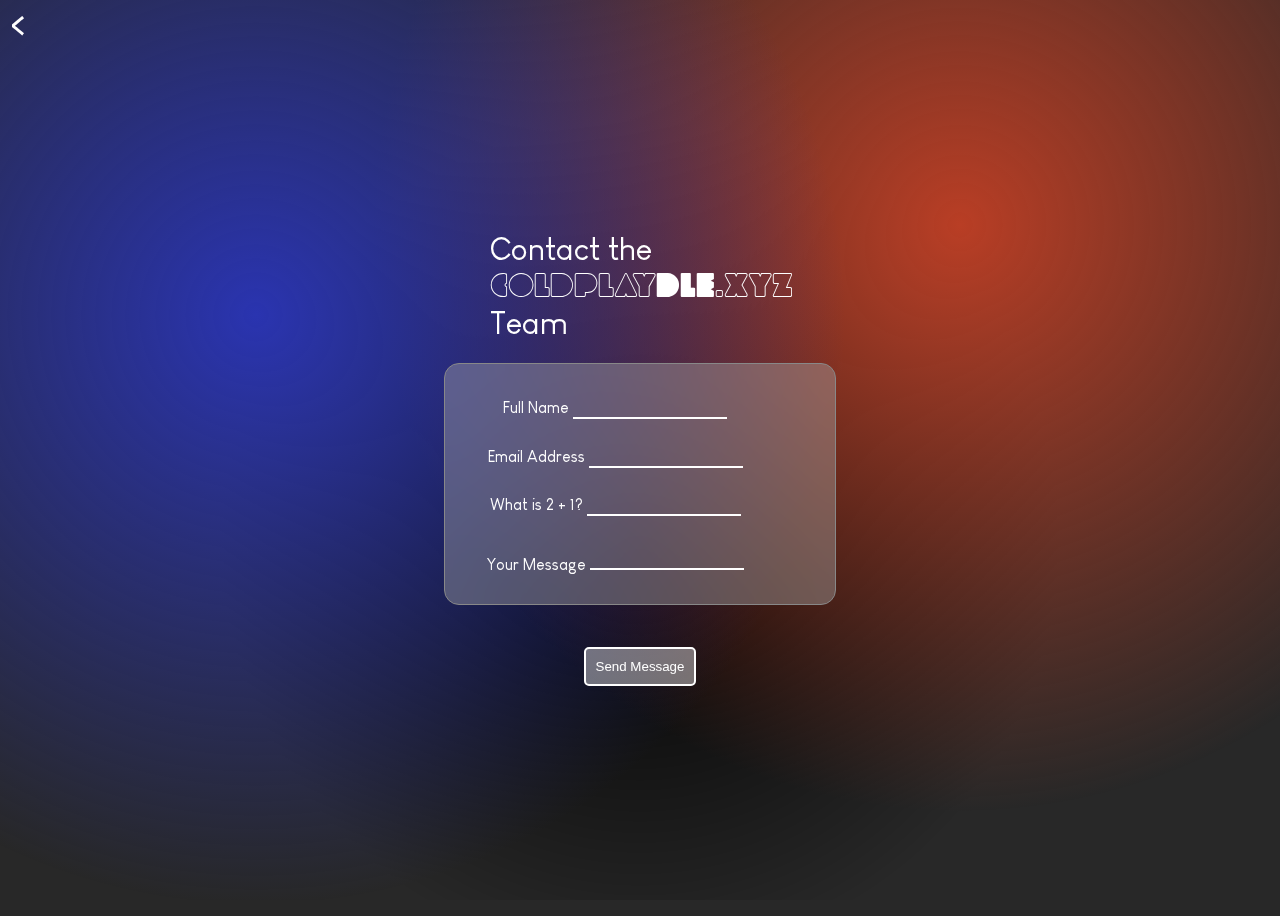
<file: contact-us/index.html>
<!DOCTYPE html>
<html lang="en">
<head>
    <meta charset="UTF-8">
    <meta name="viewport" content="width=device-width, initial-scale=1.0">
    <link rel="icon" type="image/x-icon" href="../favicon.ico">
    <link rel="stylesheet" href="contact.css">
    <title>Contact the Coldplaydle.xyz Team</title>
</head>
<body>
    <a href="/" class="backButton">&lt;</a>
    <div class="background"></div>
    <div class="form-container">
        <div class="titles">
            <h1>Contact the <span class="title">COLDPLAYdle.XYZ</span> Team</h1>
        </div>
        <form action="https://api.web3forms.com/submit" method="POST" id="contact-form">
            <input type="hidden" name="access_key" value="a5a3e78a-61f8-4588-b84f-d578f4610549" />
            <input type="hidden" name="subject" value="New Website Enquiry" />
            <input type="checkbox" name="botcheck" style="display: none;" />
            <div class="card">
              <div class="form-group">
                  <label for="name" class="form-label">Full Name</label>
                  <input type="text" name="name" id="name" required class="form-input" />
              </div>
              <div class="form-group">
                  <label for="email" class="form-label">Email Address</label>
                  <input type="email" name="email" id="email" required class="form-input" />
              </div>
              <div class="form-group">
                  <label for="math-answer" class="form-label"><span id="math-question-text"></span></label>
                  <input type="text" name="math-answer" id="math-answer" required class="form-input" />
              </div>            
              <div class="form-group message-form">
                  <label for="message" class="form-label">Your Message</label>
                  <textarea rows="1" name="message" id="message" class="form-input" required></textarea>
              </div>
            </div>
            <p id="submission-result"></p>
            
            <div class="form-group">
                <button type="submit" class="submit-button">Send Message</button>
            </div>
        </form>
    </div>
    <script src="contact.js"></script>
</body>
</html>
</file>
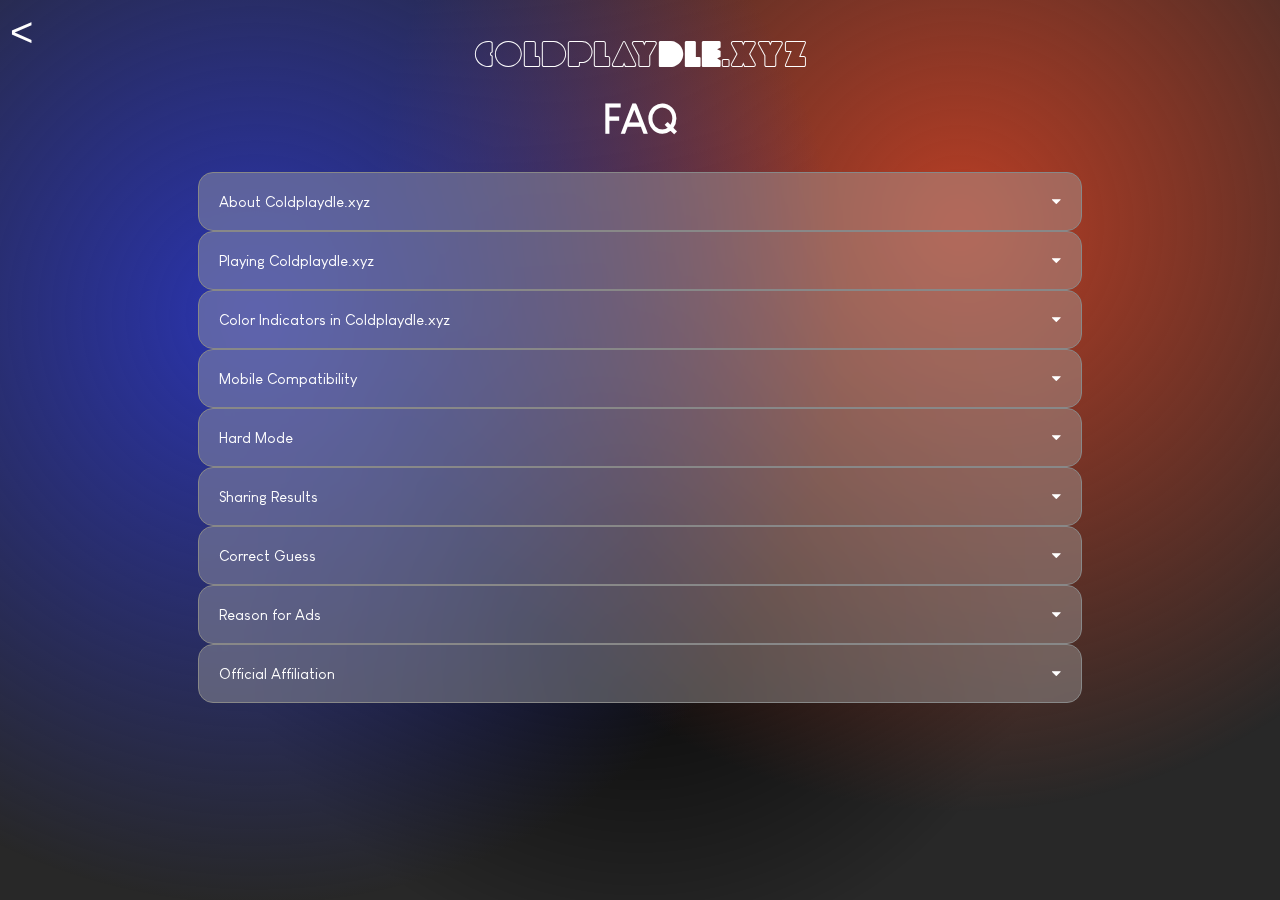
<file: faq/index.html>
<!DOCTYPE html>
<html lang="en">
    <head>
        <meta charset="UTF-8">
        <meta name="viewport" content="width=device-width, initial-scale=1.0">
        <link rel="icon" type="image/x-icon" href="../favicon.ico">
        <title>How to play Coldplaydle.xyz</title>
        <link rel="stylesheet" href="faq.css">
        <link rel="stylesheet" href="https://cdnjs.cloudflare.com/ajax/libs/font-awesome/4.7.0/css/font-awesome.min.css">
    </head>
    <body>
        <div class="background"></div>
        <a href="/" class="backButton">&lt;</a>
        <h1>COLDPLAYdle.XYZ</h1>
        <h2>FAQ</h2>

        <button class="accordion">About Coldplaydle.xyz<i class="fa fa-caret-down"></i></button>
        <div class="panel">
            <p>Coldplaydle.xyz is a game for Coldplay fans, inspired by Wordle. It lets players guess Coldplay songs with a set number of tries, providing hints after each guess.</p>
        </div>

        <button class="accordion">Playing Coldplaydle.xyz<i class="fa fa-caret-down"></i></button>
        <div class="panel">
            <p>Type a Coldplay song title into the input field and submit it. You'll receive feedback to help pinpoint the correct song.</p>
        </div>

        <button class="accordion">Color Indicators in Coldplaydle.xyz<i class="fa fa-caret-down"></i></button>
        <div class="panel">
            <p>Green shows a correct match. Yellow indicates proximity in terms of album, track number, length, or featured artists.</p>
        </div>

        <button class="accordion">Mobile Compatibility<i class="fa fa-caret-down"></i></button>
        <div class="panel">
            <p>You can play Coldplaydle.xyz on any mobile device, as it's designed to work smoothly across all web browsers.</p>
        </div>

        <button class="accordion">Hard Mode<i class="fa fa-caret-down"></i></button>
        <div class="panel">
            <p>In Hard Mode, all Deluxe tracks are included, offering an extra challenge for those familiar with Coldplay's extended discography.</p>
        </div>

        <button class="accordion">Sharing Results<i class="fa fa-caret-down"></i></button>
        <div class="panel">
            <p>Click "Share your Results" after finishing a game to create a summary that you can post on social media or send to friends.</p>
        </div>

        <button class="accordion">Correct Guess<i class="fa fa-caret-down"></i></button>
        <div class="panel">
            <p>Correct guesses trigger a win modal that displays your game stats, including your current streak and total victories.</p>
        </div>

        <button class="accordion">Reason for Ads<i class="fa fa-caret-down"></i></button>
        <div class="panel">
            <p>Advertisements fund the maintenance and development of Coldplaydle.xyz, helping to keep the game free for everyone.</p>
        </div>

        <button class="accordion">Official Affiliation<i class="fa fa-caret-down"></i></button>
        <div class="panel">
            <p>Coldplaydle.xyz is an independently created game and does not have official ties to Coldplay or their music labels.</p>
        </div>


        <script>
            var acc = document.getElementsByClassName("accordion");
            var i;

            for (i = 0; i < acc.length; i++) {
            acc[i].addEventListener("click", function() {
                this.classList.toggle("active");
                var panel = this.nextElementSibling;
                if (panel.style.display === "block") {
                    panel.style.maxHeight = '0px';
                    setTimeout(function(){
                        panel.style.display = "none";
                    }, 200);
                } else {
                    panel.style.display = "block";
                    panel.style.maxHeight = panel.scrollHeight + "px";
                } 
                // Rotate arrow icon logic (ensure you have the icons available or adjust accordingly)
                var icon = this.querySelector(".fa");
                if (icon) {
                    icon.style.transform = icon.style.transform === "rotate(180deg)" ? "rotate(0deg)" : "rotate(180deg)";
                }
            });
            }
        </script>
    </body>
</html>
</file>
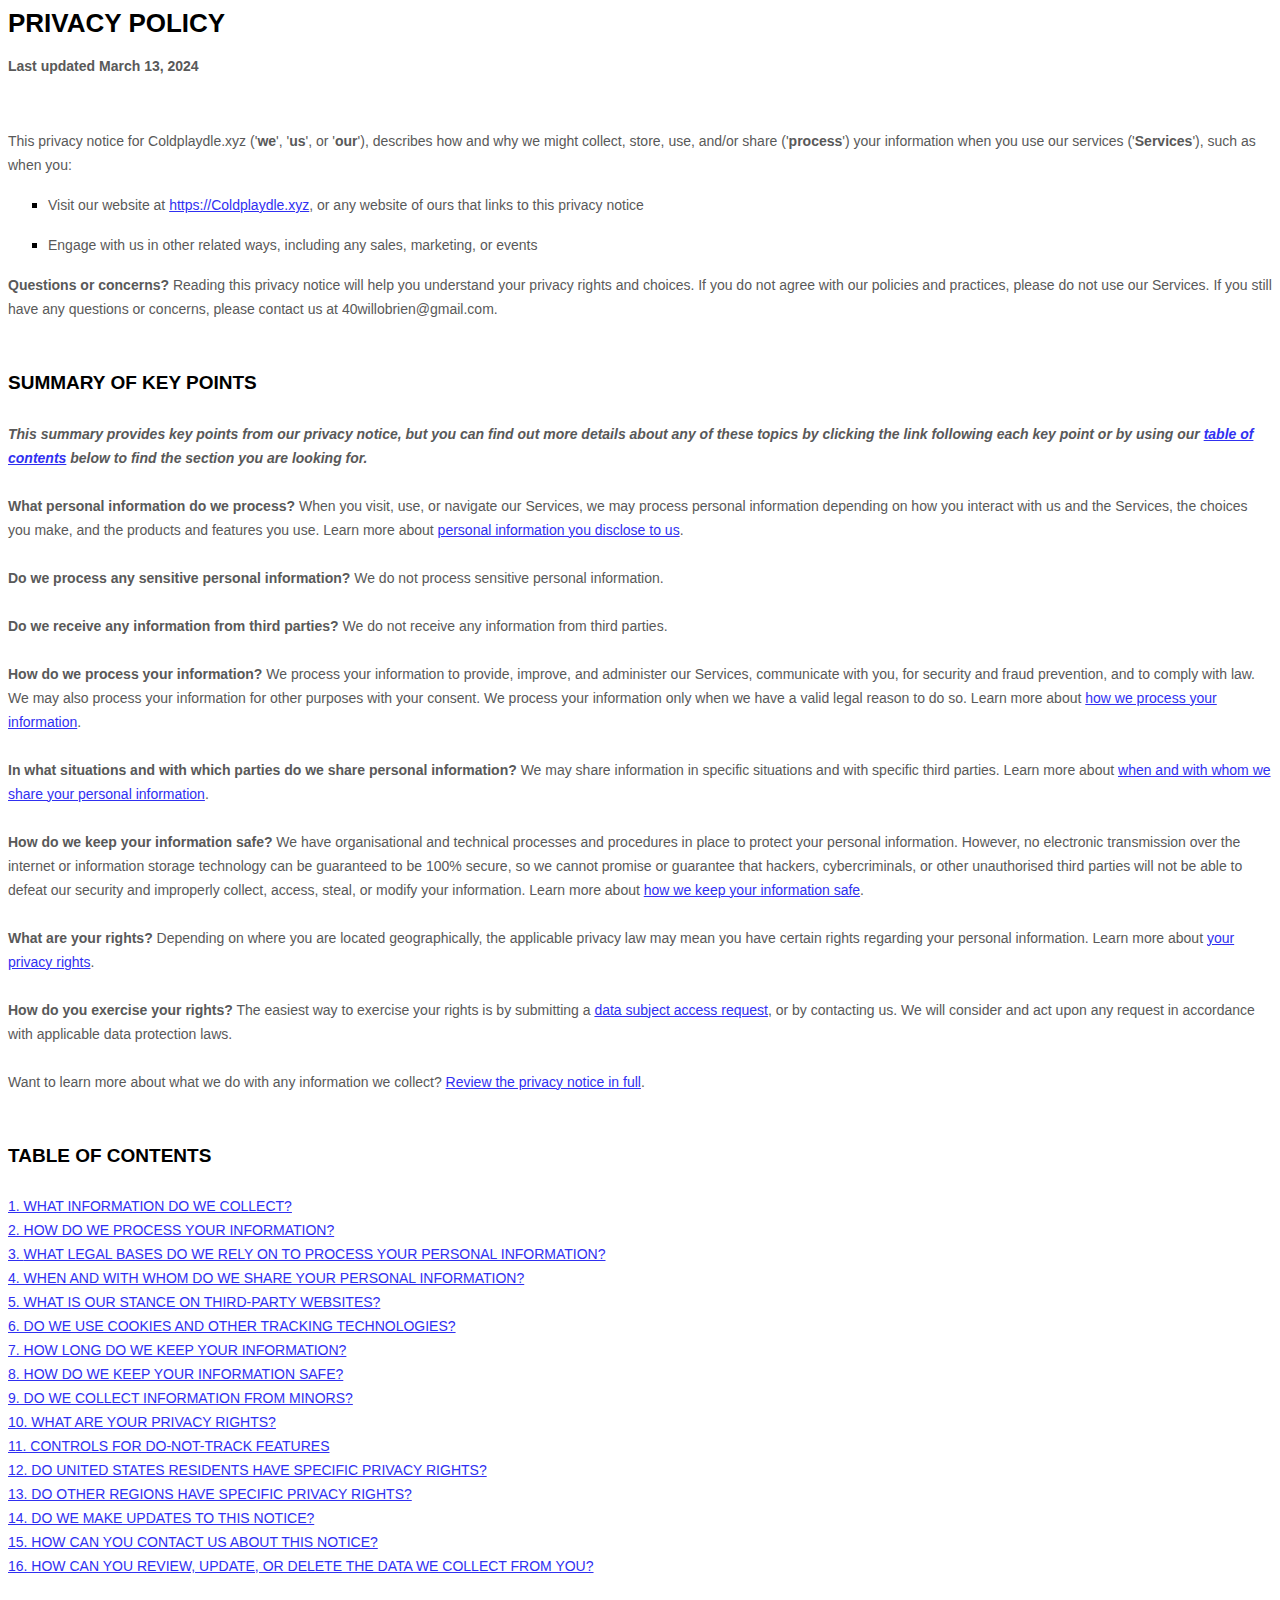
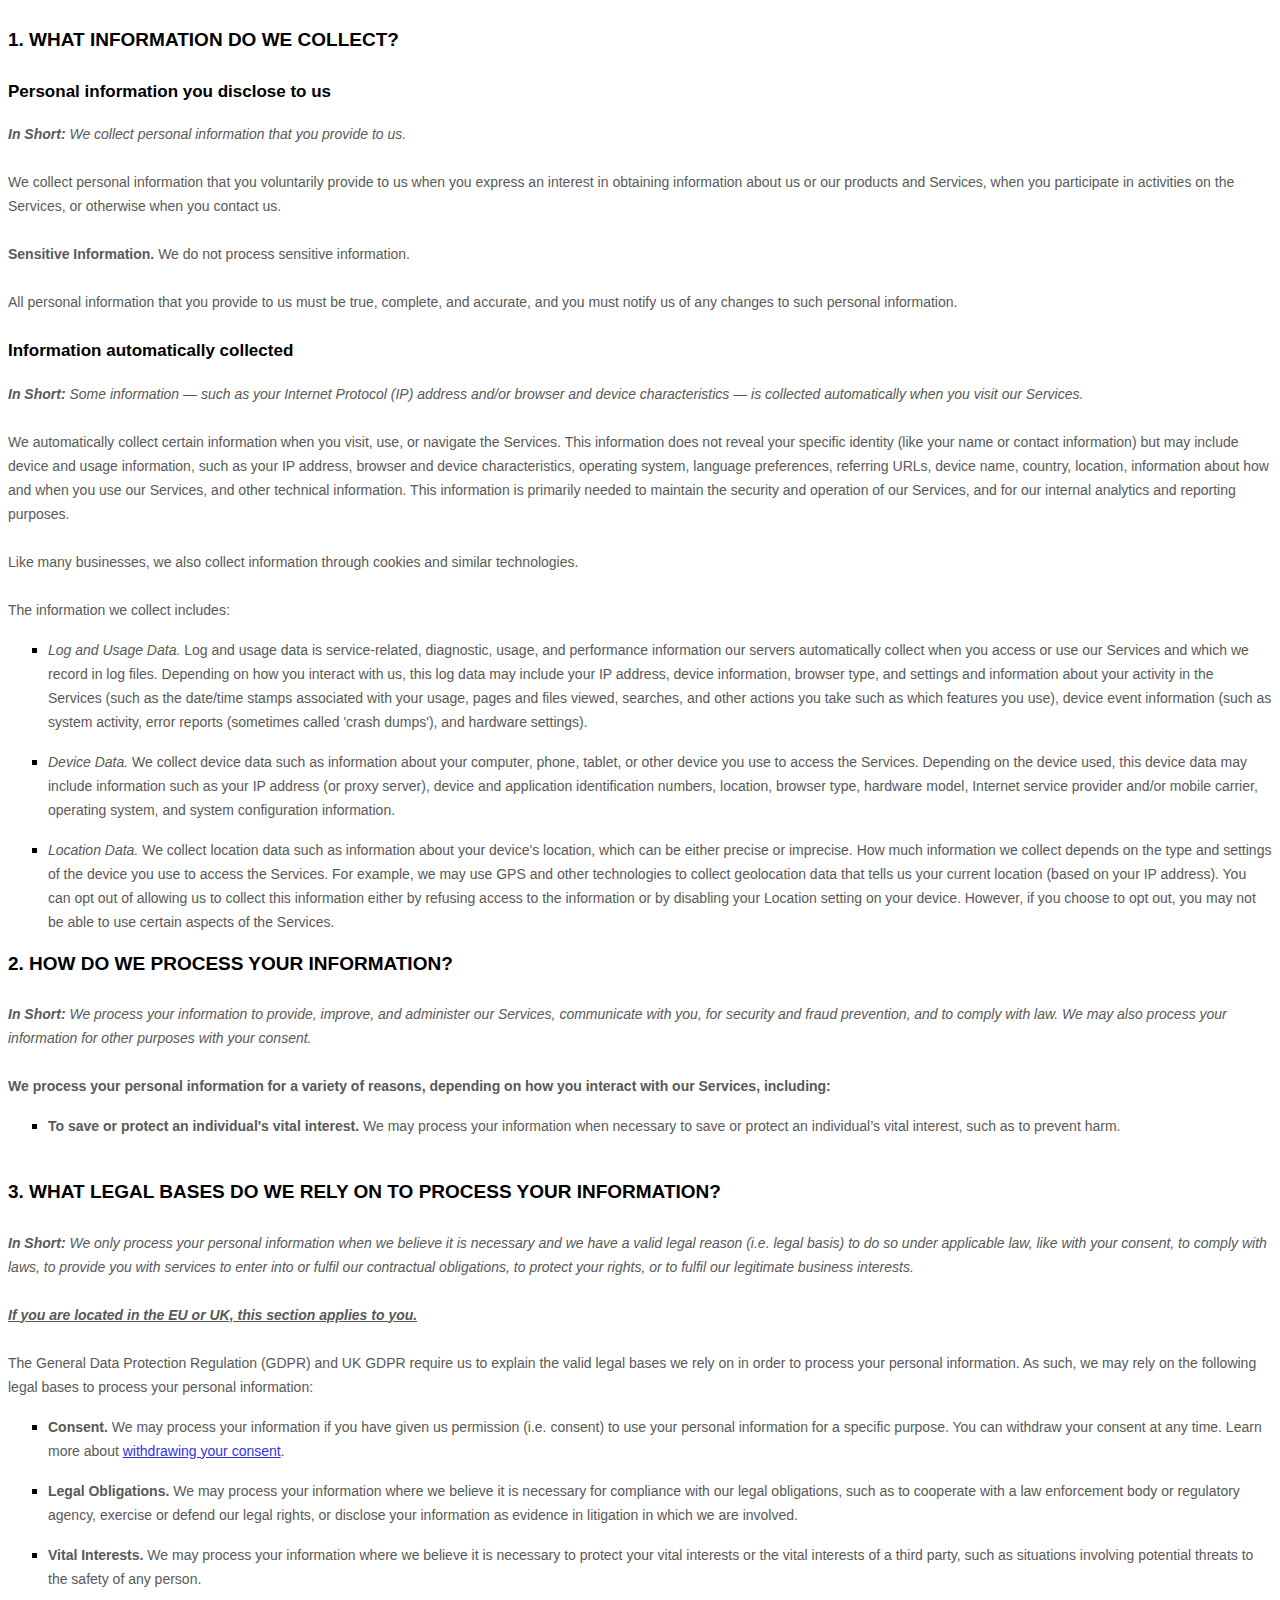
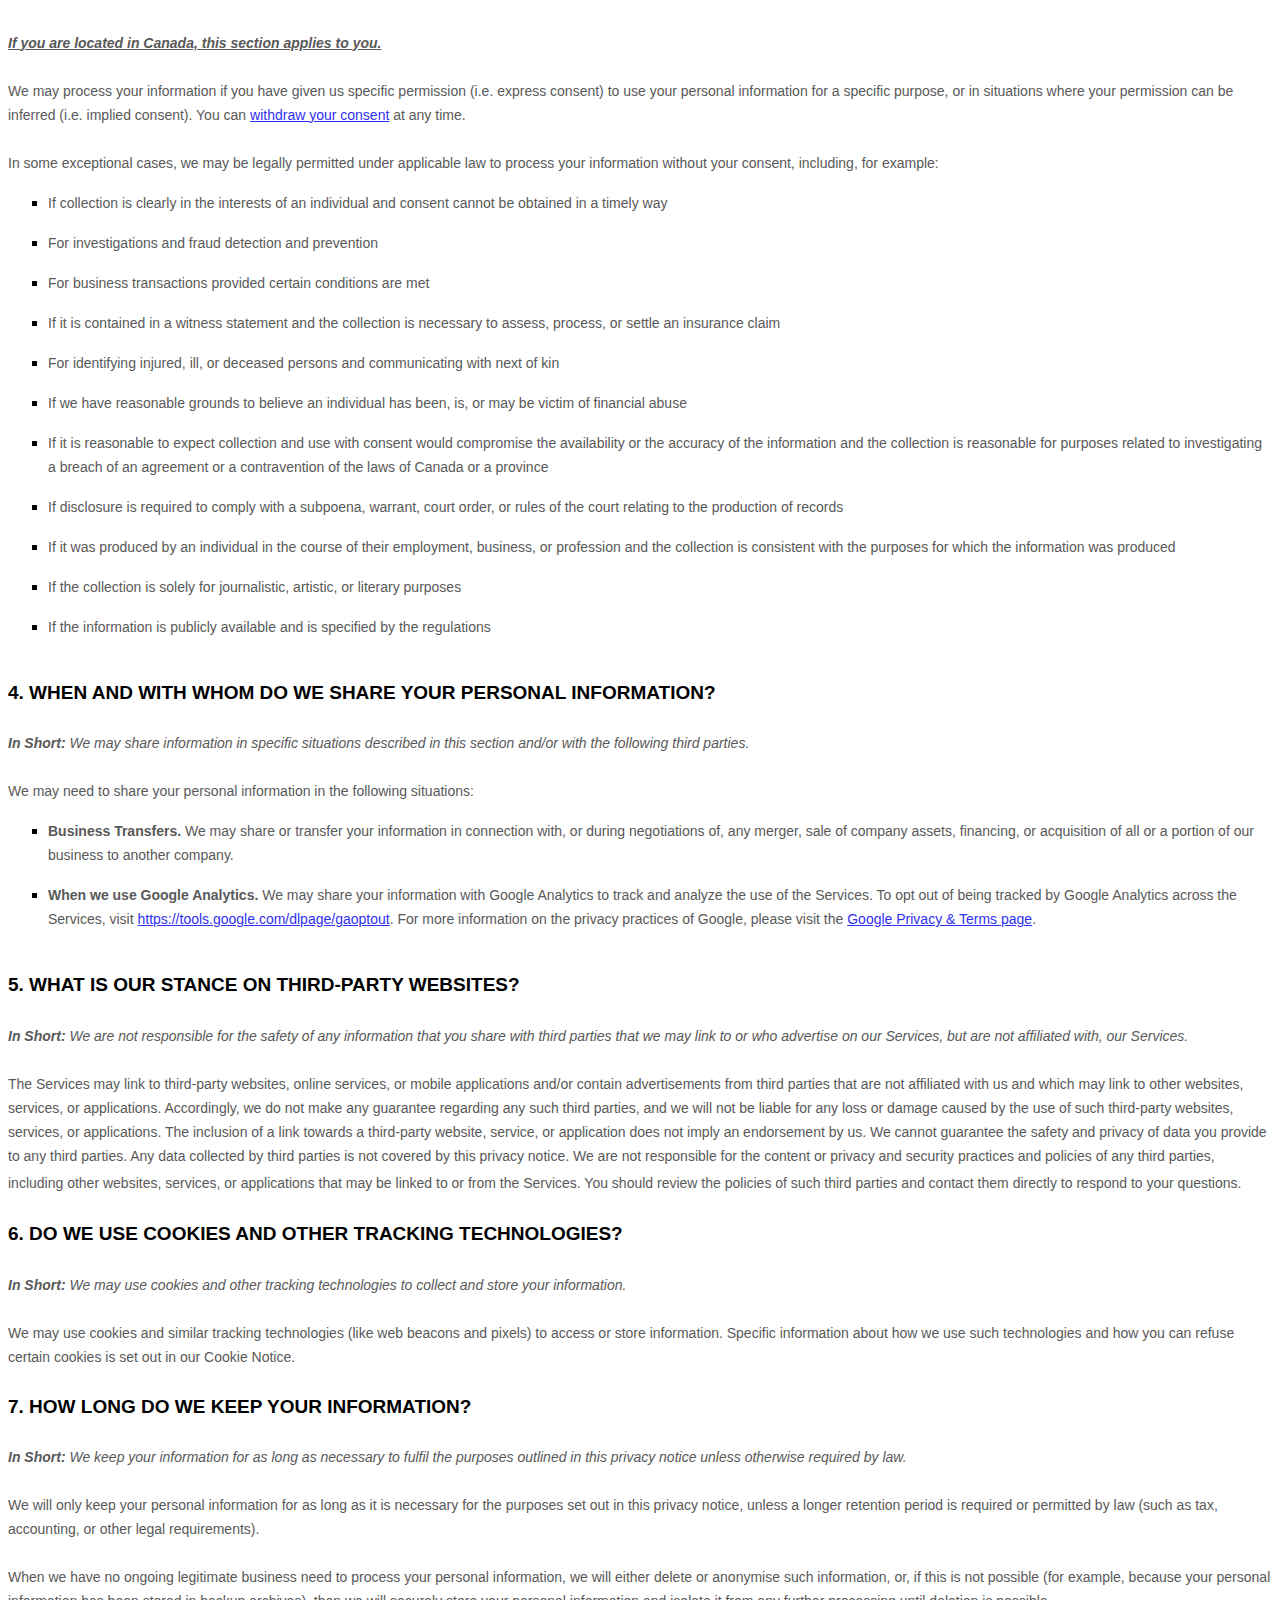
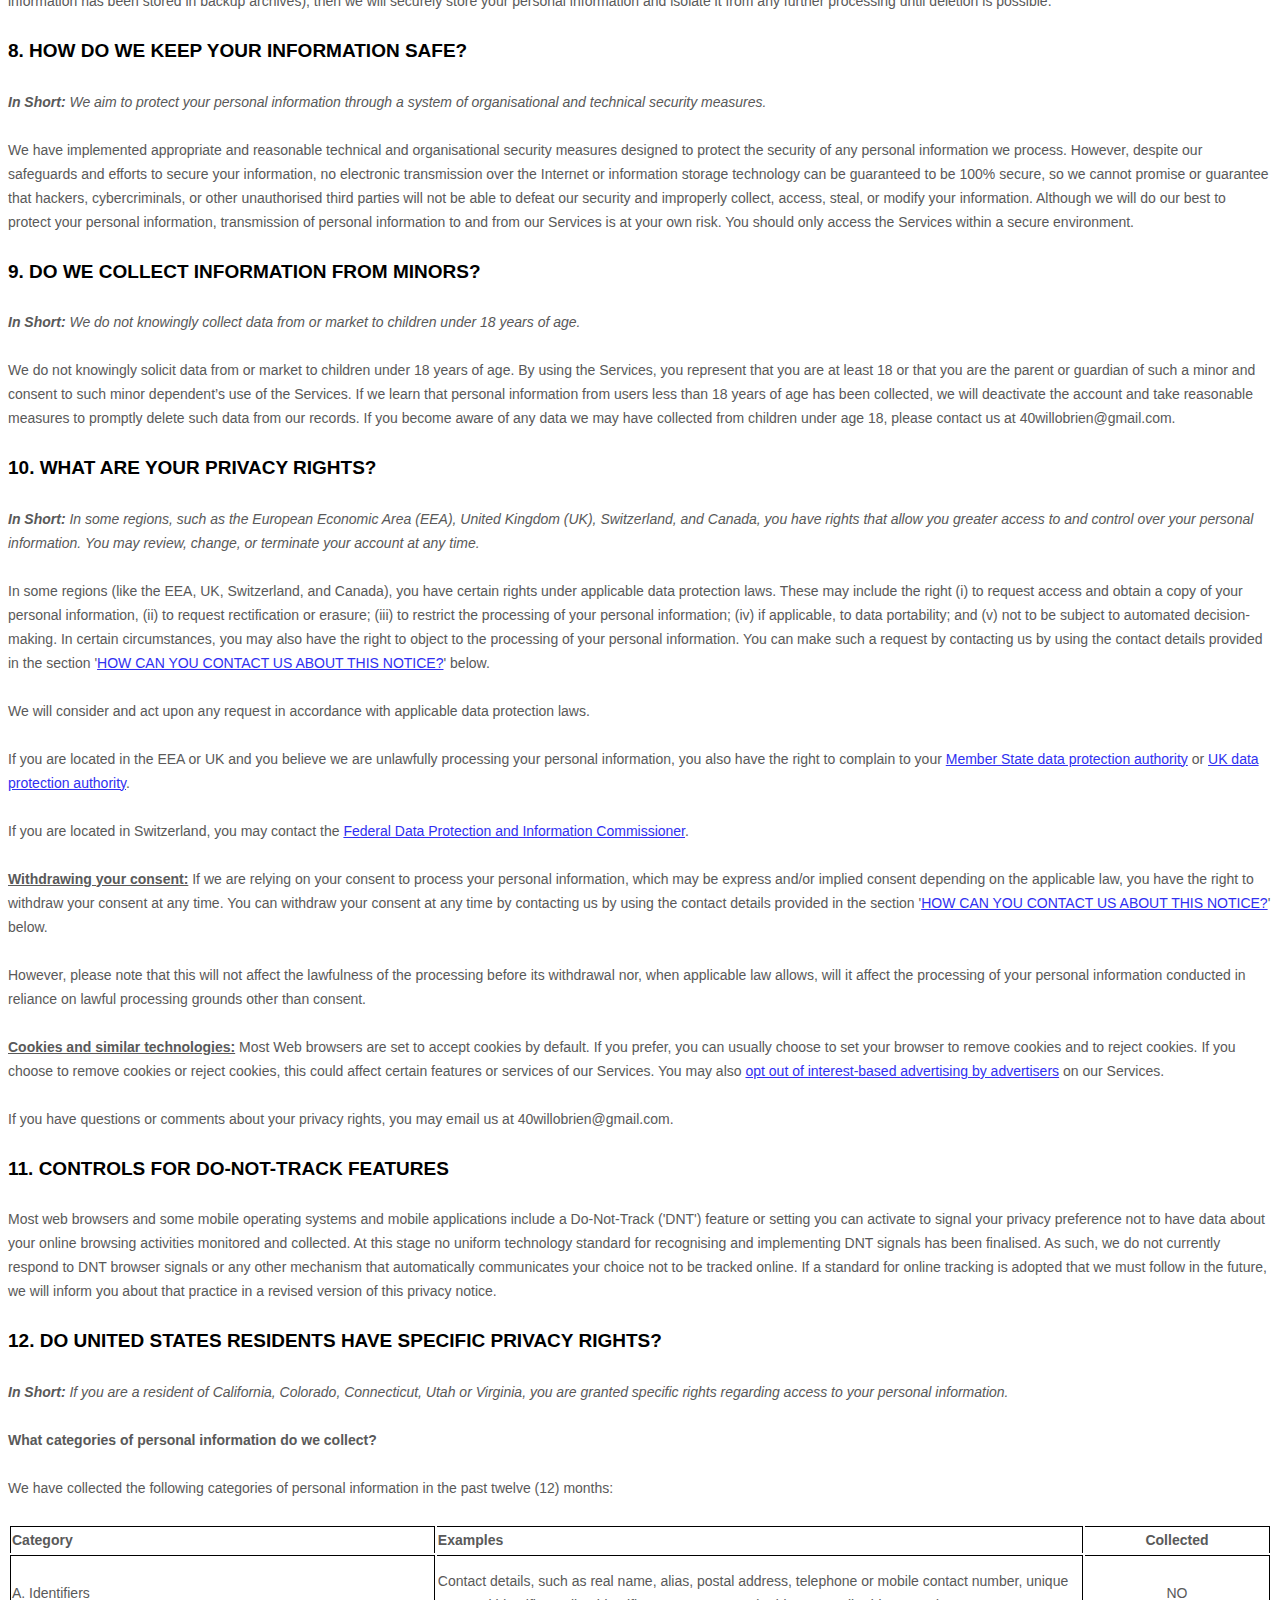
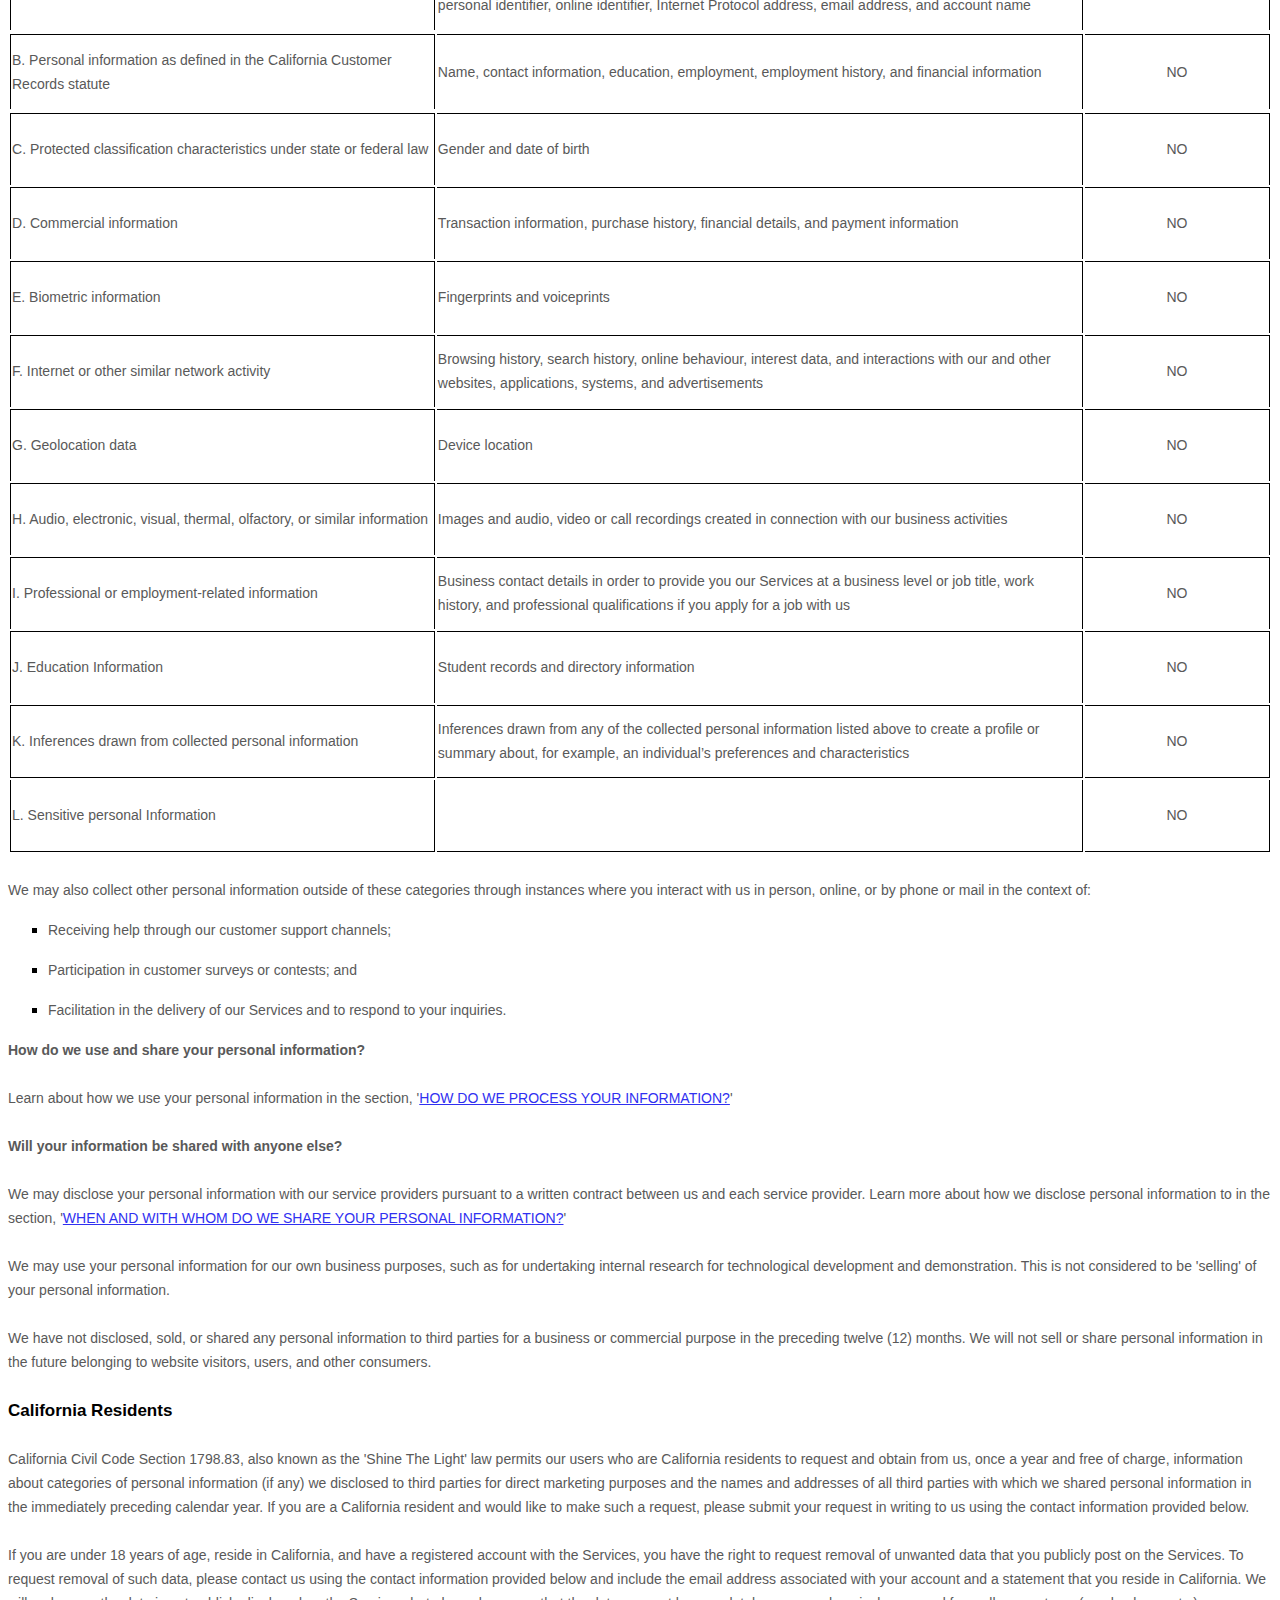
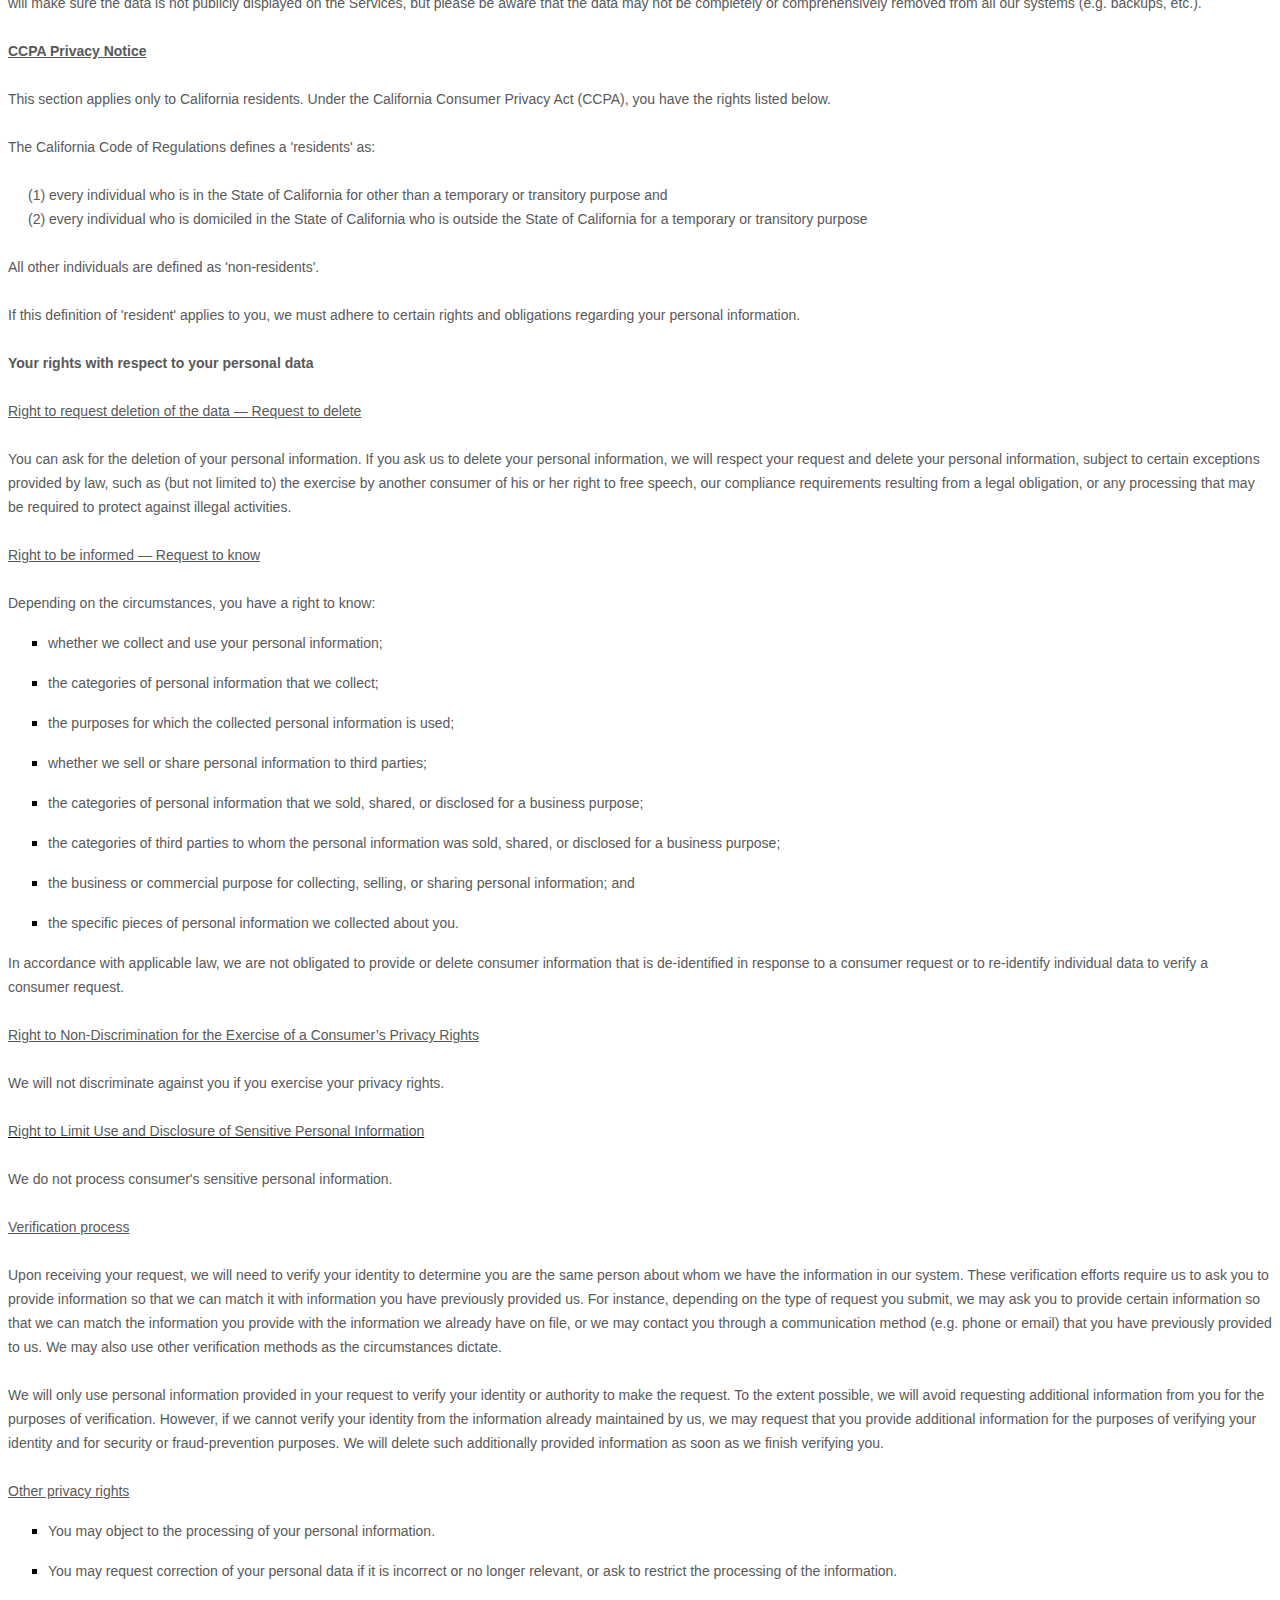
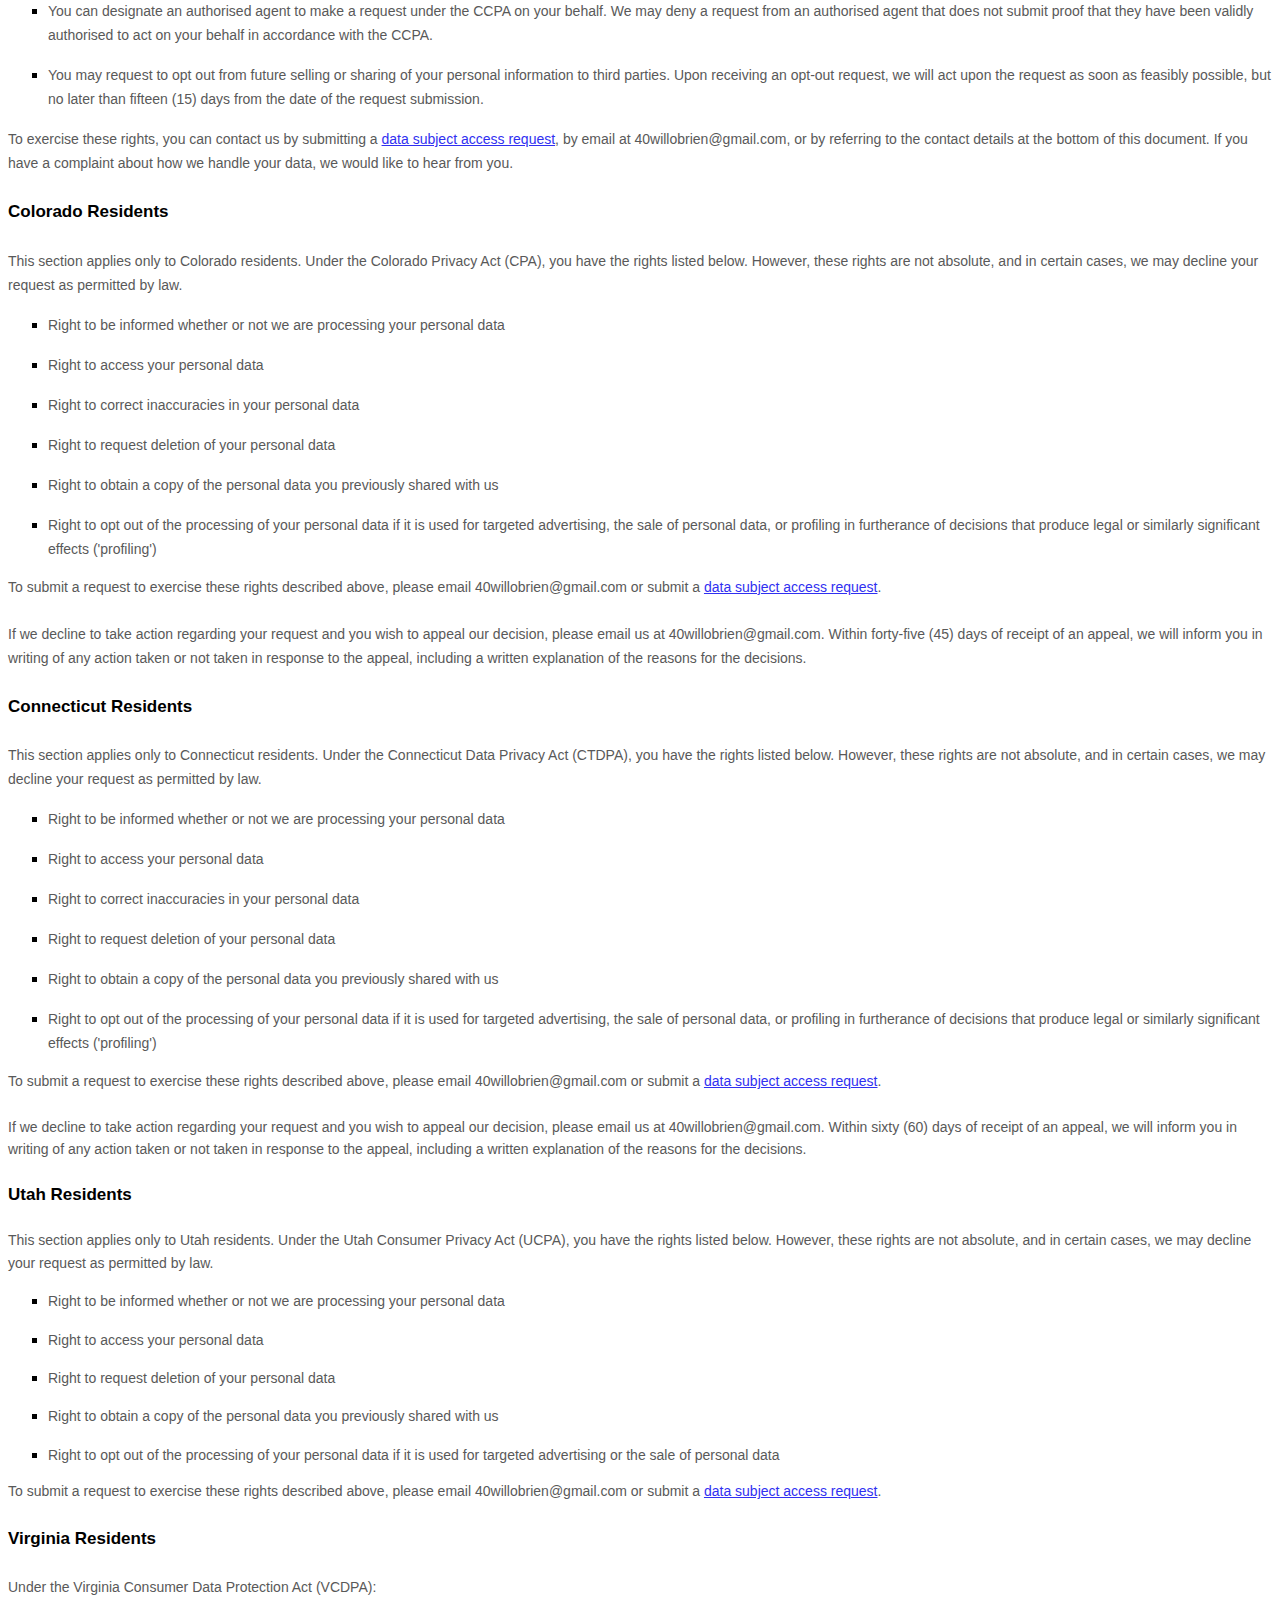
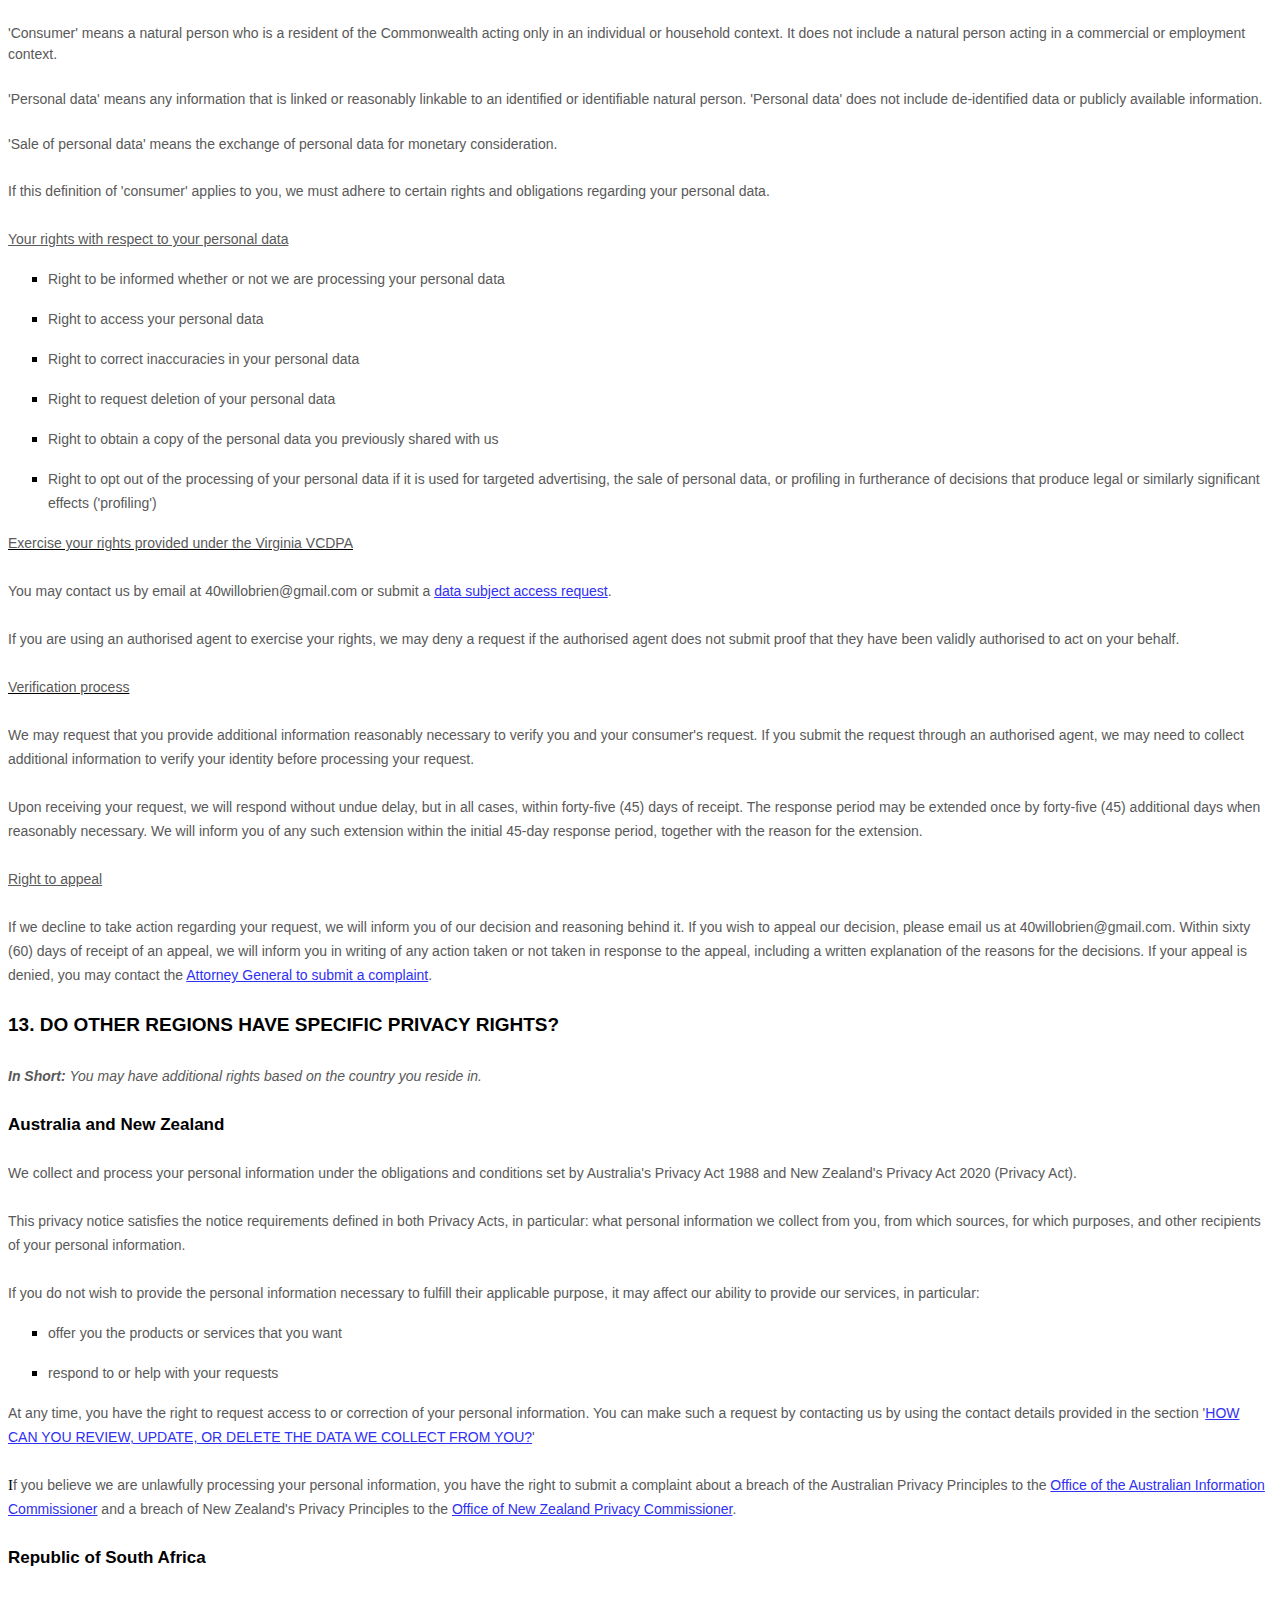
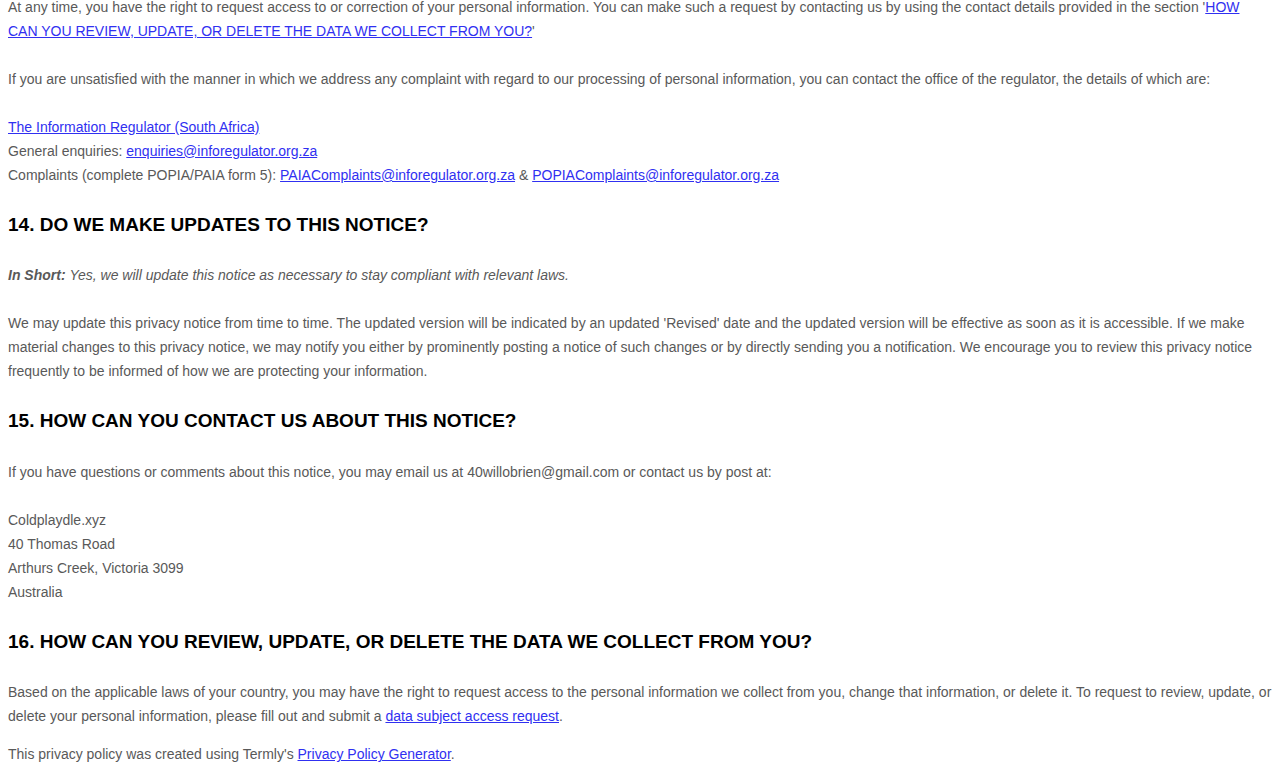
<file: privacy-policy/index.html>
<!DOCTYPE html>
<html lang="en">
<head>
    <meta charset="UTF-8">
    <meta name="viewport" content="width=device-width, initial-scale=1.0">
    <title>Document</title>
</head>
<body>
    <style>
        [data-custom-class='body'], [data-custom-class='body'] * {
                background: transparent !important;
              }
      [data-custom-class='title'], [data-custom-class='title'] * {
                font-family: Arial !important;
      font-size: 26px !important;
      color: #000000 !important;
              }
      [data-custom-class='subtitle'], [data-custom-class='subtitle'] * {
                font-family: Arial !important;
      color: #595959 !important;
      font-size: 14px !important;
              }
      [data-custom-class='heading_1'], [data-custom-class='heading_1'] * {
                font-family: Arial !important;
      font-size: 19px !important;
      color: #000000 !important;
              }
      [data-custom-class='heading_2'], [data-custom-class='heading_2'] * {
                font-family: Arial !important;
      font-size: 17px !important;
      color: #000000 !important;
              }
      [data-custom-class='body_text'], [data-custom-class='body_text'] * {
                color: #595959 !important;
      font-size: 14px !important;
      font-family: Arial !important;
              }
      [data-custom-class='link'], [data-custom-class='link'] * {
                color: #3030F1 !important;
      font-size: 14px !important;
      font-family: Arial !important;
      word-break: break-word !important;
              }
      </style>
      
            <div data-custom-class="body">
            <div><strong><span style="font-size: 26px;"><span data-custom-class="title"><bdt class="block-component"></bdt><bdt class="question">PRIVACY POLICY</bdt><bdt class="statement-end-if-in-editor"></bdt></span></span></strong></div><div><br></div><div><span style="color: rgb(127, 127, 127);"><strong><span style="font-size: 15px;"><span data-custom-class="subtitle">Last updated <bdt class="question">March 13, 2024</bdt></span></span></strong></span></div><div><br></div><div><br></div><div><br></div><div style="line-height: 1.5;"><span style="color: rgb(127, 127, 127);"><span style="color: rgb(89, 89, 89); font-size: 15px;"><span data-custom-class="body_text">This privacy notice for <bdt class="question">Coldplaydle.xyz<bdt class="block-component"></bdt></bdt> (<bdt class="block-component"></bdt>'<strong>we</strong>', '<strong>us</strong>', or '<strong>our</strong>'<bdt class="else-block"></bdt></span><span data-custom-class="body_text">), describes how and why we might collect, store, use, and/or share (<bdt class="block-component"></bdt>'<strong>process</strong>'<bdt class="else-block"></bdt>) your information when you use our services (<bdt class="block-component"></bdt>'<strong>Services</strong>'<bdt class="else-block"></bdt>), such as when you:</span></span></span><span style="font-size: 15px;"><span style="color: rgb(127, 127, 127);"><span data-custom-class="body_text"><span style="color: rgb(89, 89, 89);"><span data-custom-class="body_text"><bdt class="block-component"></bdt></span></span></span></span></span></div><ul><li style="line-height: 1.5;"><span style="font-size: 15px; color: rgb(89, 89, 89);"><span style="font-size: 15px; color: rgb(89, 89, 89);"><span data-custom-class="body_text">Visit our website<bdt class="block-component"></bdt> at <span style="color: rgb(0, 58, 250);"><bdt class="question"><a href="https://Coldplaydle.xyz" target="_blank" data-custom-class="link">https://Coldplaydle.xyz</a></bdt></span><span style="font-size: 15px;"><span style="color: rgb(89, 89, 89);"><span data-custom-class="body_text"><span style="font-size: 15px;"><span style="color: rgb(89, 89, 89);"><bdt class="statement-end-if-in-editor">, or any website of ours that links to this privacy notice</bdt></span></span></span></span></span></span></span></span></li></ul><div><bdt class="block-component"><span style="font-size: 15px;"><span style="font-size: 15px;"><span style="color: rgb(127, 127, 127);"><span data-custom-class="body_text"><span style="color: rgb(89, 89, 89);"><span data-custom-class="body_text"><bdt class="block-component"></bdt></bdt></span></span></span></span></span></span></span></span></li></ul><div style="line-height: 1.5;"><span style="font-size: 15px;"><span style="color: rgb(127, 127, 127);"><span data-custom-class="body_text"><span style="color: rgb(89, 89, 89);"><span data-custom-class="body_text"><bdt class="block-component"></bdt></span></span></span></span></span></div><ul><li style="line-height: 1.5;"><span style="font-size: 15px; color: rgb(89, 89, 89);"><span style="font-size: 15px; color: rgb(89, 89, 89);"><span data-custom-class="body_text">Engage with us in other related ways, including any sales, marketing, or events<span style="font-size: 15px;"><span style="color: rgb(89, 89, 89);"><span data-custom-class="body_text"><span style="font-size: 15px;"><span style="color: rgb(89, 89, 89);"><bdt class="statement-end-if-in-editor"></bdt></span></span></span></span></span></span></span></span></li></ul><div style="line-height: 1.5;"><span style="font-size: 15px;"><span style="color: rgb(127, 127, 127);"><span data-custom-class="body_text"><strong>Questions or concerns? </strong>Reading this privacy notice will help you understand your privacy rights and choices. If you do not agree with our policies and practices, please do not use our Services.<bdt class="block-component"></bdt> If you still have any questions or concerns, please contact us at <bdt class="question">40willobrien@gmail.com</bdt>.</span></span></span></div><div style="line-height: 1.5;"><br></div><div style="line-height: 1.5;"><br></div><div style="line-height: 1.5;"><strong><span style="font-size: 15px;"><span data-custom-class="heading_1">SUMMARY OF KEY POINTS</span></span></strong></div><div style="line-height: 1.5;"><br></div><div style="line-height: 1.5;"><span style="font-size: 15px;"><span data-custom-class="body_text"><strong><em>This summary provides key points from our privacy notice, but you can find out more details about any of these topics by clicking the link following each key point or by using our </em></strong></span></span><a data-custom-class="link" href="#toc"><span style="color: rgb(0, 58, 250); font-size: 15px;"><span data-custom-class="body_text"><strong><em>table of contents</em></strong></span></span></a><span style="font-size: 15px;"><span data-custom-class="body_text"><strong><em> below to find the section you are looking for.</em></strong></span></span></div><div style="line-height: 1.5;"><br></div><div style="line-height: 1.5;"><span style="font-size: 15px;"><span data-custom-class="body_text"><strong>What personal information do we process?</strong> When you visit, use, or navigate our Services, we may process personal information depending on how you interact with us and the Services, the choices you make, and the products and features you use. Learn more about </span></span><a data-custom-class="link" href="#personalinfo"><span style="color: rgb(0, 58, 250); font-size: 15px;"><span data-custom-class="body_text">personal information you disclose to us</span></span></a><span data-custom-class="body_text">.</span></div><div style="line-height: 1.5;"><br></div><div style="line-height: 1.5;"><span style="font-size: 15px;"><span data-custom-class="body_text"><strong>Do we process any sensitive personal information?</strong> <bdt class="block-component"></bdt>We do not process sensitive personal information.<bdt class="else-block"></bdt></span></span></div><div style="line-height: 1.5;"><br></div><div style="line-height: 1.5;"><span style="font-size: 15px;"><span data-custom-class="body_text"><strong>Do we receive any information from third parties?</strong> <bdt class="block-component"></bdt>We do not receive any information from third parties.<bdt class="else-block"></bdt></span></span></div><div style="line-height: 1.5;"><br></div><div style="line-height: 1.5;"><span style="font-size: 15px;"><span data-custom-class="body_text"><strong>How do we process your information?</strong> We process your information to provide, improve, and administer our Services, communicate with you, for security and fraud prevention, and to comply with law. We may also process your information for other purposes with your consent. We process your information only when we have a valid legal reason to do so. Learn more about </span></span><a data-custom-class="link" href="#infouse"><span style="color: rgb(0, 58, 250); font-size: 15px;"><span data-custom-class="body_text">how we process your information</span></span></a><span data-custom-class="body_text">.</span></div><div style="line-height: 1.5;"><br></div><div style="line-height: 1.5;"><span style="font-size: 15px;"><span data-custom-class="body_text"><strong>In what situations and with which <bdt class="block-component"></bdt>parties do we share personal information?</strong> We may share information in specific situations and with specific <bdt class="block-component"></bdt>third parties. Learn more about </span></span><a data-custom-class="link" href="#whoshare"><span style="color: rgb(0, 58, 250); font-size: 15px;"><span data-custom-class="body_text">when and with whom we share your personal information</span></span></a><span style="font-size: 15px;"><span data-custom-class="body_text">.<bdt class="block-component"></bdt></span></span></div><div style="line-height: 1.5;"><br></div><div style="line-height: 1.5;"><span style="font-size: 15px;"><span data-custom-class="body_text"><strong>How do we keep your information safe?</strong> We have <bdt class="block-component"></bdt>organisational<bdt class="else-block"></bdt> and technical processes and procedures in place to protect your personal information. However, no electronic transmission over the internet or information storage technology can be guaranteed to be 100% secure, so we cannot promise or guarantee that hackers, cybercriminals, or other <bdt class="block-component"></bdt>unauthorised<bdt class="else-block"></bdt> third parties will not be able to defeat our security and improperly collect, access, steal, or modify your information. Learn more about </span></span><a data-custom-class="link" href="#infosafe"><span style="color: rgb(0, 58, 250); font-size: 15px;"><span data-custom-class="body_text">how we keep your information safe</span></span></a><span data-custom-class="body_text">.</span><span style="font-size: 15px;"><span data-custom-class="body_text"><bdt class="statement-end-if-in-editor"></bdt></span></span></div><div style="line-height: 1.5;"><br></div><div style="line-height: 1.5;"><span style="font-size: 15px;"><span data-custom-class="body_text"><strong>What are your rights?</strong> Depending on where you are located geographically, the applicable privacy law may mean you have certain rights regarding your personal information. Learn more about </span></span><a data-custom-class="link" href="#privacyrights"><span style="color: rgb(0, 58, 250); font-size: 15px;"><span data-custom-class="body_text">your privacy rights</span></span></a><span data-custom-class="body_text">.</span></div><div style="line-height: 1.5;"><br></div><div style="line-height: 1.5;"><span style="font-size: 15px;"><span data-custom-class="body_text"><strong>How do you exercise your rights?</strong> The easiest way to exercise your rights is by <bdt class="block-component">submitting a </bdt></span></span><a data-custom-class="link" href="https://app.termly.io/notify/0bd34990-371f-4313-8c0f-fa5e28425f1a" rel="noopener noreferrer" target="_blank"><span style="color: rgb(0, 58, 250); font-size: 15px;"><span data-custom-class="body_text">data subject access request</span></span></a><span style="font-size: 15px;"><span data-custom-class="body_text"><bdt class="block-component"></bdt>, or by contacting us. We will consider and act upon any request in accordance with applicable data protection laws.</span></span></div><div style="line-height: 1.5;"><br></div><div style="line-height: 1.5;"><span style="font-size: 15px;"><span data-custom-class="body_text">Want to learn more about what we do with any information we collect? </span></span><a data-custom-class="link" href="#toc"><span style="color: rgb(0, 58, 250); font-size: 15px;"><span data-custom-class="body_text">Review the privacy notice in full</span></span></a><span style="font-size: 15px;"><span data-custom-class="body_text">.</span></span></div><div style="line-height: 1.5;"><br></div><div style="line-height: 1.5;"><br></div><div id="toc" style="line-height: 1.5;"><span style="font-size: 15px;"><span style="color: rgb(127, 127, 127);"><span style="color: rgb(0, 0, 0);"><strong><span data-custom-class="heading_1">TABLE OF CONTENTS</span></strong></span></span></span></div><div style="line-height: 1.5;"><br></div><div style="line-height: 1.5;"><span style="font-size: 15px;"><a data-custom-class="link" href="#infocollect"><span style="color: rgb(0, 58, 250);">1. WHAT INFORMATION DO WE COLLECT?</span></a></span></div><div style="line-height: 1.5;"><span style="font-size: 15px;"><a data-custom-class="link" href="#infouse"><span style="color: rgb(0, 58, 250);">2. HOW DO WE PROCESS YOUR INFORMATION?<bdt class="block-component"></bdt></span></a></span></div><div style="line-height: 1.5;"><span style="font-size: 15px;"><a data-custom-class="link" href="#legalbases"><span style="color: rgb(0, 58, 250);">3. <span style="font-size: 15px;"><span style="color: rgb(0, 58, 250);">WHAT LEGAL BASES DO WE RELY ON TO PROCESS YOUR PERSONAL INFORMATION?</span></span><bdt class="statement-end-if-in-editor"></bdt></span></a></span></div><div style="line-height: 1.5;"><span style="font-size: 15px;"><span style="color: rgb(0, 58, 250);"><a data-custom-class="link" href="#whoshare">4. WHEN AND WITH WHOM DO WE SHARE YOUR PERSONAL INFORMATION?</a></span><span data-custom-class="body_text"><bdt class="block-component"></bdt></span></span></div><div style="line-height: 1.5;"><span style="color: rgb(0, 58, 250); font-size: 15px;"><a data-custom-class="link" href="#3pwebsites">5. WHAT IS OUR STANCE ON THIRD-PARTY WEBSITES?<bdt class="statement-end-if-in-editor"></bdt></a><span style="color: rgb(127, 127, 127);"><span style="color: rgb(89, 89, 89);"><span data-custom-class="body_text"><span style="color: rgb(89, 89, 89);"><bdt class="block-component"></bdt></span></span></span></span></span></div><div style="line-height: 1.5;"><span style="font-size: 15px;"><a data-custom-class="link" href="#cookies"><span style="color: rgb(0, 58, 250);">6. DO WE USE COOKIES AND OTHER TRACKING TECHNOLOGIES?</span></a><span style="color: rgb(127, 127, 127);"><span style="color: rgb(89, 89, 89);"><span data-custom-class="body_text"><span style="color: rgb(89, 89, 89);"><bdt class="statement-end-if-in-editor"></bdt></span></span><span data-custom-class="body_text"><span style="color: rgb(89, 89, 89);"><span style="color: rgb(89, 89, 89);"><span style="color: rgb(89, 89, 89);"><bdt class="block-component"></bdt></span></span><bdt class="block-component"></bdt></span></span></span></span></span></div><div style="line-height: 1.5;"><span style="font-size: 15px;"><a data-custom-class="link" href="#inforetain"><span style="color: rgb(0, 58, 250);">7. HOW LONG DO WE KEEP YOUR INFORMATION?</span></a><span style="color: rgb(127, 127, 127);"><span style="color: rgb(89, 89, 89);"><span data-custom-class="body_text"><span style="color: rgb(89, 89, 89);"><span style="color: rgb(89, 89, 89);"><bdt class="block-component"></bdt></span></span></span></span></span></span></div><div style="line-height: 1.5;"><span style="font-size: 15px;"><a data-custom-class="link" href="#infosafe"><span style="color: rgb(0, 58, 250);">8. HOW DO WE KEEP YOUR INFORMATION SAFE?</span></a><span style="color: rgb(127, 127, 127);"><span style="color: rgb(89, 89, 89);"><span data-custom-class="body_text"><span style="color: rgb(89, 89, 89);"><bdt class="statement-end-if-in-editor"></bdt><bdt class="block-component"></bdt></span></span></span></span></span></div><div style="line-height: 1.5;"><span style="font-size: 15px;"><a data-custom-class="link" href="#infominors"><span style="color: rgb(0, 58, 250);">9. DO WE COLLECT INFORMATION FROM MINORS?</span></a><span style="color: rgb(127, 127, 127);"><span style="color: rgb(89, 89, 89);"><span data-custom-class="body_text"><span style="color: rgb(89, 89, 89);"><bdt class="statement-end-if-in-editor"></bdt></span></span></span></span></span></div><div style="line-height: 1.5;"><span style="font-size: 15px;"><span style="color: rgb(0, 58, 250);"><a data-custom-class="link" href="#privacyrights">10. WHAT ARE YOUR PRIVACY RIGHTS?</a></span></span></div><div style="line-height: 1.5;"><span style="font-size: 15px;"><a data-custom-class="link" href="#DNT"><span style="color: rgb(0, 58, 250);">11. CONTROLS FOR DO-NOT-TRACK FEATURES<bdt class="block-component"></bdt></span></a></span></div><div style="line-height: 1.5;"><span style="font-size: 15px;"><a data-custom-class="link" href="#uslaws"><span style="color: rgb(0, 58, 250);">12. DO UNITED STATES RESIDENTS HAVE SPECIFIC PRIVACY RIGHTS?</span></a></span><bdt class="block-component"><span style="font-size: 15px;"><span data-custom-class="body_text"></span></span></bdt></div><div style="line-height: 1.5;"><a data-custom-class="link" href="#otherlaws"><span style="color: rgb(0, 58, 250); font-size: 15px;">13. DO OTHER REGIONS HAVE SPECIFIC PRIVACY RIGHTS?</span></a><span style="font-size: 15px;"><bdt class="statement-end-if-in-editor"><span data-custom-class="body_text"></span></bdt></span></div><div style="line-height: 1.5;"><bdt class="block-component"><span style="font-size: 15px;"></bdt><bdt class="block-component"></bdt><bdt class="block-component"></bdt><bdt class="block-component"></bdt><bdt class="block-component"></bdt><bdt class="block-component"></bdt><bdt class="block-component"></bdt><bdt class="block-component"></bdt><bdt class="block-component"></bdt><bdt class="block-component"></span></bdt></div><div style="line-height: 1.5;"><span style="font-size: 15px;"><a data-custom-class="link" href="#policyupdates"><span style="color: rgb(0, 58, 250);">14. DO WE MAKE UPDATES TO THIS NOTICE?</span></a></span></div><div style="line-height: 1.5;"><a data-custom-class="link" href="#contact"><span style="color: rgb(0, 58, 250); font-size: 15px;">15. HOW CAN YOU CONTACT US ABOUT THIS NOTICE?</span></a></div><div style="line-height: 1.5;"><a data-custom-class="link" href="#request"><span style="color: rgb(0, 58, 250);">16. HOW CAN YOU REVIEW, UPDATE, OR DELETE THE DATA WE COLLECT FROM YOU?</span></a></div><div style="line-height: 1.5;"><br></div><div style="line-height: 1.5;"><br></div><div id="infocollect" style="line-height: 1.5;"><span style="color: rgb(0, 0, 0);"><span style="color: rgb(0, 0, 0); font-size: 15px;"><span style="font-size: 15px; color: rgb(0, 0, 0);"><span style="font-size: 15px; color: rgb(0, 0, 0);"><span id="control" style="color: rgb(0, 0, 0);"><strong><span data-custom-class="heading_1">1. WHAT INFORMATION DO WE COLLECT?</span></strong></span></span></span></span></span></div><div style="line-height: 1.5;"><br></div><div id="personalinfo" style="line-height: 1.5;"><span data-custom-class="heading_2" style="color: rgb(0, 0, 0);"><span style="font-size: 15px;"><strong>Personal information you disclose to us</strong></span></span></div><div><div><br></div><div style="line-height: 1.5;"><span style="color: rgb(127, 127, 127);"><span style="color: rgb(89, 89, 89); font-size: 15px;"><span data-custom-class="body_text"><span style="font-size: 15px; color: rgb(89, 89, 89);"><span style="font-size: 15px; color: rgb(89, 89, 89);"><span data-custom-class="body_text"><strong><em>In Short:</em></strong></span></span></span></span><span data-custom-class="body_text"><span style="font-size: 15px; color: rgb(89, 89, 89);"><span style="font-size: 15px; color: rgb(89, 89, 89);"><span data-custom-class="body_text"><strong><em> </em></strong><em>We collect personal information that you provide to us.</em></span></span></span></span></span></span></div></div><div style="line-height: 1.5;"><br></div><div style="line-height: 1.5;"><span style="font-size: 15px; color: rgb(89, 89, 89);"><span style="font-size: 15px; color: rgb(89, 89, 89);"><span data-custom-class="body_text">We collect personal information that you voluntarily provide to us when you <span style="font-size: 15px;"><bdt class="block-component"></bdt></span></span><span data-custom-class="body_text">express an interest in obtaining information about us or our products and Services, when you participate in activities on the Services, or otherwise when you contact us.</span></span></span></span></div><div style="line-height: 1.5;"><br></div><div style="line-height: 1.5;"><span style="font-size: 15px; color: rgb(89, 89, 89);"><span style="font-size: 15px; color: rgb(89, 89, 89);"><span data-custom-class="body_text"><span style="font-size: 15px;"><bdt class="block-component"></bdt></span></span></span></span></span></div><div id="sensitiveinfo" style="line-height: 1.5;"><span style="font-size: 15px;"><span data-custom-class="body_text"><strong>Sensitive Information.</strong> <bdt class="block-component"></bdt>We do not process sensitive information.</span></span></div><div style="line-height: 1.5;"><br></div><div style="line-height: 1.5;"><span style="font-size: 15px;"><span data-custom-class="body_text"><bdt class="else-block"></bdt></span></span><span style="font-size: 15px; color: rgb(89, 89, 89);"><span style="font-size: 15px; color: rgb(89, 89, 89);"><span data-custom-class="body_text"><span style="font-size: 15px;"><span data-custom-class="body_text"><bdt class="block-component"><bdt class="block-component"></bdt></bdt></span></span></span></span><bdt class="block-component"></span></span></bdt></div><div style="line-height: 1.5;"><span style="font-size: 15px; color: rgb(89, 89, 89);"><span style="font-size: 15px; color: rgb(89, 89, 89);"><span data-custom-class="body_text">All personal information that you provide to us must be true, complete, and accurate, and you must notify us of any changes to such personal information.</span></span></span></div><div style="line-height: 1.5;"><br></div><div style="line-height: 1.5;"><span style="font-size: 15px; color: rgb(89, 89, 89);"><span style="font-size: 15px; color: rgb(89, 89, 89);"><span data-custom-class="body_text"><bdt class="block-component"></bdt></span></span></span></div><div style="line-height: 1.5;"><span data-custom-class="heading_2" style="color: rgb(0, 0, 0);"><span style="font-size: 15px;"><strong>Information automatically collected</strong></span></span></div><div><div><br></div><div style="line-height: 1.5;"><span style="color: rgb(127, 127, 127);"><span style="color: rgb(89, 89, 89); font-size: 15px;"><span data-custom-class="body_text"><span style="font-size: 15px; color: rgb(89, 89, 89);"><span style="font-size: 15px; color: rgb(89, 89, 89);"><span data-custom-class="body_text"><strong><em>In Short:</em></strong></span></span></span></span><span data-custom-class="body_text"><span style="font-size: 15px; color: rgb(89, 89, 89);"><span style="font-size: 15px; color: rgb(89, 89, 89);"><span data-custom-class="body_text"><strong><em> </em></strong><em>Some information — such as your Internet Protocol (IP) address and/or browser and device characteristics — is collected automatically when you visit our Services.</em></span></span></span></span></span></span></div></div><div style="line-height: 1.5;"><br></div><div style="line-height: 1.5;"><span style="font-size: 15px; color: rgb(89, 89, 89);"><span style="font-size: 15px; color: rgb(89, 89, 89);"><span data-custom-class="body_text">We automatically collect certain information when you visit, use, or navigate the Services. This information does not reveal your specific identity (like your name or contact information) but may include device and usage information, such as your IP address, browser and device characteristics, operating system, language preferences, referring URLs, device name, country, location, information about how and when you use our Services, and other technical information. This information is primarily needed to maintain the security and operation of our Services, and for our internal analytics and reporting purposes.</span></span></span></div><div style="line-height: 1.5;"><br></div><div style="line-height: 1.5;"><span style="font-size: 15px; color: rgb(89, 89, 89);"><span style="font-size: 15px; color: rgb(89, 89, 89);"><span data-custom-class="body_text"><bdt class="block-component"></bdt></span></span></span></div><div style="line-height: 1.5;"><span style="font-size: 15px; color: rgb(89, 89, 89);"><span style="font-size: 15px; color: rgb(89, 89, 89);"><span data-custom-class="body_text">Like many businesses, we also collect information through cookies and similar technologies. <bdt class="block-component"></bdt><bdt class="block-component"></bdt></span></span></span></div><div style="line-height: 1.5;"><br></div><div style="line-height: 1.5;"><span style="font-size: 15px; color: rgb(89, 89, 89);"><span style="font-size: 15px; color: rgb(89, 89, 89);"><span data-custom-class="body_text"><bdt class="statement-end-if-in-editor"><span data-custom-class="body_text"></span></bdt></span><span data-custom-class="body_text"><bdt class="block-component"></bdt></span></span></span></div><div style="line-height: 1.5;"><span style="font-size: 15px; color: rgb(89, 89, 89);"><span style="font-size: 15px; color: rgb(89, 89, 89);"><span data-custom-class="body_text">The information we collect includes:<bdt class="block-component"></bdt></span></span></span></div><ul><li style="line-height: 1.5;"><span style="font-size: 15px; color: rgb(89, 89, 89);"><span style="font-size: 15px; color: rgb(89, 89, 89);"><span data-custom-class="body_text"><em>Log and Usage Data.</em> Log and usage data is service-related, diagnostic, usage, and performance information our servers automatically collect when you access or use our Services and which we record in log files. Depending on how you interact with us, this log data may include your IP address, device information, browser type, and settings and information about your activity in the Services<span style="font-size: 15px;"> </span>(such as the date/time stamps associated with your usage, pages and files viewed, searches, and other actions you take such as which features you use), device event information (such as system activity, error reports (sometimes called <bdt class="block-component"></bdt>'crash dumps'<bdt class="else-block"></bdt>), and hardware settings).<span style="font-size: 15px;"><span style="color: rgb(89, 89, 89);"><span data-custom-class="body_text"><span style="font-size: 15px;"><span style="color: rgb(89, 89, 89);"><bdt class="statement-end-if-in-editor"></bdt></span></span></span></span></span></span></span></span></li></ul><div style="line-height: 1.5;"><bdt class="block-component"><span style="font-size: 15px;"><span data-custom-class="body_text"></span></span></bdt></div><ul><li style="line-height: 1.5;"><span style="font-size: 15px; color: rgb(89, 89, 89);"><span style="font-size: 15px; color: rgb(89, 89, 89);"><span data-custom-class="body_text"><em>Device Data.</em> We collect device data such as information about your computer, phone, tablet, or other device you use to access the Services. Depending on the device used, this device data may include information such as your IP address (or proxy server), device and application identification numbers, location, browser type, hardware model, Internet service provider and/or mobile carrier, operating system, and system configuration information.<span style="font-size: 15px;"><span style="color: rgb(89, 89, 89);"><span data-custom-class="body_text"><span style="font-size: 15px;"><span style="color: rgb(89, 89, 89);"><bdt class="statement-end-if-in-editor"></bdt></span></span></span></span></span></span></span></span></li></ul><div style="line-height: 1.5;"><bdt class="block-component"><span style="font-size: 15px;"><span data-custom-class="body_text"></span></span></bdt></div><ul><li style="line-height: 1.5;"><span style="font-size: 15px; color: rgb(89, 89, 89);"><span style="font-size: 15px; color: rgb(89, 89, 89);"><span data-custom-class="body_text"><em>Location Data.</em> We collect location data such as information about your device's location, which can be either precise or imprecise. How much information we collect depends on the type and settings of the device you use to access the Services. For example, we may use GPS and other technologies to collect geolocation data that tells us your current location (based on your IP address). You can opt out of allowing us to collect this information either by refusing access to the information or by disabling your Location setting on your device. However, if you choose to opt out, you may not be able to use certain aspects of the Services.<span style="font-size: 15px;"><span style="color: rgb(89, 89, 89);"><span data-custom-class="body_text"><span style="font-size: 15px;"><span style="color: rgb(89, 89, 89);"><bdt class="statement-end-if-in-editor"></bdt></span></span></span></span></span></span></span></span></li></ul><div><bdt class="block-component"><span style="font-size: 15px;"></bdt></bdt><bdt class="statement-end-if-in-editor"></bdt></bdt></span><span data-custom-class="body_text"><span style="color: rgb(89, 89, 89); font-size: 15px;"><span data-custom-class="body_text"><span style="color: rgb(89, 89, 89); font-size: 15px;"><span data-custom-class="body_text"><bdt class="statement-end-if-in-editor"><bdt class="block-component"></bdt></bdt></span></span></span></span></bdt></span></span></span></span></span></span></span></span><span style="font-size: 15px;"><span data-custom-class="body_text"><bdt class="block-component"></bdt></span></span></div><div id="infouse" style="line-height: 1.5;"><span style="color: rgb(127, 127, 127);"><span style="color: rgb(89, 89, 89); font-size: 15px;"><span style="font-size: 15px; color: rgb(89, 89, 89);"><span style="font-size: 15px; color: rgb(89, 89, 89);"><span id="control" style="color: rgb(0, 0, 0);"><strong><span data-custom-class="heading_1">2. HOW DO WE PROCESS YOUR INFORMATION?</span></strong></span></span></span></span></span></div><div><div style="line-height: 1.5;"><br></div><div style="line-height: 1.5;"><span style="color: rgb(127, 127, 127);"><span style="color: rgb(89, 89, 89); font-size: 15px;"><span data-custom-class="body_text"><span style="font-size: 15px; color: rgb(89, 89, 89);"><span style="font-size: 15px; color: rgb(89, 89, 89);"><span data-custom-class="body_text"><strong><em>In Short: </em></strong><em>We process your information to provide, improve, and administer our Services, communicate with you, for security and fraud prevention, and to comply with law. We may also process your information for other purposes with your consent.</em></span></span></span></span></span></span></div></div><div style="line-height: 1.5;"><br></div><div style="line-height: 1.5;"><span style="font-size: 15px; color: rgb(89, 89, 89);"><span style="font-size: 15px; color: rgb(89, 89, 89);"><span data-custom-class="body_text"><strong>We process your personal information for a variety of reasons, depending on how you interact with our Services, including:</strong><bdt class="block-component"></bdt></span></span></span></span></span></span></span></span></span></span></span></span></li></ul><div style="line-height: 1.5;"><span style="font-size: 15px; color: rgb(89, 89, 89);"><span style="font-size: 15px; color: rgb(89, 89, 89);"><span data-custom-class="body_text"><bdt class="block-component"></bdt></span></span></span></span></span></span></span></span></span></span></span></span></span></span></span></li></ul><div style="line-height: 1.5;"><span style="font-size: 15px; color: rgb(89, 89, 89);"><span style="font-size: 15px; color: rgb(89, 89, 89);"><span data-custom-class="body_text"><bdt class="block-component"></bdt></span></span></span></span></span></span></span></span></span></span></span></span></span></span></span></span></span></span></span></span></span></li></ul><div style="line-height: 1.5;"><span style="font-size: 15px; color: rgb(89, 89, 89);"><span style="font-size: 15px; color: rgb(89, 89, 89);"><span data-custom-class="body_text"><bdt class="block-component"></bdt></span></span></span></span></span></span></span></span></span></span></span></span></li></ul><div style="line-height: 1.5;"><span style="font-size: 15px; color: rgb(89, 89, 89);"><span style="font-size: 15px; color: rgb(89, 89, 89);"><span data-custom-class="body_text"><bdt class="block-component"></bdt></span></span></span></li></ul><div style="line-height: 1.5;"><bdt class="block-component"><span style="font-size: 15px;"></bdt></span></span></span></span></span></span></li></ul><div style="line-height: 1.5;"><bdt class="block-component"><span style="font-size: 15px;"></bdt></span></span></span></span></span></span></span></span></span></li></ul><div style="line-height: 1.5;"><bdt class="block-component"><span style="font-size: 15px;"></bdt></span></span></span></span></span></span></span></span></span></span></span></span></li></ul><div style="line-height: 1.5;"><bdt class="block-component"><span style="font-size: 15px;"><span data-custom-class="body_text"></span></span></bdt></li></ul><p style="font-size: 15px; line-height: 1.5;"><bdt class="block-component"><span style="font-size: 15px;"></bdt></span></span></span></span></span></span></span></span></span></span></span></li></ul><p style="font-size: 15px; line-height: 1.5;"><bdt class="block-component"><span style="font-size: 15px;"></bdt></span></span></span></span></span></span></span></span></span></span></span></li></ul><p style="font-size: 15px; line-height: 1.5;"><bdt class="block-component"></bdt></span></span></span></span></span></span></span></span></span></span></span></li></ul><p style="font-size: 15px; line-height: 1.5;"><bdt class="block-component"></bdt></span></span></span></span></span></span></span></span></span></span></span></li></ul><div style="line-height: 1.5;"><bdt class="block-component"><span style="font-size: 15px;"><span data-custom-class="body_text"></span></bdt></span></li></ul><div style="line-height: 1.5;"><bdt class="block-component"><span style="font-size: 15px;"></bdt></span></span></span></li></ul><div style="line-height: 1.5;"><bdt class="block-component"><span style="font-size: 15px;"></bdt></span></span></span></li></ul><div style="line-height: 1.5;"><span style="font-size: 15px;"><bdt class="block-component"><span data-custom-class="body_text"></bdt></span></span></li></ul><div style="line-height: 1.5;"><bdt class="block-component"><span style="font-size: 15px;"><span data-custom-class="body_text"></bdt></span></span></li></ul><div style="line-height: 1.5;"><bdt class="block-component"><span style="font-size: 15px;"><span data-custom-class="body_text"></span></span></bdt></li></ul><div style="line-height: 1.5;"><bdt class="block-component"><span style="font-size: 15px;"><span data-custom-class="body_text"></span></span></bdt></li></ul><div style="line-height: 1.5;"><bdt class="block-component"><span style="font-size: 15px;"><span data-custom-class="body_text"></span></span></bdt></li></ul><div style="line-height: 1.5;"><bdt class="block-component"><span style="font-size: 15px;"><span data-custom-class="body_text"></span></span></bdt></li></ul><div style="line-height: 1.5;"><bdt class="block-component"><span style="font-size: 15px;"><span data-custom-class="body_text"></span></span></bdt></li></ul><div style="line-height: 1.5;"><bdt class="block-component"><span style="font-size: 15px;"><span data-custom-class="body_text"></span></span></bdt></li></ul><div style="line-height: 1.5;"><bdt class="block-component"><span style="font-size: 15px;"><span data-custom-class="body_text"></bdt></span></span></li></ul><div style="line-height: 1.5;"><bdt class="block-component"><span style="font-size: 15px;"><span data-custom-class="body_text"></bdt></span></span></li></ul><div style="line-height: 1.5;"><bdt class="block-component"><span style="font-size: 15px;"><span data-custom-class="body_text"></bdt></span></span></li></ul><div style="line-height: 1.5;"><bdt class="block-component"><span style="font-size: 15px;"><span data-custom-class="body_text"></span></span></bdt></div><ul><li style="line-height: 1.5;"><span data-custom-class="body_text"><span style="font-size: 15px;"><strong>To save or protect an individual's vital interest.</strong> We may process your information when necessary to save or protect an individual’s vital interest, such as to prevent harm.</span></span><bdt class="statement-end-if-in-editor"><span style="font-size: 15px;"><span data-custom-class="body_text"></span></span></bdt></li></ul><div style="line-height: 1.5;"><bdt class="block-component"><span style="font-size: 15px;"><span data-custom-class="body_text"></span></span></bdt><bdt class="block-component"><span style="font-size: 15px;"><span data-custom-class="body_text"></bdt></span></span><bdt class="block-component"><span style="font-size: 15px;"><span data-custom-class="body_text"></span></span></bdt><bdt class="block-component"><span style="font-size: 15px;"><span data-custom-class="body_text"></span></span></bdt></div><div style="line-height: 1.5;"><br></div><div id="legalbases" style="line-height: 1.5;"><strong><span style="font-size: 15px;"><span data-custom-class="heading_1">3. WHAT LEGAL BASES DO WE RELY ON TO PROCESS YOUR INFORMATION?</span></span></strong></div><div style="line-height: 1.5;"><br></div><div style="line-height: 1.5;"><em><span style="font-size: 15px;"><span data-custom-class="body_text"><strong>In Short: </strong>We only process your personal information when we believe it is necessary and we have a valid legal reason (i.e.<bdt class="block-component"></bdt> legal basis) to do so under applicable law, like with your consent, to comply with laws, to provide you with services to enter into or <bdt class="block-component"></bdt>fulfil<bdt class="else-block"></bdt> our contractual obligations, to protect your rights, or to <bdt class="block-component"></bdt>fulfil<bdt class="else-block"></bdt> our legitimate business interests.</span></span></em><span style="font-size: 15px;"><span data-custom-class="body_text"><bdt class="block-component"></bdt></span><span data-custom-class="body_text"><bdt class="block-component"></bdt></span></span></div><div style="line-height: 1.5;"><br></div><div style="line-height: 1.5;"><em><span style="font-size: 15px;"><span data-custom-class="body_text"><strong><u>If you are located in the EU or UK, this section applies to you.</u></strong></span></span></em><span style="font-size: 15px;"><span data-custom-class="body_text"><bdt class="statement-end-if-in-editor"></bdt></span></span></div><div style="line-height: 1.5;"><br></div><div style="line-height: 1.5;"><span style="font-size: 15px;"><span data-custom-class="body_text">The General Data Protection Regulation (GDPR) and UK GDPR require us to explain the valid legal bases we rely on in order to process your personal information. As such, we may rely on the following legal bases to process your personal information:</span></span></div><ul><li style="line-height: 1.5;"><span style="font-size: 15px;"><span data-custom-class="body_text"><strong>Consent. </strong>We may process your information if you have given us permission (i.e.<bdt class="block-component"></bdt> consent) to use your personal information for a specific purpose. You can withdraw your consent at any time. Learn more about </span></span><a data-custom-class="link" href="#withdrawconsent"><span style="color: rgb(0, 58, 250); font-size: 15px;"><span data-custom-class="body_text">withdrawing your consent</span></span></a><span data-custom-class="body_text">.</span></li></ul><div style="line-height: 1.5;"><bdt class="block-component"><span style="font-size: 15px;"><span data-custom-class="body_text"></span></span></bdt></li></ul><div style="line-height: 1.5;"><bdt class="block-component"><span style="font-size: 15px;"><span data-custom-class="body_text"></span></span></bdt><bdt class="block-component"><span style="font-size: 15px;"><span data-custom-class="body_text"></span></span></bdt></div><ul><li style="line-height: 1.5;"><span data-custom-class="body_text"><span style="font-size: 15px;"><strong>Legal Obligations.</strong> We may process your information where we believe it is necessary for compliance with our legal obligations, such as to cooperate with a law enforcement body or regulatory agency, exercise or defend our legal rights, or disclose your information as evidence in litigation in which we are involved.<bdt class="statement-end-if-in-editor"></bdt><br></span></span></li></ul><div style="line-height: 1.5;"><bdt class="block-component"><span style="font-size: 15px;"><span data-custom-class="body_text"></span></span></bdt></div><ul><li style="line-height: 1.5;"><span data-custom-class="body_text"><span style="font-size: 15px;"><strong>Vital Interests.</strong> We may process your information where we believe it is necessary to protect your vital interests or the vital interests of a third party, such as situations involving potential threats to the safety of any person.</span></span><bdt class="statement-end-if-in-editor"><span style="font-size: 15px;"><span data-custom-class="body_text"></span></span></bdt></li></ul><div style="line-height: 1.5;"><bdt class="block-component"><span style="font-size: 15px;"><span data-custom-class="body_text"></span></span></bdt><span data-custom-class="body_text"><span style="font-size: 15px;"><bdt class="block-component"><bdt class="block-component"></bdt></bdt></span></span></div><div style="line-height: 1.5;"><br></div><div style="line-height: 1.5;"><span data-custom-class="body_text"><span style="font-size: 15px;"><strong><u><em>If you are located in Canada, this section applies to you.</em></u></strong><bdt class="statement-end-if-in-editor"></bdt></span></span></div><div style="line-height: 1.5;"><br></div><div style="line-height: 1.5;"><span data-custom-class="body_text"><span style="font-size: 15px;">We may process your information if you have given us specific permission (i.e.<bdt class="block-component"></bdt> express consent) to use your personal information for a specific purpose, or in situations where your permission can be inferred (i.e.<bdt class="block-component"></bdt> implied consent). You can </span></span><a data-custom-class="link" href="#withdrawconsent"><span data-custom-class="body_text"><span style="color: rgb(0, 58, 250); font-size: 15px;">withdraw your consent</span></span></a><span data-custom-class="body_text"><span style="font-size: 15px;"> at any time.</span></span></div><div style="line-height: 1.5;"><br></div><div style="line-height: 1.5;"><span data-custom-class="body_text"><span style="font-size: 15px;">In some exceptional cases, we may be legally permitted under applicable law to process your information without your consent, including, for example:</span></span></div><ul><li style="line-height: 1.5;"><span data-custom-class="body_text"><span style="font-size: 15px;">If collection is clearly in the interests of an individual and consent cannot be obtained in a timely way</span></span></li></ul><div style="line-height: 1.5;"><span data-custom-class="body_text"><span style="font-size: 15px;"><bdt class="block-component"></bdt></span></span></div><ul><li style="line-height: 1.5;"><span data-custom-class="body_text"><span style="font-size: 15px;">For investigations and fraud detection and prevention<bdt class="statement-end-if-in-editor"></bdt></span></span></li></ul><div style="line-height: 1.5;"><bdt class="block-component"><span style="font-size: 15px;"><span data-custom-class="body_text"></span></span></bdt></div><ul><li style="line-height: 1.5;"><span data-custom-class="body_text"><span style="font-size: 15px;">For business transactions provided certain conditions are met</span></span><bdt class="statement-end-if-in-editor"><span style="font-size: 15px;"><span data-custom-class="body_text"></span></span></bdt></li></ul><div style="line-height: 1.5;"><bdt class="block-component"><span style="font-size: 15px;"><span data-custom-class="body_text"></span></span></bdt></div><ul><li style="line-height: 1.5;"><span data-custom-class="body_text"><span style="font-size: 15px;">If it is contained in a witness statement and the collection is necessary to assess, process, or settle an insurance claim</span></span><bdt class="statement-end-if-in-editor"><span style="font-size: 15px;"><span data-custom-class="body_text"></span></span></bdt></li></ul><div style="line-height: 1.5;"><bdt class="block-component"><span style="font-size: 15px;"><span data-custom-class="body_text"></span></span></bdt></div><ul><li style="line-height: 1.5;"><span data-custom-class="body_text"><span style="font-size: 15px;">For identifying injured, ill, or deceased persons and communicating with next of kin</span></span><bdt class="statement-end-if-in-editor"><span style="font-size: 15px;"><span data-custom-class="body_text"></span></span></bdt></li></ul><div style="line-height: 1.5;"><span data-custom-class="body_text"><span style="font-size: 15px;"><bdt class="block-component"></bdt></span></span></div><ul><li style="line-height: 1.5;"><span data-custom-class="body_text"><span style="font-size: 15px;">If we have reasonable grounds to believe an individual has been, is, or may be victim of financial abuse<bdt class="statement-end-if-in-editor"></bdt></span></span></li></ul><div style="line-height: 1.5;"><span data-custom-class="body_text"><span style="font-size: 15px;"><bdt class="block-component"></bdt></span></span></div><ul><li style="line-height: 1.5;"><span data-custom-class="body_text"><span style="font-size: 15px;">If it is reasonable to expect collection and use with consent would compromise the availability or the accuracy of the information and the collection is reasonable for purposes related to investigating a breach of an agreement or a contravention of the laws of Canada or a province<bdt class="statement-end-if-in-editor"></bdt></span></span></li></ul><div style="line-height: 1.5;"><span data-custom-class="body_text"><span style="font-size: 15px;"><bdt class="block-component"></bdt></span></span></div><ul><li style="line-height: 1.5;"><span data-custom-class="body_text"><span style="font-size: 15px;">If disclosure is required to comply with a subpoena, warrant, court order, or rules of the court relating to the production of records<bdt class="statement-end-if-in-editor"></bdt></span></span></li></ul><div style="line-height: 1.5;"><bdt class="block-component"><span style="font-size: 15px;"><span data-custom-class="body_text"></span></span></bdt></div><ul><li style="line-height: 1.5;"><span style="font-size: 15px;"><span data-custom-class="body_text">If it was produced by an individual in the course of their employment, business, or profession and the collection is consistent with the purposes for which the information was produced<bdt class="statement-end-if-in-editor"></bdt></span></span></li></ul><div style="line-height: 1.5;"><span style="font-size: 15px;"><span data-custom-class="body_text"><bdt class="block-component"></bdt></span></span></div><ul><li style="line-height: 1.5;"><span style="font-size: 15px;"><span data-custom-class="body_text">If the collection is solely for journalistic, artistic, or literary purposes<bdt class="statement-end-if-in-editor"></bdt></span></span></li></ul><div style="line-height: 1.5;"><span style="font-size: 15px;"><span data-custom-class="body_text"><bdt class="block-component"></bdt></span></span></div><ul><li style="line-height: 1.5;"><span style="font-size: 15px;"><span data-custom-class="body_text">If the information is publicly available and is specified by the regulations</span><bdt class="statement-end-if-in-editor"><span data-custom-class="body_text"></span></bdt></span></li></ul><div style="line-height: 1.5;"><bdt class="statement-end-if-in-editor"><span style="font-size: 15px;"><span data-custom-class="body_text"></span></span></bdt><bdt class="statement-end-if-in-editor"><span style="font-size: 15px;"><span data-custom-class="body_text"></span></span></bdt></div><div style="line-height: 1.5;"><br></div><div id="whoshare" style="line-height: 1.5;"><span style="color: rgb(127, 127, 127);"><span style="color: rgb(89, 89, 89); font-size: 15px;"><span style="font-size: 15px; color: rgb(89, 89, 89);"><span style="font-size: 15px; color: rgb(89, 89, 89);"><span id="control" style="color: rgb(0, 0, 0);"><strong><span data-custom-class="heading_1">4. WHEN AND WITH WHOM DO WE SHARE YOUR PERSONAL INFORMATION?</span></strong></span></span></span></span></span></div><div style="line-height: 1.5;"><br></div><div style="line-height: 1.5;"><span style="font-size: 15px; color: rgb(89, 89, 89);"><span style="font-size: 15px; color: rgb(89, 89, 89);"><span data-custom-class="body_text"><strong><em>In Short:</em></strong><em> We may share information in specific situations described in this section and/or with the following <bdt class="block-component"></bdt>third parties.</em></span></span></span></div><div style="line-height: 1.5;"><span style="font-size: 15px; color: rgb(89, 89, 89);"><span style="font-size: 15px; color: rgb(89, 89, 89);"><span data-custom-class="body_text"><bdt class="block-component"></span></div><div style="line-height: 1.5;"><br></div><div style="line-height: 1.5;"><span style="font-size: 15px;"><span data-custom-class="body_text">We <bdt class="block-component"></bdt>may need to share your personal information in the following situations:</span></span></div><ul><li style="line-height: 1.5;"><span style="font-size: 15px;"><span data-custom-class="body_text"><strong>Business Transfers.</strong> We may share or transfer your information in connection with, or during negotiations of, any merger, sale of company assets, financing, or acquisition of all or a portion of our business to another company.</span></span></li></ul><div style="line-height: 1.5;"><bdt class="block-component"><span style="font-size: 15px;"></span></bdt></div><ul><li style="line-height: 1.5;"><span style="font-size: 15px;"><strong><span data-custom-class="body_text">When we use Google Analytics.</span></strong><span data-custom-class="body_text"> We may share your information with Google Analytics to track and analyze the use of the Services.<bdt class="block-component"></bdt> To opt out of being tracked by Google Analytics across the Services, visit <span style="color: rgb(0, 58, 250);"><a data-custom-class="link" href="https://tools.google.com/dlpage/gaoptout" rel="noopener noreferrer" target="_blank">https://tools.google.com/dlpage/gaoptout</a></span>.<bdt class="block-component"></bdt> For more information on the privacy practices of Google, please visit the <span style="color: rgb(0, 58, 250);"><a data-custom-class="link" href="https://policies.google.com/privacy" rel="noopener noreferrer" target="_blank">Google Privacy & Terms page</a></span>.</span></span><bdt class="statement-end-if-in-editor"><span style="font-size: 15px;"></span></bdt></li></ul><div style="line-height: 1.5;"><span style="font-size: 15px;"><span data-custom-class="body_text"><bdt class="block-component"></bdt></span></span></li></ul><div style="line-height: 1.5;"><span style="font-size: 15px;"><bdt class="block-component"><span data-custom-class="body_text"></span></bdt></span></li></ul><div style="line-height: 1.5;"><bdt class="block-component"><span style="font-size: 15px;"><span data-custom-class="body_text"></span></span></bdt></li></ul><div style="line-height: 1.5;"><bdt class="block-component"><span style="font-size: 15px;"><span data-custom-class="body_text"></bdt></span></span></li></ul><div style="line-height: 1.5;"><bdt class="block-component"><span style="font-size: 15px;"><span data-custom-class="body_text"></span></span></bdt></li></ul><div style="line-height: 1.5;"><bdt class="block-component"><span style="font-size: 15px;"><span data-custom-class="body_text"></span></span></bdt></div><div style="line-height: 1.5;"><br></div><div style="line-height: 1.5;"><strong><span id="3pwebsites" style="font-size: 15px;"><span data-custom-class="heading_1">5. WHAT IS OUR STANCE ON THIRD-PARTY WEBSITES?</span></span></strong></div><div style="line-height: 1.5;"><br></div><div style="line-height: 1.5;"><span style="font-size: 15px;"><span data-custom-class="body_text"><strong><em>In Short:</em></strong><em> We are not responsible for the safety of any information that you share with third parties that we may link to or who advertise on our Services, but are not affiliated with, our Services.</em></span></span></div><div style="line-height: 1.5;"><br></div><div style="line-height: 1.5;"><span style="font-size: 15px;"><span data-custom-class="body_text">The Services<bdt class="block-component"></bdt> may link to third-party websites, online services, or mobile applications and/or contain advertisements from third parties that are not affiliated with us and which may link to other websites, services, or applications. Accordingly, we do not make any guarantee regarding any such third parties, and we will not be liable for any loss or damage caused by the use of such third-party websites, services, or applications. The inclusion of a link towards a third-party website, service, or application does not imply an endorsement by us. We cannot guarantee the safety and privacy of data you provide to any third parties. Any data collected by third parties is not covered by this privacy notice. We are not responsible for the content or privacy and security practices and policies of any third parties, including other websites, services, or applications that may be linked to or from the Services. You should review the policies of such third parties and contact them directly to respond to your questions.</span></span><bdt class="statement-end-if-in-editor"><span style="font-size: 15px;"><span data-custom-class="body_text"></span></span></bdt><span style="color: rgb(89, 89, 89); font-size: 15px;"><span style="font-size: 15px;"><span style="color: rgb(89, 89, 89);"><span style="font-size: 15px;"><span style="color: rgb(89, 89, 89);"><bdt class="block-component"><span data-custom-class="heading_1"></span></bdt></span></span></span></span></span></div><div style="line-height: 1.5;"><br></div><div id="cookies" style="line-height: 1.5;"><span style="color: rgb(127, 127, 127);"><span style="color: rgb(89, 89, 89); font-size: 15px;"><span style="font-size: 15px; color: rgb(89, 89, 89);"><span style="font-size: 15px; color: rgb(89, 89, 89);"><span id="control" style="color: rgb(0, 0, 0);"><strong><span data-custom-class="heading_1">6. DO WE USE COOKIES AND OTHER TRACKING TECHNOLOGIES?</span></strong></span></span></span></span></span></div><div style="line-height: 1.5;"><br></div><div style="line-height: 1.5;"><span style="font-size: 15px; color: rgb(89, 89, 89);"><span style="font-size: 15px; color: rgb(89, 89, 89);"><span data-custom-class="body_text"><strong><em>In Short:</em></strong><em> We may use cookies and other tracking technologies to collect and store your information.</em></span></span></span></div><div style="line-height: 1.5;"><br></div><div style="line-height: 1.5;"><span style="font-size: 15px; color: rgb(89, 89, 89);"><span style="font-size: 15px; color: rgb(89, 89, 89);"><span data-custom-class="body_text">We may use cookies and similar tracking technologies (like web beacons and pixels) to access or store information. Specific information about how we use such technologies and how you can refuse certain cookies is set out in our Cookie Notice<span style="color: rgb(89, 89, 89); font-size: 15px;"><span data-custom-class="body_text"><bdt class="block-component"></bdt>.</span><span style="color: rgb(89, 89, 89); font-size: 15px;"><span style="font-size: 15px;"><span style="color: rgb(89, 89, 89);"><span style="font-size: 15px;"><span style="color: rgb(89, 89, 89);"><span data-custom-class="body_text"><bdt class="statement-end-if-in-editor"></bdt></span></span></span></span></span></span></span></span><span data-custom-class="body_text"><span style="color: rgb(89, 89, 89); font-size: 15px;"><span style="color: rgb(89, 89, 89); font-size: 15px;"><span style="color: rgb(89, 89, 89); font-size: 15px;"><span style="font-size: 15px;"><span style="color: rgb(89, 89, 89);"><span style="font-size: 15px;"><span style="color: rgb(89, 89, 89);"><span data-custom-class="body_text"><bdt class="block-component"></bdt></span><bdt class="block-component"><span data-custom-class="body_text"><bdt class="block-component"></bdt></span></span></span></span></span></span></span></span></span></span></span></span></span></div><div style="line-height: 1.5;"><br></div><div id="inforetain" style="line-height: 1.5;"><span style="color: rgb(127, 127, 127);"><span style="color: rgb(89, 89, 89); font-size: 15px;"><span style="font-size: 15px; color: rgb(89, 89, 89);"><span style="font-size: 15px; color: rgb(89, 89, 89);"><span id="control" style="color: rgb(0, 0, 0);"><strong><span data-custom-class="heading_1">7. HOW LONG DO WE KEEP YOUR INFORMATION?</span></strong></span></span></span></span></span></div><div style="line-height: 1.5;"><br></div><div style="line-height: 1.5;"><span style="font-size: 15px; color: rgb(89, 89, 89);"><span style="font-size: 15px; color: rgb(89, 89, 89);"><span data-custom-class="body_text"><strong><em>In Short: </em></strong><em>We keep your information for as long as necessary to <bdt class="block-component"></bdt>fulfil<bdt class="else-block"></bdt> the purposes outlined in this privacy notice unless otherwise required by law.</em></span></span></span></div><div style="line-height: 1.5;"><br></div><div style="line-height: 1.5;"><span style="font-size: 15px; color: rgb(89, 89, 89);"><span style="font-size: 15px; color: rgb(89, 89, 89);"><span data-custom-class="body_text">We will only keep your personal information for as long as it is necessary for the purposes set out in this privacy notice, unless a longer retention period is required or permitted by law (such as tax, accounting, or other legal requirements).<bdt class="block-component"></span></span></span></div><div style="line-height: 1.5;"><br></div><div style="line-height: 1.5;"><span style="font-size: 15px; color: rgb(89, 89, 89);"><span style="font-size: 15px; color: rgb(89, 89, 89);"><span data-custom-class="body_text">When we have no ongoing legitimate business need to process your personal information, we will either delete or <bdt class="block-component"></bdt>anonymise<bdt class="else-block"></bdt> such information, or, if this is not possible (for example, because your personal information has been stored in backup archives), then we will securely store your personal information and isolate it from any further processing until deletion is possible.<span style="color: rgb(89, 89, 89);"><bdt class="block-component"></bdt></span></span></span></span></div><div style="line-height: 1.5;"><br></div><div id="infosafe" style="line-height: 1.5;"><span style="color: rgb(127, 127, 127);"><span style="color: rgb(89, 89, 89); font-size: 15px;"><span style="font-size: 15px; color: rgb(89, 89, 89);"><span style="font-size: 15px; color: rgb(89, 89, 89);"><span id="control" style="color: rgb(0, 0, 0);"><strong><span data-custom-class="heading_1">8. HOW DO WE KEEP YOUR INFORMATION SAFE?</span></strong></span></span></span></span></span></div><div style="line-height: 1.5;"><br></div><div style="line-height: 1.5;"><span style="font-size: 15px; color: rgb(89, 89, 89);"><span style="font-size: 15px; color: rgb(89, 89, 89);"><span data-custom-class="body_text"><strong><em>In Short: </em></strong><em>We aim to protect your personal information through a system of <bdt class="block-component"></bdt>organisational<bdt class="else-block"></bdt> and technical security measures.</em></span></span></span></div><div style="line-height: 1.5;"><br></div><div style="line-height: 1.5;"><span style="font-size: 15px; color: rgb(89, 89, 89);"><span style="font-size: 15px; color: rgb(89, 89, 89);"><span data-custom-class="body_text">We have implemented appropriate and reasonable technical and <bdt class="block-component"></bdt>organisational<bdt class="else-block"></bdt> security measures designed to protect the security of any personal information we process. However, despite our safeguards and efforts to secure your information, no electronic transmission over the Internet or information storage technology can be guaranteed to be 100% secure, so we cannot promise or guarantee that hackers, cybercriminals, or other <bdt class="block-component"></bdt>unauthorised<bdt class="else-block"></bdt> third parties will not be able to defeat our security and improperly collect, access, steal, or modify your information. Although we will do our best to protect your personal information, transmission of personal information to and from our Services is at your own risk. You should only access the Services within a secure environment.<span style="color: rgb(89, 89, 89);"><bdt class="statement-end-if-in-editor"></bdt></span><span style="color: rgb(89, 89, 89); font-size: 15px;"><span data-custom-class="body_text"><bdt class="block-component"></bdt></span></span></span></span></span></div><div style="line-height: 1.5;"><br></div><div id="infominors" style="line-height: 1.5;"><span style="color: rgb(127, 127, 127);"><span style="color: rgb(89, 89, 89); font-size: 15px;"><span style="font-size: 15px; color: rgb(89, 89, 89);"><span style="font-size: 15px; color: rgb(89, 89, 89);"><span id="control" style="color: rgb(0, 0, 0);"><strong><span data-custom-class="heading_1">9. DO WE COLLECT INFORMATION FROM MINORS?</span></strong></span></span></span></span></span></div><div style="line-height: 1.5;"><br></div><div style="line-height: 1.5;"><span style="font-size: 15px; color: rgb(89, 89, 89);"><span style="font-size: 15px; color: rgb(89, 89, 89);"><span data-custom-class="body_text"><strong><em>In Short:</em></strong><em> We do not knowingly collect data from or market to <bdt class="block-component"></bdt>children under 18 years of age<bdt class="else-block"></bdt>.</em><bdt class="block-component"></bdt></span></span></span></div><div style="line-height: 1.5;"><br></div><div style="line-height: 1.5;"><span style="font-size: 15px; color: rgb(89, 89, 89);"><span style="font-size: 15px; color: rgb(89, 89, 89);"><span data-custom-class="body_text">We do not knowingly solicit data from or market to children under 18 years of age. By using the Services, you represent that you are at least 18 or that you are the parent or guardian of such a minor and consent to such minor dependent’s use of the Services. If we learn that personal information from users less than 18 years of age has been collected, we will deactivate the account and take reasonable measures to promptly delete such data from our records. If you become aware of any data we may have collected from children under age 18, please contact us at <span style="color: rgb(89, 89, 89); font-size: 15px;"><span data-custom-class="body_text"><bdt class="block-component"></bdt><bdt class="question">40willobrien@gmail.com</bdt><bdt class="else-block"></bdt></span></span>.</span><span data-custom-class="body_text"><bdt class="else-block"><bdt class="block-component"></bdt></span></span></span></span></span></span></div><div style="line-height: 1.5;"><br></div><div id="privacyrights" style="line-height: 1.5;"><span style="color: rgb(127, 127, 127);"><span style="color: rgb(89, 89, 89); font-size: 15px;"><span style="font-size: 15px; color: rgb(89, 89, 89);"><span style="font-size: 15px; color: rgb(89, 89, 89);"><span id="control" style="color: rgb(0, 0, 0);"><strong><span data-custom-class="heading_1">10. WHAT ARE YOUR PRIVACY RIGHTS?</span></strong></span></span></span></span></span></div><div style="line-height: 1.5;"><br></div><div style="line-height: 1.5;"><span style="font-size: 15px; color: rgb(89, 89, 89);"><span style="font-size: 15px; color: rgb(89, 89, 89);"><span data-custom-class="body_text"><strong><em>In Short:</em></strong><em> <span style="color: rgb(89, 89, 89);"><span style="font-size: 15px;"><span data-custom-class="body_text"><em><bdt class="block-component"></bdt></em></span></span></span>In some regions, such as <bdt class="block-component"></bdt>the European Economic Area (EEA), United Kingdom (UK), Switzerland, and Canada<bdt class="block-component"></bdt>, you have rights that allow you greater access to and control over your personal information.<span style="color: rgb(89, 89, 89);"><span style="font-size: 15px;"><span data-custom-class="body_text"><em><bdt class="statement-end-if-in-editor"></bdt></em></span></span> </span>You may review, change, or terminate your account at any time.</em><span style="color: rgb(89, 89, 89);"><span style="font-size: 15px;"><bdt class="block-component"></bdt></span></span></span></span></span></div><div style="line-height: 1.5;"><br></div><div style="line-height: 1.5;"><span style="font-size: 15px; color: rgb(89, 89, 89);"><span style="font-size: 15px; color: rgb(89, 89, 89);"><span data-custom-class="body_text">In some regions (like <bdt class="block-component"></bdt>the EEA, UK, Switzerland, and Canada<bdt class="block-component"></bdt>), you have certain rights under applicable data protection laws. These may include the right (i) to request access and obtain a copy of your personal information, (ii) to request rectification or erasure; (iii) to restrict the processing of your personal information; (iv) if applicable, to data portability; and (v) not to be subject to automated decision-making. In certain circumstances, you may also have the right to object to the processing of your personal information. You can make such a request by contacting us by using the contact details provided in the section <bdt class="block-component"></bdt>'<bdt class="else-block"></bdt></span></span></span><a data-custom-class="link" href="#contact"><span style="font-size: 15px; color: rgb(0, 58, 250);"><span style="font-size: 15px; color: rgb(0, 58, 250);"><span data-custom-class="body_text">HOW CAN YOU CONTACT US ABOUT THIS NOTICE?</span></span></span></a><span style="font-size: 15px; color: rgb(89, 89, 89);"><span style="font-size: 15px; color: rgb(89, 89, 89);"><span data-custom-class="body_text"><bdt class="block-component"></bdt>'<bdt class="else-block"></bdt> below.</span></span></span></div><div style="line-height: 1.5;"><br></div><div style="line-height: 1.5;"><span style="font-size: 15px; color: rgb(89, 89, 89);"><span style="font-size: 15px; color: rgb(89, 89, 89);"><span data-custom-class="body_text">We will consider and act upon any request in accordance with applicable data protection laws.<bdt class="block-component"></bdt></span></span></span></div><div style="line-height: 1.5;"><span style="font-size: 15px; color: rgb(89, 89, 89);"> </span></div><div style="line-height: 1.5;"><span style="font-size: 15px; color: rgb(89, 89, 89);"><span style="font-size: 15px; color: rgb(89, 89, 89);"><span data-custom-class="body_text">If you are located in the EEA or UK and you believe we are unlawfully processing your personal information, you also have the right to complain to your <span style="font-size: 15px;"><span style="color: rgb(0, 58, 250);"><span data-custom-class="body_text"><span style="color: rgb(0, 58, 250);"><span data-custom-class="body_text"><a data-custom-class="link" href="https://ec.europa.eu/justice/data-protection/bodies/authorities/index_en.htm" rel="noopener noreferrer" target="_blank"><span style="font-size: 15px;">Member State data protection authority</span></a></span></span></span></span></span> or </span></span></span><a data-custom-class="link" href="https://ico.org.uk/make-a-complaint/data-protection-complaints/data-protection-complaints/" rel="noopener noreferrer" target="_blank"><span style="font-size: 15px; color: rgb(0, 58, 250);"><span style="font-size: 15px; color: rgb(0, 58, 250);"><span data-custom-class="body_text">UK data protection authority</span></span></span></a><span style="font-size: 15px; color: rgb(89, 89, 89);"><span style="font-size: 15px; color: rgb(89, 89, 89);"><span data-custom-class="body_text">.</span></span></span></div><div style="line-height: 1.5;"><br></div><div style="line-height: 1.5;"><span style="font-size: 15px; color: rgb(89, 89, 89);"><span style="font-size: 15px; color: rgb(89, 89, 89);"><span data-custom-class="body_text">If you are located in Switzerland, you may contact the <span style="font-size: 15px;"><span style="color: rgb(0, 58, 250);"><span data-custom-class="body_text"><span style="color: rgb(0, 58, 250);"><span data-custom-class="body_text"><span style="color: rgb(0, 58, 250); font-size: 15px;"><a data-custom-class="link" href="https://www.edoeb.admin.ch/edoeb/en/home.html" rel="noopener noreferrer" target="_blank">Federal Data Protection and Information Commissioner</a></span></span></span></span></span></span>.</span></span></span></div><div style="line-height: 1.5;"><br></div><div id="withdrawconsent" style="line-height: 1.5;"><span style="font-size: 15px; color: rgb(89, 89, 89);"><span style="font-size: 15px; color: rgb(89, 89, 89);"><span data-custom-class="body_text"><strong><u>Withdrawing your consent:</u></strong> If we are relying on your consent to process your personal information,<bdt class="block-component"></bdt> which may be express and/or implied consent depending on the applicable law,<bdt class="statement-end-if-in-editor"></bdt> you have the right to withdraw your consent at any time. You can withdraw your consent at any time by contacting us by using the contact details provided in the section <bdt class="block-component"></bdt>'<bdt class="else-block"></bdt></span></span></span><a data-custom-class="link" href="#contact"><span style="font-size: 15px; color: rgb(0, 58, 250);"><span style="font-size: 15px; color: rgb(0, 58, 250);"><span data-custom-class="body_text">HOW CAN YOU CONTACT US ABOUT THIS NOTICE?</span></span></span></a><span style="font-size: 15px; color: rgb(89, 89, 89);"><span style="font-size: 15px; color: rgb(89, 89, 89);"><span data-custom-class="body_text"><bdt class="block-component"></bdt>'<bdt class="else-block"></bdt> below<bdt class="block-component"></bdt>.</span></span></span></div><div style="line-height: 1.5;"><br></div><div style="line-height: 1.5;"><span style="font-size: 15px;"><span data-custom-class="body_text">However, please note that this will not affect the lawfulness of the processing before its withdrawal nor,<bdt class="block-component"></bdt> when applicable law allows,<bdt class="statement-end-if-in-editor"></bdt> will it affect the processing of your personal information conducted in reliance on lawful processing grounds other than consent.<bdt class="block-component"></bdt></span></span><bdt class="block-component"><span style="font-size: 15px;"><span data-custom-class="body_text"></span></span></bdt><span style="font-size: 15px; color: rgb(89, 89, 89);"><span style="font-size: 15px; color: rgb(89, 89, 89);"><span data-custom-class="body_text"><span style="font-size: 15px;"><span style="color: rgb(89, 89, 89);"><span style="font-size: 15px;"><span style="color: rgb(89, 89, 89);"><span data-custom-class="body_text"><span style="font-size: 15px;"><span style="color: rgb(89, 89, 89);"><bdt class="block-component"></bdt></span></span></span></span></span></span></span></span></span></span></div><div style="line-height: 1.5;"><br></div><div style="line-height: 1.5;"><span style="font-size: 15px; color: rgb(89, 89, 89);"><span style="font-size: 15px; color: rgb(89, 89, 89);"><span data-custom-class="body_text"><strong><u>Cookies and similar technologies:</u></strong> Most Web browsers are set to accept cookies by default. If you prefer, you can usually choose to set your browser to remove cookies and to reject cookies. If you choose to remove cookies or reject cookies, this could affect certain features or services of our Services. <bdt class="block-component"></bdt>You may also <span style="color: rgb(0, 58, 250);"><span data-custom-class="body_text"><a data-custom-class="link" href="http://www.aboutads.info/choices/" rel="noopener noreferrer" target="_blank"><span style="color: rgb(0, 58, 250); font-size: 15px;">opt out of interest-based advertising by advertisers</span></a></span></span> on our Services. <span style="font-size: 15px;"><span style="color: rgb(89, 89, 89);"><span data-custom-class="body_text"><bdt class="block-component"></bdt><span style="font-size: 15px;"><span style="color: rgb(89, 89, 89);"><span style="font-size: 15px;"><span style="color: rgb(89, 89, 89);"><span style="font-size: 15px;"><span style="color: rgb(89, 89, 89);"><bdt class="statement-end-if-in-editor"></bdt></span></span></span></span></span></span></span></span></span></span></span></span><bdt class="block-component"><span style="font-size: 15px;"><span data-custom-class="body_text"></span></span></bdt></div><div style="line-height: 1.5;"><br></div><div style="line-height: 1.5;"><span data-custom-class="body_text"><span style="font-size: 15px;">If you have questions or comments about your privacy rights, you may email us at <bdt class="question">40willobrien@gmail.com</bdt>.</span></span><bdt class="statement-end-if-in-editor"><span style="font-size: 15px;"><span data-custom-class="body_text"></span></span></bdt></div><div style="line-height: 1.5;"><br></div><div id="DNT" style="line-height: 1.5;"><span style="color: rgb(127, 127, 127);"><span style="color: rgb(89, 89, 89); font-size: 15px;"><span style="font-size: 15px; color: rgb(89, 89, 89);"><span style="font-size: 15px; color: rgb(89, 89, 89);"><span id="control" style="color: rgb(0, 0, 0);"><strong><span data-custom-class="heading_1">11. CONTROLS FOR DO-NOT-TRACK FEATURES</span></strong></span></span></span></span></span></div><div style="line-height: 1.5;"><br></div><div style="line-height: 1.5;"><span style="font-size: 15px; color: rgb(89, 89, 89);"><span style="font-size: 15px; color: rgb(89, 89, 89);"><span data-custom-class="body_text">Most web browsers and some mobile operating systems and mobile applications include a Do-Not-Track (<bdt class="block-component"></bdt>'DNT'<bdt class="else-block"></bdt>) feature or setting you can activate to signal your privacy preference not to have data about your online browsing activities monitored and collected. At this stage no uniform technology standard for <bdt class="block-component"></bdt>recognising<bdt class="else-block"></bdt> and implementing DNT signals has been <bdt class="block-component"></bdt>finalised<bdt class="else-block"></bdt>. As such, we do not currently respond to DNT browser signals or any other mechanism that automatically communicates your choice not to be tracked online. If a standard for online tracking is adopted that we must follow in the future, we will inform you about that practice in a revised version of this privacy notice.<bdt class="block-component"></bdt></span></span></span></div><div style="line-height: 1.5;"><br></div><div id="uslaws" style="line-height: 1.5;"><span style="color: rgb(127, 127, 127);"><span style="color: rgb(89, 89, 89); font-size: 15px;"><span style="font-size: 15px; color: rgb(89, 89, 89);"><span style="font-size: 15px; color: rgb(89, 89, 89);"><span id="control" style="color: rgb(0, 0, 0);"><strong><span data-custom-class="heading_1">12. DO UNITED STATES RESIDENTS HAVE SPECIFIC PRIVACY RIGHTS?</span></strong></span></span></span></span></span></div><div style="line-height: 1.5;"><br></div><div style="line-height: 1.5;"><span style="font-size: 15px; color: rgb(89, 89, 89);"><span style="font-size: 15px; color: rgb(89, 89, 89);"><span data-custom-class="body_text"><strong><em>In Short: </em></strong><em>If you are a resident of <bdt class="forloop-component"></bdt><bdt class="block-component"></bdt><bdt class="forloop-component"></bdt> California<bdt class="forloop-component"></bdt><bdt class="forloop-component"></bdt><bdt class="forloop-component"></bdt><bdt class="forloop-component"></bdt><bdt class="block-component"></bdt><bdt class="forloop-component"></bdt><bdt class="block-component"></bdt><bdt class="forloop-component"></bdt><bdt class="forloop-component"></bdt>, Colorado<bdt class="forloop-component"></bdt><bdt class="forloop-component"></bdt><bdt class="statement-end-if-in-editor"></bdt><bdt class="forloop-component"></bdt><bdt class="block-component"></bdt><bdt class="forloop-component"></bdt><bdt class="forloop-component">, Connecticut</bdt><bdt class="forloop-component"></bdt><bdt class="statement-end-if-in-editor"></bdt><bdt class="forloop-component"></bdt><bdt class="block-component"></bdt><bdt class="forloop-component"></bdt><bdt class="forloop-component">, Utah</bdt><bdt class="forloop-component"></bdt><bdt class="statement-end-if-in-editor"></bdt><bdt class="forloop-component"></bdt><bdt class="block-component"></bdt><bdt class="forloop-component"></bdt><bdt class="forloop-component"></bdt><bdt class="forloop-component"></bdt><bdt class="forloop-component"></bdt> or Virginia<bdt class="forloop-component"></bdt><bdt class="else-block"></bdt><bdt class="forloop-component"></bdt>, you are granted specific rights regarding access to your personal information.</em></span></span></span></div><div style="line-height: 1.5;"><br></div><div style="line-height: 1.5;"><span style="font-size: 15px; color: rgb(89, 89, 89);"><span style="font-size: 15px; color: rgb(89, 89, 89);"><span data-custom-class="body_text"><strong>What categories of personal information do we collect?</strong></span></span></span></div><div style="line-height: 1.5;"><br></div><div style="line-height: 1.5;"><span style="font-size: 15px; color: rgb(89, 89, 89);"><span style="font-size: 15px; color: rgb(89, 89, 89);"><span data-custom-class="body_text">We have collected the following categories of personal information in the past twelve (12) months:</span></span></span></div><div style="line-height: 1.5;"><br></div><table style="width: 100%;"><tbody><tr><td style="width: 33.8274%; border-left: 1px solid black; border-right: 1px solid black; border-top: 1px solid black;"><span style="font-size: 15px; color: rgb(89, 89, 89);"><span style="font-size: 15px; color: rgb(89, 89, 89);"><span data-custom-class="body_text"><strong>Category</strong></span></span></span></td><td style="width: 51.4385%; border-top: 1px solid black; border-right: 1px solid black;"><span style="font-size: 15px; color: rgb(89, 89, 89);"><span style="font-size: 15px; color: rgb(89, 89, 89);"><span data-custom-class="body_text"><strong>Examples</strong></span></span></span></td><td style="width: 14.9084%; border-right: 1px solid black; border-top: 1px solid black; text-align: center;"><span style="font-size: 15px; color: rgb(89, 89, 89);"><span style="font-size: 15px; color: rgb(89, 89, 89);"><span data-custom-class="body_text"><strong>Collected</strong></span></span></span></td></tr><tr><td style="width: 33.8274%; border-left: 1px solid black; border-right: 1px solid black; border-top: 1px solid black;"><div style="line-height: 1.5;"><span style="font-size: 15px; color: rgb(89, 89, 89);"><span style="font-size: 15px; color: rgb(89, 89, 89);"><span data-custom-class="body_text">A. Identifiers</span></span></span></div></td><td style="width: 51.4385%; border-top: 1px solid black; border-right: 1px solid black;"><div style="line-height: 1.5;"><span style="font-size: 15px; color: rgb(89, 89, 89);"><span style="font-size: 15px; color: rgb(89, 89, 89);"><span data-custom-class="body_text">Contact details, such as real name, alias, postal address, telephone or mobile contact number, unique personal identifier, online identifier, Internet Protocol address, email address, and account name</span></span></span></div></td><td style="width: 14.9084%; text-align: center; vertical-align: middle; border-right: 1px solid black; border-top: 1px solid black;"><div style="line-height: 1.5;"><br></div><div style="line-height: 1.5;"><span style="font-size: 15px; color: rgb(89, 89, 89);"><span style="font-size: 15px; color: rgb(89, 89, 89);"><span data-custom-class="body_text"><bdt class="block-component"><bdt class="block-component"></bdt></bdt>NO<bdt class="statement-end-if-in-editor"><bdt class="block-component"></bdt></span></span></span></div><div style="line-height: 1.5;"><br></div></td></tr></tbody></table><div style="line-height: 1.5;"><bdt class="block-component"></bdt></div><table style="width: 100%;"><tbody><tr><td style="width: 33.8274%; border-left: 1px solid black; border-right: 1px solid black; border-top: 1px solid black;"><div style="line-height: 1.5;"><span style="font-size: 15px; color: rgb(89, 89, 89);"><span style="font-size: 15px; color: rgb(89, 89, 89);"><span data-custom-class="body_text">B. Personal information as defined in the California Customer Records statute</span></span></span></div></td><td style="width: 51.4385%; border-right: 1px solid black; border-top: 1px solid black;"><div style="line-height: 1.5;"><span style="font-size: 15px; color: rgb(89, 89, 89);"><span style="font-size: 15px; color: rgb(89, 89, 89);"><span data-custom-class="body_text">Name, contact information, education, employment, employment history, and financial information</span></span></span></div></td><td style="width: 14.9084%; text-align: center; border-right: 1px solid black; border-top: 1px solid black;"><div style="line-height: 1.5;"><br></div><div style="line-height: 1.5;"><span style="font-size: 15px; color: rgb(89, 89, 89);"><span style="font-size: 15px; color: rgb(89, 89, 89);"><span data-custom-class="body_text"><bdt class="forloop-component"><bdt class="block-component"><bdt class="block-component">NO<bdt class="statement-end-if-in-editor"><bdt class="block-component"></bdt></bdt></span></span></span></div><div style="line-height: 1.5;"><br></div></td></tr></tbody></table><div style="line-height: 1.5;"><bdt class="block-component"></bdt></div><table style="width: 100%;"><tbody><tr><td style="width: 33.8274%; border-left: 1px solid black; border-right: 1px solid black; border-top: 1px solid black;"><div style="line-height: 1.5;"><span style="font-size: 15px; color: rgb(89, 89, 89);"><span style="font-size: 15px; color: rgb(89, 89, 89);"><span data-custom-class="body_text"><bdt class="block-component"></bdt>C<bdt class="else-block"></bdt>. Protected classification characteristics under state or federal law</span></span></span></div></td><td style="width: 51.4385%; border-right: 1px solid black; border-top: 1px solid black;"><div style="line-height: 1.5;"><span style="font-size: 15px; color: rgb(89, 89, 89);"><span style="font-size: 15px; color: rgb(89, 89, 89);"><span data-custom-class="body_text">Gender and date of birth</span></span></span></div></td><td style="width: 14.9084%; text-align: center; border-right: 1px solid black; border-top: 1px solid black;"><div style="line-height: 1.5;"><br></div><div data-custom-class="body_text" style="line-height: 1.5;"><bdt class="forloop-component"><span data-custom-class="body_text"><bdt class="block-component"></bdt><bdt class="block-component"></bdt>NO<bdt class="statement-end-if-in-editor"></bdt><bdt class="block-component"></span></bdt></div><div style="line-height: 1.5;"><br></div></td></tr><tr><td style="width: 33.8274%; border-left: 1px solid black; border-right: 1px solid black; border-top: 1px solid black;"><div style="line-height: 1.5;"><span style="font-size: 15px; color: rgb(89, 89, 89);"><span style="font-size: 15px; color: rgb(89, 89, 89);"><span data-custom-class="body_text"><bdt class="block-component"></bdt>D<bdt class="else-block"></bdt>. Commercial information</span></span></span></div></td><td style="width: 51.4385%; border-right: 1px solid black; border-top: 1px solid black;"><div style="line-height: 1.5;"><span style="font-size: 15px; color: rgb(89, 89, 89);"><span style="font-size: 15px; color: rgb(89, 89, 89);"><span data-custom-class="body_text">Transaction information, purchase history, financial details, and payment information</span></span></span></div></td><td style="width: 14.9084%; text-align: center; border-right: 1px solid black; border-top: 1px solid black;"><div style="line-height: 1.5;"><br></div><div data-custom-class="body_text" style="line-height: 1.5;"><bdt class="forloop-component"><span data-custom-class="body_text"><bdt class="block-component"></bdt><bdt class="block-component"></bdt>NO<bdt class="statement-end-if-in-editor"><bdt class="block-component"></span></bdt></div><div style="line-height: 1.5;"><br></div></td></tr><tr><td style="width: 33.8274%; border-left: 1px solid black; border-right: 1px solid black; border-top: 1px solid black;"><div style="line-height: 1.5;"><span style="font-size: 15px; color: rgb(89, 89, 89);"><span style="font-size: 15px; color: rgb(89, 89, 89);"><span data-custom-class="body_text"><bdt class="block-component"></bdt>E<bdt class="else-block"></bdt>. Biometric information</span></span></span></div></td><td style="width: 51.4385%; border-right: 1px solid black; border-top: 1px solid black;"><div style="line-height: 1.5;"><span style="font-size: 15px; color: rgb(89, 89, 89);"><span style="font-size: 15px; color: rgb(89, 89, 89);"><span data-custom-class="body_text">Fingerprints and voiceprints</span></span></span></div></td><td style="width: 14.9084%; text-align: center; border-right: 1px solid black; border-top: 1px solid black;"><div style="line-height: 1.5;"><br></div><div data-custom-class="body_text" style="line-height: 1.5;"><bdt class="forloop-component"><span data-custom-class="body_text"><bdt class="block-component"><bdt class="block-component">NO</bdt><bdt class="statement-end-if-in-editor"></bdt><bdt class="block-component"></span></bdt></div><div style="line-height: 1.5;"><br></div></td></tr><tr><td style="width: 33.8274%; border-left: 1px solid black; border-right: 1px solid black; border-top: 1px solid black;"><div style="line-height: 1.5;"><span style="font-size: 15px; color: rgb(89, 89, 89);"><span style="font-size: 15px; color: rgb(89, 89, 89);"><span data-custom-class="body_text"><bdt class="block-component"></bdt>F<bdt class="else-block"></bdt>. Internet or other similar network activity</span></span></span></div></td><td style="width: 51.4385%; border-right: 1px solid black; border-top: 1px solid black;"><div style="line-height: 1.5;"><span style="font-size: 15px; color: rgb(89, 89, 89);"><span style="font-size: 15px; color: rgb(89, 89, 89);"><span data-custom-class="body_text">Browsing history, search history, online <bdt class="block-component"></bdt>behaviour<bdt class="else-block"></bdt>, interest data, and interactions with our and other websites, applications, systems, and advertisements</span></span></span></div></td><td style="width: 14.9084%; text-align: center; border-right: 1px solid black; border-top: 1px solid black;"><div style="line-height: 1.5;"><br></div><div data-custom-class="body_text" style="line-height: 1.5;"><bdt class="forloop-component"><span data-custom-class="body_text"><bdt class="block-component"></bdt><bdt class="block-component"></bdt>NO<bdt class="statement-end-if-in-editor"></bdt><bdt class="block-component"></span></bdt></div><div style="line-height: 1.5;"><br></div></td></tr><tr><td style="width: 33.8274%; border-left: 1px solid black; border-right: 1px solid black; border-top: 1px solid black;"><div style="line-height: 1.5;"><span style="font-size: 15px; color: rgb(89, 89, 89);"><span style="font-size: 15px; color: rgb(89, 89, 89);"><span data-custom-class="body_text"><bdt class="block-component"></bdt>G<bdt class="else-block"></bdt>. Geolocation data</span></span></span></div></td><td style="width: 51.4385%; border-right: 1px solid black; border-top: 1px solid black;"><div style="line-height: 1.5;"><span style="font-size: 15px; color: rgb(89, 89, 89);"><span style="font-size: 15px; color: rgb(89, 89, 89);"><span data-custom-class="body_text">Device location</span></span></span></div></td><td style="width: 14.9084%; text-align: center; border-right: 1px solid black; border-top: 1px solid black;"><div style="line-height: 1.5;"><br></div><div data-custom-class="body_text" style="line-height: 1.5;"><bdt class="forloop-component"><span data-custom-class="body_text"><bdt class="block-component"></bdt><bdt class="block-component"></bdt>NO<bdt class="statement-end-if-in-editor"></bdt><bdt class="block-component"></span></bdt></div><div style="line-height: 1.5;"><br></div></td></tr><tr><td style="width: 33.8274%; border-left: 1px solid black; border-right: 1px solid black; border-top: 1px solid black;"><div style="line-height: 1.5;"><span style="font-size: 15px; color: rgb(89, 89, 89);"><span style="font-size: 15px; color: rgb(89, 89, 89);"><span data-custom-class="body_text"><bdt class="block-component"></bdt>H<bdt class="else-block"></bdt>. Audio, electronic, visual, thermal, olfactory, or similar information</span></span></span></div></td><td style="width: 51.4385%; border-right: 1px solid black; border-top: 1px solid black;"><div style="line-height: 1.5;"><span style="font-size: 15px; color: rgb(89, 89, 89);"><span style="font-size: 15px; color: rgb(89, 89, 89);"><span data-custom-class="body_text">Images and audio, video or call recordings created in connection with our business activities</span></span></span></div></td><td style="width: 14.9084%; text-align: center; border-right: 1px solid black; border-top: 1px solid black;"><div style="line-height: 1.5;"><br></div><div data-custom-class="body_text" style="line-height: 1.5;"><bdt class="forloop-component"><span data-custom-class="body_text"><bdt class="block-component"></bdt><bdt class="block-component"></bdt>NO<bdt class="statement-end-if-in-editor"></bdt><bdt class="block-component"></span></bdt></div><div style="line-height: 1.5;"><br></div></td></tr><tr><td style="width: 33.8274%; border-left: 1px solid black; border-right: 1px solid black; border-top: 1px solid black;"><div style="line-height: 1.5;"><span style="font-size: 15px; color: rgb(89, 89, 89);"><span style="font-size: 15px; color: rgb(89, 89, 89);"><span data-custom-class="body_text"><bdt class="block-component"></bdt>I<bdt class="else-block"></bdt>. Professional or employment-related information</span></span></span></div></td><td style="width: 51.4385%; border-right: 1px solid black; border-top: 1px solid black;"><div style="line-height: 1.5;"><span style="font-size: 15px; color: rgb(89, 89, 89);"><span style="font-size: 15px; color: rgb(89, 89, 89);"><span data-custom-class="body_text">Business contact details in order to provide you our Services at a business level or job title, work history, and professional qualifications if you apply for a job with us</span></span></span></div></td><td style="width: 14.9084%; text-align: center; border-right: 1px solid black; border-top: 1px solid black;"><div style="line-height: 1.5;"><br></div><div data-custom-class="body_text" style="line-height: 1.5;"><bdt class="forloop-component"><span data-custom-class="body_text"><bdt class="block-component"></bdt><bdt class="block-component"></bdt>NO<bdt class="statement-end-if-in-editor"></bdt><bdt class="block-component"></span></bdt></div><div style="line-height: 1.5;"><br></div></td></tr><tr><td style="border-left: 1px solid black; border-right: 1px solid black; border-top: 1px solid black; width: 33.8274%;"><div style="line-height: 1.5;"><span style="font-size: 15px; color: rgb(89, 89, 89);"><span style="font-size: 15px; color: rgb(89, 89, 89);"><span data-custom-class="body_text"><bdt class="block-component"></bdt>J<bdt class="else-block"></bdt>. Education Information</span></span></span></div></td><td style="border-right: 1px solid black; border-top: 1px solid black; width: 51.4385%;"><div style="line-height: 1.5;"><span style="font-size: 15px; color: rgb(89, 89, 89);"><span style="font-size: 15px; color: rgb(89, 89, 89);"><span data-custom-class="body_text">Student records and directory information</span></span></span></div></td><td style="text-align: center; border-right: 1px solid black; border-top: 1px solid black; width: 14.9084%;"><div style="line-height: 1.5;"><br></div><div data-custom-class="body_text" style="line-height: 1.5;"><bdt class="forloop-component"><span data-custom-class="body_text"><bdt class="block-component"></bdt><bdt class="block-component"></bdt>NO<bdt class="statement-end-if-in-editor"></bdt><bdt class="block-component"></span></bdt></div><div style="line-height: 1.5;"><br></div></td></tr><tr><td style="border-width: 1px; border-color: black; border-style: solid; width: 33.8274%;"><div style="line-height: 1.5;"><span style="font-size: 15px; color: rgb(89, 89, 89);"><span style="font-size: 15px; color: rgb(89, 89, 89);"><span data-custom-class="body_text"><bdt class="block-component"></bdt>K<bdt class="else-block"></bdt>. Inferences drawn from collected personal information</span></span></span></div></td><td style="border-bottom: 1px solid black; border-top: 1px solid black; border-right: 1px solid black; width: 51.4385%;"><div style="line-height: 1.5;"><span style="font-size: 15px; color: rgb(89, 89, 89);"><span style="font-size: 15px; color: rgb(89, 89, 89);"><span data-custom-class="body_text">Inferences drawn from any of the collected personal information listed above to create a profile or summary about, for example, an individual’s preferences and characteristics</span></span></span></div></td><td style="text-align: center; border-right: 1px solid black; border-bottom: 1px solid black; border-top: 1px solid black; width: 14.9084%;"><div style="line-height: 1.5;"><br></div><div data-custom-class="body_text" style="line-height: 1.5;"><span data-custom-class="body_text"><bdt class="block-component"></bdt>NO<span style="font-size: 15px; color: rgb(89, 89, 89);"><span style="font-size: 15px; color: rgb(89, 89, 89);"><span data-custom-class="body_text"><span style="color: rgb(89, 89, 89);"><span data-custom-class="body_text"><bdt class="statement-end-if-in-editor"></bdt></span></span></span></span></span></span></span></span></div><div style="line-height: 1.5;"><br></div></td></tr><tr><td style="border-left: 1px solid black; border-right: 1px solid black; border-bottom: 1px solid black; line-height: 1.5;"><span data-custom-class="body_text"><bdt class="block-component"></bdt>L<bdt class="else-block"></bdt>. Sensitive personal Information</span></td><td style="border-right: 1px solid black; border-bottom: 1px solid black; line-height: 1.5;"><bdt class="block-component"><span data-custom-class="body_text"></span></bdt></td><td style="border-right: 1px solid black; border-bottom: 1px solid black;"><div data-empty="true" style="text-align: center;"><br></div><div data-custom-class="body_text" data-empty="true" style="text-align: center; line-height: 1.5;"><bdt class="block-component"><span data-custom-class="body_text"></bdt>NO</span><bdt class="statement-end-if-in-editor"><span data-custom-class="body_text"></span></bdt></div><div data-empty="true" style="text-align: center;"><br></div></td></tr></tbody></table><div style="line-height: 1.5;"><br></div><div style="line-height: 1.5;"><bdt class="block-component"><span data-custom-class="body_text"></span></bdt></li></ul><div style="line-height: 1.5;"><span style="font-size: 15px; color: rgb(89, 89, 89);"><span style="font-size: 15px; color: rgb(89, 89, 89);"><span data-custom-class="body_text"><bdt class="block-component"></bdt></span></span></span></div><div style="line-height: 1.5;"><span style="font-size: 15px; color: rgb(89, 89, 89);"><span style="font-size: 15px; color: rgb(89, 89, 89);"><span data-custom-class="body_text">We may also collect other personal information outside of these categories through instances where you interact with us in person, online, or by phone or mail in the context of:<span style="font-size: 15px; color: rgb(89, 89, 89);"><span style="font-size: 15px; color: rgb(89, 89, 89);"><span data-custom-class="body_text"><span style="color: rgb(89, 89, 89); font-size: 15px;"><span data-custom-class="body_text"><bdt class="block-component"></bdt></span></span></span></span></span></span></span></span></div><ul><li style="line-height: 1.5;"><span style="font-size: 15px; color: rgb(89, 89, 89);"><span style="font-size: 15px; color: rgb(89, 89, 89);"><span data-custom-class="body_text">Receiving help through our customer support channels;</span><span data-custom-class="body_text"><span style="font-size: 15px; color: rgb(89, 89, 89);"><span style="font-size: 15px; color: rgb(89, 89, 89);"><span data-custom-class="body_text"><span style="color: rgb(89, 89, 89); font-size: 15px;"><span data-custom-class="body_text"><span style="color: rgb(89, 89, 89); font-size: 15px;"><span data-custom-class="body_text"><span style="font-size: 15px;"><span style="color: rgb(89, 89, 89);"><span data-custom-class="body_text"><bdt class="statement-end-if-in-editor"></bdt></span></span></span></span></span></span></span></span></span></span></span></span></span></li></ul><div><span style="font-size: 15px; color: rgb(89, 89, 89);"><span style="font-size: 15px; color: rgb(89, 89, 89);"><span data-custom-class="body_text"><span style="font-size: 15px; color: rgb(89, 89, 89);"><span style="font-size: 15px; color: rgb(89, 89, 89);"><span data-custom-class="body_text"><span style="color: rgb(89, 89, 89); font-size: 15px;"><span data-custom-class="body_text"><bdt class="block-component"></bdt></span></span></span></span></span></span></span></span></div><ul><li style="line-height: 1.5;"><span style="font-size: 15px; color: rgb(89, 89, 89);"><span style="font-size: 15px; color: rgb(89, 89, 89);"><span data-custom-class="body_text">Participation in customer surveys or contests; and</span><span data-custom-class="body_text"><span style="font-size: 15px; color: rgb(89, 89, 89);"><span style="font-size: 15px; color: rgb(89, 89, 89);"><span data-custom-class="body_text"><span style="color: rgb(89, 89, 89); font-size: 15px;"><span data-custom-class="body_text"><span style="color: rgb(89, 89, 89); font-size: 15px;"><span data-custom-class="body_text"><span style="font-size: 15px;"><span style="color: rgb(89, 89, 89);"><span data-custom-class="body_text"><bdt class="statement-end-if-in-editor"></bdt></span></span></span></span></span></span></span></span></span></span></span></span></span></li></ul><div><span style="font-size: 15px; color: rgb(89, 89, 89);"><span style="font-size: 15px; color: rgb(89, 89, 89);"><span data-custom-class="body_text"><span style="font-size: 15px; color: rgb(89, 89, 89);"><span style="font-size: 15px; color: rgb(89, 89, 89);"><span data-custom-class="body_text"><span style="color: rgb(89, 89, 89); font-size: 15px;"><span data-custom-class="body_text"><bdt class="block-component"></bdt></span></span></span></span></span></span></span></span></div><ul><li style="line-height: 1.5;"><span style="font-size: 15px; color: rgb(89, 89, 89);"><span style="font-size: 15px; color: rgb(89, 89, 89);"><span data-custom-class="body_text">Facilitation in the delivery of our Services and to respond to your inquiries.</span><span data-custom-class="body_text"><span style="font-size: 15px; color: rgb(89, 89, 89);"><span style="font-size: 15px; color: rgb(89, 89, 89);"><span data-custom-class="body_text"><span style="color: rgb(89, 89, 89); font-size: 15px;"><span data-custom-class="body_text"><span style="color: rgb(89, 89, 89); font-size: 15px;"><span data-custom-class="body_text"><span style="font-size: 15px;"><span style="color: rgb(89, 89, 89);"><span data-custom-class="body_text"><bdt class="statement-end-if-in-editor"></bdt></span></span></span></span></span></span></span></span></span></span></span></span></span></li></ul><div style="line-height: 1.5;"><span style="font-size: 15px; color: rgb(89, 89, 89);"><span style="font-size: 15px; color: rgb(89, 89, 89);"><span data-custom-class="body_text"><strong>How do we use and share your personal information?</strong></span></span></span></div><div style="line-height: 1.5;"><br></div><div style="line-height: 1.5;"><span data-custom-class="body_text" style="font-size: 15px;">Learn about how we use your personal information in the section, <bdt class="block-component"></bdt>'<bdt class="else-block"></bdt></span><a data-custom-class="link" href="#infouse"><span style="color: rgb(0, 58, 250); font-size: 15px;">HOW DO WE PROCESS YOUR INFORMATION?</span></a><span data-custom-class="body_text" style="font-size: 15px;"><bdt class="block-component"></bdt>'<bdt class="else-block"></span></bdt></div><div style="line-height: 1.5;"><br></div><div style="line-height: 1.5;"><span style="font-size: 15px; color: rgb(89, 89, 89);"><span style="font-size: 15px; color: rgb(89, 89, 89);"><span data-custom-class="body_text"><span style="color: rgb(89, 89, 89); font-size: 15px;"><span data-custom-class="body_text"><bdt class="block-component"></bdt></span></span></span></span></span></span></span></span></span></span></span></span></span></span></span></span></bdt></bdt></span></span></div><div style="line-height: 1.5;"><span style="font-size: 15px; color: rgb(89, 89, 89);"><span style="font-size: 15px; color: rgb(89, 89, 89);"><span data-custom-class="body_text"><strong>Will your information be shared with anyone else?</strong></span></span></span></div><div style="line-height: 1.5;"><br></div><div style="line-height: 1.5;"><span style="font-size: 15px; color: rgb(89, 89, 89);"><span style="font-size: 15px; color: rgb(89, 89, 89);"><span data-custom-class="body_text">We may disclose your personal information with our service providers pursuant to a written contract between us and each service provider. Learn more about how we disclose personal information to in the section, <bdt class="block-component"></bdt>'<bdt class="else-block"></bdt></span></span></span><a data-custom-class="link" href="#whoshare"><span style="font-size: 15px; color: rgb(0, 58, 250);"><span style="font-size: 15px; color: rgb(0, 58, 250);">WHEN AND WITH WHOM DO WE SHARE YOUR PERSONAL INFORMATION?</span></span></a><span style="font-size: 15px; color: rgb(89, 89, 89);"><span style="font-size: 15px; color: rgb(89, 89, 89);"><span data-custom-class="body_text"><bdt class="block-component"></bdt>'<bdt class="else-block"></bdt></span></span></span></div><div style="line-height: 1.5;"><br></div><div style="line-height: 1.5;"><span style="font-size: 15px; color: rgb(89, 89, 89);"><span style="font-size: 15px; color: rgb(89, 89, 89);"><span data-custom-class="body_text">We may use your personal information for our own business purposes, such as for undertaking internal research for technological development and demonstration. This is not considered to be <bdt class="block-component"></bdt>'selling'<bdt class="else-block"></bdt> of your personal information.<span style="color: rgb(89, 89, 89); font-size: 15px;"><span data-custom-class="body_text"><bdt class="block-component"></bdt></span></span></span></span></span></div><div style="line-height: 1.5;"><br></div><div style="line-height: 1.5;"><span style="font-size: 15px; color: rgb(89, 89, 89);"><span style="font-size: 15px; color: rgb(89, 89, 89);"><span data-custom-class="body_text">We have not disclosed, sold, or shared any personal information to third parties for a business or commercial purpose in the preceding twelve (12) months. We<span style="color: rgb(89, 89, 89);"> </span>will not sell or share personal information in the future belonging to website visitors, users, and other consumers.<span style="color: rgb(89, 89, 89);"><span data-custom-class="body_text"><span style="color: rgb(89, 89, 89);"><span data-custom-class="body_text"><span style="color: rgb(89, 89, 89);"><span data-custom-class="body_text"><bdt class="statement-end-if-in-editor"></bdt></span></span></span></span><bdt class="block-component"></bdt></span></span></span></span></span></span></span></span></span></bdt></span></span></span></span></span></span></span></span></span></span></span></span></span></span></span></span></span></span></span></span><span data-custom-class="body_text"><span style="color: rgb(0, 0, 0);"><span data-custom-class="body_text"><bdt class="block-component"></bdt></span></span></span></span></span><bdt class="block-component"></bdt></div><div style="line-height: 1.5;"><br></div><div style="line-height: 1.5;"><strong><span data-custom-class="heading_2" style="font-size: 15px;">California Residents</span></strong></div><div style="line-height: 1.5;"><br></div><div style="line-height: 1.5;"><span data-custom-class="body_text" style="font-size: 15px;">California Civil Code Section 1798.83, also known as the <bdt class="block-component"></bdt>'Shine The Light'<bdt class="else-block"></bdt> law permits our users who are California residents to request and obtain from us, once a year and free of charge, information about categories of personal information (if any) we disclosed to third parties for direct marketing purposes and the names and addresses of all third parties with which we shared personal information in the immediately preceding calendar year. If you are a California resident and would like to make such a request, please submit your request in writing to us using the contact information provided below.</span></div><div style="line-height: 1.5;"><span style="font-size: 15px;"><span data-custom-class="body_text"><br></span></span></div><div style="line-height: 1.5;"><span data-custom-class="body_text" style="font-size: 15px;">If you are under 18 years of age, reside in California, and have a registered account with the Services, you have the right to request removal of unwanted data that you publicly post on the Services. To request removal of such data, please contact us using the contact information provided below and include the email address associated with your account and a statement that you reside in California. We will make sure the data is not publicly displayed on the Services, but please be aware that the data may not be completely or comprehensively removed from all our systems (e.g.<bdt class="block-component"></bdt> backups, etc.).</span></div><div style="line-height: 1.5;"><span style="font-size: 15px;"><br></span></div><div style="line-height: 1.5;"><span style="font-size: 15px;"><span data-custom-class="body_text"><strong><u>CCPA Privacy Notice</u></strong></span></span></div><div style="line-height: 1.5;"><span style="font-size: 15px;"><span data-custom-class="body_text"><br></span></span></div><div style="line-height: 1.5;"><span style="font-size: 15px;"><span data-custom-class="body_text">This section applies only to California residents. Under the California Consumer Privacy Act (CCPA), you have the rights listed below.</span></span></div><div style="line-height: 1.5;"><span style="font-size: 15px;"><span data-custom-class="body_text"><br></span></span></div><div style="line-height: 1.5;"><span style="font-size: 15px;"><span data-custom-class="body_text">The California Code of Regulations defines a <bdt class="block-component"></bdt>'residents'<bdt class="else-block"></bdt> as:</span></span></div><div style="line-height: 1.5;"><span style="font-size: 15px;"><span data-custom-class="body_text"><br></span></span></div><div style="margin-left: 20px; line-height: 1.5;"><span style="font-size: 15px;"><span data-custom-class="body_text">(1) every individual who is in the State of California for other than a temporary or transitory purpose and</span></span></div><div style="margin-left: 20px; line-height: 1.5;"><span style="font-size: 15px;"><span data-custom-class="body_text">(2) every individual who is domiciled in the State of California who is outside the State of California for a temporary or transitory purpose</span></span></div><div style="line-height: 1.5;"><span style="font-size: 15px;"><span data-custom-class="body_text"><br></span></span></div><div style="line-height: 1.5;"><span style="font-size: 15px;"><span data-custom-class="body_text">All other individuals are defined as <bdt class="block-component"></bdt>'non-residents'.<bdt class="else-block"></bdt></span></span></div><div style="line-height: 1.5;"><span style="font-size: 15px;"><span data-custom-class="body_text"><br></span></span></div><div style="line-height: 1.5;"><span style="font-size: 15px;"><span data-custom-class="body_text">If this definition of <bdt class="block-component"></bdt>'resident'<bdt class="else-block"></bdt> applies to you, we must adhere to certain rights and obligations regarding your personal information.</span></span></div><div style="line-height: 1.5;"><br></div><div style="line-height: 1.5;"><span style="font-size: 15px; color: rgb(89, 89, 89);"><span style="font-size: 15px; color: rgb(89, 89, 89);"><span data-custom-class="body_text"><strong>Your rights with respect to your personal data</strong></span></span></span></div><div style="line-height: 1.5;"><br></div><div style="line-height: 1.5;"><span style="font-size: 15px; color: rgb(89, 89, 89);"><span style="font-size: 15px; color: rgb(89, 89, 89);"><span data-custom-class="body_text"><u>Right to request deletion of the data — Request to delete</u></span></span></span></div><div style="line-height: 1.5;"><br></div><div style="line-height: 1.5;"><span style="font-size: 15px; color: rgb(89, 89, 89);"><span style="font-size: 15px; color: rgb(89, 89, 89);"><span data-custom-class="body_text">You can ask for the deletion of your personal information. If you ask us to delete your personal information, we will respect your request and delete your personal information, subject to certain exceptions provided by law, such as (but not limited to) the exercise by another consumer of his or her right to free speech, our compliance requirements resulting from a legal obligation, or any processing that may be required to protect against illegal activities.</span></span></span></div><div style="line-height: 1.5;"><br></div><div style="line-height: 1.5;"><span style="font-size: 15px; color: rgb(89, 89, 89);"><span style="font-size: 15px; color: rgb(89, 89, 89);"><span data-custom-class="body_text"><u>Right to be informed — Request to know</u></span></span></span></div><div style="line-height: 1.5;"><br></div><div style="line-height: 1.5;"><span style="font-size: 15px; color: rgb(89, 89, 89);"><span style="font-size: 15px; color: rgb(89, 89, 89);"><span data-custom-class="body_text">Depending on the circumstances, you have a right to know:<span style="font-size: 15px; color: rgb(89, 89, 89);"><span style="font-size: 15px; color: rgb(89, 89, 89);"><span data-custom-class="body_text"><span style="font-size: 15px; color: rgb(89, 89, 89);"><span style="font-size: 15px; color: rgb(89, 89, 89);"><span data-custom-class="body_text"><span style="color: rgb(89, 89, 89); font-size: 15px;"><span data-custom-class="body_text"><bdt class="block-component"></bdt></span></span></span></span></span></span></span></span></span></span></span></div><ul><li style="line-height: 1.5;"><span style="font-size: 15px; color: rgb(89, 89, 89);"><span style="font-size: 15px; color: rgb(89, 89, 89);"><span data-custom-class="body_text">whether we collect and use your personal information;<span style="color: rgb(0, 0, 0);"><span style="font-size: 15px;"><span data-custom-class="body_text"><span style="color: rgb(0, 0, 0);"><span style="font-size: 15px;"><span data-custom-class="body_text"><bdt class="statement-end-if-in-editor"></bdt></span></span></span></span></span></span></span></span></span></li></ul><div><span style="font-size: 15px; color: rgb(89, 89, 89);"><span style="font-size: 15px; color: rgb(89, 89, 89);"><span data-custom-class="body_text"><span style="font-size: 15px; color: rgb(89, 89, 89);"><span style="font-size: 15px; color: rgb(89, 89, 89);"><span data-custom-class="body_text"><span style="font-size: 15px; color: rgb(89, 89, 89);"><span style="font-size: 15px; color: rgb(89, 89, 89);"><span data-custom-class="body_text"><span style="color: rgb(89, 89, 89); font-size: 15px;"><span data-custom-class="body_text"><bdt class="block-component"></bdt></span></span></span></span></span></span></span></span></span></span></span></div><ul><li style="line-height: 1.5;"><span style="font-size: 15px; color: rgb(89, 89, 89);"><span style="font-size: 15px; color: rgb(89, 89, 89);"><span data-custom-class="body_text">the categories of personal information that we collect;<span style="color: rgb(0, 0, 0);"><span style="font-size: 15px;"><span data-custom-class="body_text"><span style="color: rgb(0, 0, 0);"><span style="font-size: 15px;"><span data-custom-class="body_text"><bdt class="statement-end-if-in-editor"></bdt></span></span></span></span></span></span></span></span></span></li></ul><div><span style="font-size: 15px; color: rgb(89, 89, 89);"><span style="font-size: 15px; color: rgb(89, 89, 89);"><span data-custom-class="body_text"><span style="font-size: 15px; color: rgb(89, 89, 89);"><span style="font-size: 15px; color: rgb(89, 89, 89);"><span data-custom-class="body_text"><span style="font-size: 15px; color: rgb(89, 89, 89);"><span style="font-size: 15px; color: rgb(89, 89, 89);"><span data-custom-class="body_text"><span style="color: rgb(89, 89, 89); font-size: 15px;"><span data-custom-class="body_text"><bdt class="block-component"></bdt></span></span></span></span></span></span></span></span></span></span></span></div><ul><li style="line-height: 1.5;"><span style="font-size: 15px; color: rgb(89, 89, 89);"><span style="font-size: 15px; color: rgb(89, 89, 89);"><span data-custom-class="body_text">the purposes for which the collected personal information is used;<span style="color: rgb(0, 0, 0);"><span style="font-size: 15px;"><span data-custom-class="body_text"><span style="color: rgb(0, 0, 0);"><span style="font-size: 15px;"><span data-custom-class="body_text"><bdt class="statement-end-if-in-editor"></bdt></span></span></span></span></span></span></span></span></span></li></ul><div><span style="font-size: 15px; color: rgb(89, 89, 89);"><span style="font-size: 15px; color: rgb(89, 89, 89);"><span data-custom-class="body_text"><span style="font-size: 15px; color: rgb(89, 89, 89);"><span style="font-size: 15px; color: rgb(89, 89, 89);"><span data-custom-class="body_text"><span style="font-size: 15px; color: rgb(89, 89, 89);"><span style="font-size: 15px; color: rgb(89, 89, 89);"><span data-custom-class="body_text"><span style="color: rgb(89, 89, 89); font-size: 15px;"><span data-custom-class="body_text"><bdt class="block-component"></bdt></span></span></span></span></span></span></span></span></span></span></span></div><ul><li style="line-height: 1.5;"><span style="font-size: 15px; color: rgb(89, 89, 89);"><span style="font-size: 15px; color: rgb(89, 89, 89);"><span data-custom-class="body_text">whether we sell or share personal information to third parties;<span style="color: rgb(0, 0, 0);"><span style="font-size: 15px;"><span data-custom-class="body_text"><span style="color: rgb(0, 0, 0);"><span style="font-size: 15px;"><span data-custom-class="body_text"><bdt class="statement-end-if-in-editor"></bdt></span></span></span></span></span></span></span></span></span></li></ul><div><span style="font-size: 15px; color: rgb(89, 89, 89);"><span style="font-size: 15px; color: rgb(89, 89, 89);"><span data-custom-class="body_text"><span style="font-size: 15px; color: rgb(89, 89, 89);"><span style="font-size: 15px; color: rgb(89, 89, 89);"><span data-custom-class="body_text"><span style="font-size: 15px; color: rgb(89, 89, 89);"><span style="font-size: 15px; color: rgb(89, 89, 89);"><span data-custom-class="body_text"><span style="color: rgb(89, 89, 89); font-size: 15px;"><span data-custom-class="body_text"><bdt class="block-component"></bdt></span></span></span></span></span></span></span></span></span></span></span></div><ul><li style="line-height: 1.5;"><span style="font-size: 15px; color: rgb(89, 89, 89);"><span style="font-size: 15px; color: rgb(89, 89, 89);"><span data-custom-class="body_text">the categories of personal information that we sold, shared, or disclosed for a business purpose;<span style="color: rgb(0, 0, 0);"><span style="font-size: 15px;"><span data-custom-class="body_text"><span style="color: rgb(0, 0, 0);"><span style="font-size: 15px;"><span data-custom-class="body_text"><bdt class="statement-end-if-in-editor"></bdt></span></span></span></span></span></span></span></span></span></li></ul><div><span style="font-size: 15px; color: rgb(89, 89, 89);"><span style="font-size: 15px; color: rgb(89, 89, 89);"><span data-custom-class="body_text"><span style="font-size: 15px; color: rgb(89, 89, 89);"><span style="font-size: 15px; color: rgb(89, 89, 89);"><span data-custom-class="body_text"><span style="font-size: 15px; color: rgb(89, 89, 89);"><span style="font-size: 15px; color: rgb(89, 89, 89);"><span data-custom-class="body_text"><span style="color: rgb(89, 89, 89); font-size: 15px;"><span data-custom-class="body_text"><bdt class="block-component"></bdt></span></span></span></span></span></span></span></span></span></span></span></div><ul><li style="line-height: 1.5;"><span style="font-size: 15px; color: rgb(89, 89, 89);"><span style="font-size: 15px; color: rgb(89, 89, 89);"><span data-custom-class="body_text">the categories of third parties to whom the personal information was sold, shared, or disclosed for a business purpose;<span style="color: rgb(0, 0, 0);"><span style="font-size: 15px;"><span data-custom-class="body_text"><span style="color: rgb(0, 0, 0);"><span style="font-size: 15px;"><span data-custom-class="body_text"><bdt class="statement-end-if-in-editor"></bdt></span></span></span></span></span></span></span></span></span></li></ul><div><span style="font-size: 15px; color: rgb(89, 89, 89);"><span style="font-size: 15px; color: rgb(89, 89, 89);"><span data-custom-class="body_text"><span style="font-size: 15px; color: rgb(89, 89, 89);"><span style="font-size: 15px; color: rgb(89, 89, 89);"><span data-custom-class="body_text"><span style="font-size: 15px; color: rgb(89, 89, 89);"><span style="font-size: 15px; color: rgb(89, 89, 89);"><span data-custom-class="body_text"><span style="color: rgb(89, 89, 89); font-size: 15px;"><span data-custom-class="body_text"><bdt class="block-component"></bdt></span></span></span></span></span></span></span></span></span></span></span></div><ul><li style="line-height: 1.5;"><span style="font-size: 15px; color: rgb(89, 89, 89);"><span style="font-size: 15px; color: rgb(89, 89, 89);"><span data-custom-class="body_text">the business or commercial purpose for collecting, selling, or sharing personal information; and<span style="color: rgb(0, 0, 0);"><span style="font-size: 15px;"><span data-custom-class="body_text"><span style="color: rgb(0, 0, 0);"><span style="font-size: 15px;"><span data-custom-class="body_text"><bdt class="statement-end-if-in-editor"></bdt></span></span></span></span></span></span></span></span></span></li></ul><div style="line-height: 1.5;"><bdt class="block-component"><span data-custom-class="body_text"></span></bdt></div><ul><li style="line-height: 1.5;"><span data-custom-class="body_text">the specific pieces of personal information we collected about you.<bdt class="statement-end-if-in-editor"></bdt></span></li></ul><div style="line-height: 1.5;"><span style="font-size: 15px; color: rgb(89, 89, 89);"><span style="font-size: 15px; color: rgb(89, 89, 89);"><span data-custom-class="body_text">In accordance with applicable law, we are not obligated to provide or delete consumer information that is de-identified in response to a consumer request or to re-identify individual data to verify a consumer request.</span></span></span></div><div style="line-height: 1.5;"><br></div><div style="line-height: 1.5;"><span style="font-size: 15px; color: rgb(89, 89, 89);"><span style="font-size: 15px; color: rgb(89, 89, 89);"><span data-custom-class="body_text"><u>Right to Non-Discrimination for the Exercise of a Consumer’s Privacy Rights</u></span></span></span></div><div style="line-height: 1.5;"><br></div><div style="line-height: 1.5;"><span style="font-size: 15px; color: rgb(89, 89, 89);"><span style="font-size: 15px; color: rgb(89, 89, 89);"><span data-custom-class="body_text">We will not discriminate against you if you exercise your privacy rights.</span></span></span></div><div style="line-height: 1.5;"><br></div><div style="line-height: 1.5;"><span style="font-size: 15px;"><u><span data-custom-class="body_text">Right to Limit Use and Disclosure of Sensitive Personal Information</span></u></span></div><div style="line-height: 1.5;"><bdt class="block-component"><span data-custom-class="body_text"></bdt></span></div><div style="line-height: 1.5;"><br></div><div style="line-height: 1.5;"><span data-custom-class="body_text">We do not process consumer's sensitive personal information.</span></div><div style="line-height: 1.5;"><br></div><div style="line-height: 1.5;"><bdt class="statement-end-if-in-editor"><span data-custom-class="body_text"></span></bdt></div><div style="line-height: 1.5;"><span style="font-size: 15px; color: rgb(89, 89, 89);"><span style="font-size: 15px; color: rgb(89, 89, 89);"><span data-custom-class="body_text"><u>Verification process</u></span></span></span></div><div style="line-height: 1.5;"><br></div><div style="line-height: 1.5;"><span style="font-size: 15px; color: rgb(89, 89, 89);"><span style="font-size: 15px; color: rgb(89, 89, 89);"><span data-custom-class="body_text">Upon receiving your request, we will need to verify your identity to determine you are the same person about whom we have the information in our system. These verification efforts require us to ask you to provide information so that we can match it with information you have previously provided us. For instance, depending on the type of request you submit, we may ask you to provide certain information so that we can match the information you provide with the information we already have on file, or we may contact you through a communication method (e.g.<bdt class="block-component"></bdt> phone or email) that you have previously provided to us. We may also use other verification methods as the circumstances dictate.</span></span></span></div><div style="line-height: 1.5;"><br></div><div style="line-height: 1.5;"><span style="font-size: 15px; color: rgb(89, 89, 89);"><span style="font-size: 15px; color: rgb(89, 89, 89);"><span data-custom-class="body_text">We will only use personal information provided in your request to verify your identity or authority to make the request. To the extent possible, we will avoid requesting additional information from you for the purposes of verification. However, if we cannot verify your identity from the information already maintained by us, we may request that you provide additional information for the purposes of verifying your identity and for security or fraud-prevention purposes. We will delete such additionally provided information as soon as we finish verifying you.</span></span></span></div><div style="line-height: 1.5;"><br></div><div style="line-height: 1.5;"><span style="font-size: 15px; color: rgb(89, 89, 89);"><span style="font-size: 15px; color: rgb(89, 89, 89);"><span data-custom-class="body_text"><u>Other privacy rights</u></span></span></span></div><div><span style="font-size: 15px; color: rgb(89, 89, 89);"><span style="font-size: 15px; color: rgb(89, 89, 89);"><span data-custom-class="body_text"><span style="font-size: 15px; color: rgb(89, 89, 89);"><span style="font-size: 15px; color: rgb(89, 89, 89);"><span data-custom-class="body_text"><span style="font-size: 15px; color: rgb(89, 89, 89);"><span style="font-size: 15px; color: rgb(89, 89, 89);"><span data-custom-class="body_text"><span style="color: rgb(89, 89, 89); font-size: 15px;"><span data-custom-class="body_text"><bdt class="block-component"></bdt></span></span></span></span></span></span></span></span></span></span></span></div><ul><li style="line-height: 1.5;"><span style="font-size: 15px; color: rgb(89, 89, 89);"><span style="font-size: 15px; color: rgb(89, 89, 89);"><span data-custom-class="body_text">You may object to the processing of your personal information.<span style="font-size: 15px; color: rgb(89, 89, 89);"><span style="font-size: 15px; color: rgb(89, 89, 89);"><span data-custom-class="body_text"><span style="color: rgb(0, 0, 0);"><span style="font-size: 15px;"><span data-custom-class="body_text"><span style="color: rgb(0, 0, 0);"><span style="font-size: 15px;"><span data-custom-class="body_text"><bdt class="statement-end-if-in-editor"></bdt></span></span></span></span></span></span></span></span></span></span></span></span></li></ul><div><span style="font-size: 15px; color: rgb(89, 89, 89);"><span style="font-size: 15px; color: rgb(89, 89, 89);"><span data-custom-class="body_text"><span style="font-size: 15px; color: rgb(89, 89, 89);"><span style="font-size: 15px; color: rgb(89, 89, 89);"><span data-custom-class="body_text"><span style="font-size: 15px; color: rgb(89, 89, 89);"><span style="font-size: 15px; color: rgb(89, 89, 89);"><span data-custom-class="body_text"><span style="color: rgb(89, 89, 89); font-size: 15px;"><span data-custom-class="body_text"><bdt class="block-component"></bdt></span></span></span></span></span></span></span></span></span></span></span></div><ul><li style="line-height: 1.5;"><span style="font-size: 15px; color: rgb(89, 89, 89);"><span style="font-size: 15px; color: rgb(89, 89, 89);"><span data-custom-class="body_text">You may request correction of your personal data if it is incorrect or no longer relevant, or ask to restrict the processing of the information.<span style="font-size: 15px; color: rgb(89, 89, 89);"><span style="font-size: 15px; color: rgb(89, 89, 89);"><span data-custom-class="body_text"><span style="color: rgb(0, 0, 0);"><span style="font-size: 15px;"><span data-custom-class="body_text"><span style="color: rgb(0, 0, 0);"><span style="font-size: 15px;"><span data-custom-class="body_text"><bdt class="statement-end-if-in-editor"></bdt></span></span></span></span></span></span></span></span></span></span></span></span></li></ul><div><span style="font-size: 15px; color: rgb(89, 89, 89);"><span style="font-size: 15px; color: rgb(89, 89, 89);"><span data-custom-class="body_text"><span style="font-size: 15px; color: rgb(89, 89, 89);"><span style="font-size: 15px; color: rgb(89, 89, 89);"><span data-custom-class="body_text"><span style="font-size: 15px; color: rgb(89, 89, 89);"><span style="font-size: 15px; color: rgb(89, 89, 89);"><span data-custom-class="body_text"><span style="color: rgb(89, 89, 89); font-size: 15px;"><span data-custom-class="body_text"><bdt class="block-component"></bdt></span></span></span></span></span></span></span></span></span></span></span></div><ul><li style="line-height: 1.5;"><span style="font-size: 15px; color: rgb(89, 89, 89);"><span style="font-size: 15px; color: rgb(89, 89, 89);"><span data-custom-class="body_text">You can designate an <bdt class="block-component"></bdt>authorised<bdt class="else-block"></bdt> agent to make a request under the CCPA on your behalf. We may deny a request from an <bdt class="block-component"></bdt>authorised<bdt class="else-block"></bdt> agent that does not submit proof that they have been validly <bdt class="block-component"></bdt>authorised<bdt class="else-block"></bdt> to act on your behalf in accordance with the CCPA.<span style="font-size: 15px; color: rgb(89, 89, 89);"><span style="font-size: 15px; color: rgb(89, 89, 89);"><span data-custom-class="body_text"><span style="color: rgb(0, 0, 0);"><span style="font-size: 15px;"><span data-custom-class="body_text"><span style="color: rgb(0, 0, 0);"><span style="font-size: 15px;"><span data-custom-class="body_text"><bdt class="statement-end-if-in-editor"></bdt></span></span></span></span></span></span></span></span></span></span></span></span></li></ul><div><span style="font-size: 15px; color: rgb(89, 89, 89);"><span style="font-size: 15px; color: rgb(89, 89, 89);"><span data-custom-class="body_text"><span style="font-size: 15px; color: rgb(89, 89, 89);"><span style="font-size: 15px; color: rgb(89, 89, 89);"><span data-custom-class="body_text"><span style="font-size: 15px; color: rgb(89, 89, 89);"><span style="font-size: 15px; color: rgb(89, 89, 89);"><span data-custom-class="body_text"><span style="color: rgb(89, 89, 89); font-size: 15px;"><span data-custom-class="body_text"><bdt class="block-component"></bdt></span></span></span></span></span></span></span></span></span></span></span></div><ul><li style="line-height: 1.5;"><span style="font-size: 15px; color: rgb(89, 89, 89);"><span style="font-size: 15px; color: rgb(89, 89, 89);"><span data-custom-class="body_text">You may request to opt out from future selling or sharing of your personal information to third parties. Upon receiving an opt-out request, we will act upon the request as soon as feasibly possible, but no later than fifteen (15) days from the date of the request submission.<span style="font-size: 15px; color: rgb(89, 89, 89);"><span style="font-size: 15px; color: rgb(89, 89, 89);"><span data-custom-class="body_text"><span style="color: rgb(0, 0, 0);"><span style="font-size: 15px;"><span data-custom-class="body_text"><span style="color: rgb(0, 0, 0);"><span style="font-size: 15px;"><span data-custom-class="body_text"><bdt class="statement-end-if-in-editor"></bdt></span></span></span></span></span></span></span></span></span></span></span></span></li></ul><div style="line-height: 1.5;"><bdt class="block-component"><span style="font-size: 15px;"></bdt></span></div><div style="line-height: 1.5;"><span style="font-size: 15px; color: rgb(89, 89, 89);"><span style="font-size: 15px; color: rgb(89, 89, 89);"><span data-custom-class="body_text">To exercise these rights, you can contact us <bdt class="block-component"></bdt>by submitting a </span></span></span><a data-custom-class="link" href="https://app.termly.io/notify/0bd34990-371f-4313-8c0f-fa5e28425f1a" rel="noopener noreferrer" target="_blank"><span style="font-size: 15px; color: rgb(0, 58, 250);"><span style="font-size: 15px; color: rgb(0, 58, 250);">data subject access request</span></span></a><span style="font-size: 15px; color: rgb(89, 89, 89);"><span style="font-size: 15px; color: rgb(89, 89, 89);"><span data-custom-class="body_text">, <bdt class="block-component"></bdt></span><span style="color: rgb(89, 89, 89); font-size: 15px;"><span data-custom-class="body_text"><span style="color: rgb(89, 89, 89); font-size: 15px;"><span data-custom-class="body_text"><bdt class="block-component"></bdt>by email at <bdt class="question">40willobrien@gmail.com</bdt>, <bdt class="statement-end-if-in-editor"></bdt><bdt class="block-component"></bdt></span><span data-custom-class="body_text"><bdt class="block-component"></bdt><bdt class="block-component"><span data-custom-class="body_text"></bdt></span></span></span></span></span></span></span></span></span></span></span></span><span data-custom-class="body_text">or by referring to the contact details at the bottom of this document. If you have a complaint about how we handle your data, we would like to hear from you.</span><span style="color: rgb(89, 89, 89); font-size: 15px;"><span data-custom-class="body_text"><bdt class="block-component"><bdt class="block-component"></span></bdt></span></span></span></span></span></span></span></span></span></span></div><div style="line-height: 1.5;"><bdt class="block-component"><span style="font-size: 15px;"></span></bdt></div><div style="line-height: 1.5;"><span style="font-size: 15px;"><br></span></div><div style="line-height: 1.5;"><span style="font-size: 15px;"><strong><span data-custom-class="heading_2">Colorado Residents</span></strong></span></div><div style="line-height: 1.5;"><span style="font-size: 15px;"><br></span></div><div style="line-height: 1.5;"><span style="font-size: 15px;"><span data-custom-class="body_text">This section applies only to Colorado residents. Under the Colorado Privacy Act (CPA), you have the rights listed below. However, these rights are not absolute, and in certain cases, we may decline your request as permitted by law.</span><bdt class="block-component"></bdt></span></div><ul><li style="line-height: 1.5;"><span style="font-size: 15px;"><span data-custom-class="body_text">Right to be informed whether or not we are processing your personal data</span><bdt class="statement-end-if-in-editor"></bdt></span></li></ul><div style="line-height: 1.5;"><span style="font-size: 15px;"><bdt class="block-component"></bdt></span></div><ul><li style="line-height: 1.5;"><span style="font-size: 15px;"><span data-custom-class="body_text">Right to access your personal data</span><bdt class="statement-end-if-in-editor"></bdt></span></li></ul><div style="line-height: 1.5;"><bdt class="block-component"></bdt></div><ul><li style="line-height: 1.5;"><span style="font-size: 15px;"><span data-custom-class="body_text">Right to correct inaccuracies in your personal data</span></span><bdt class="statement-end-if-in-editor"></bdt></li></ul><div style="line-height: 1.5;"><bdt class="block-component"></bdt></div><ul><li style="line-height: 1.5;"><span style="font-size: 15px;"><span data-custom-class="body_text">Right to request deletion of your personal data</span></span><bdt class="statement-end-if-in-editor"></bdt></li></ul><div style="line-height: 1.5;"><span style="font-size: 15px;"><bdt class="block-component"></bdt></span></div><ul><li style="line-height: 1.5;"><span style="font-size: 15px;"><span data-custom-class="body_text">Right to obtain a copy of the personal data you previously shared with us</span><bdt class="statement-end-if-in-editor"></bdt></span></li></ul><div style="line-height: 1.5;"><bdt class="block-component"></bdt></div><ul><li style="line-height: 1.5;"><span style="font-size: 15px;"><span data-custom-class="body_text">Right to opt out of the processing of your personal data if it is used for targeted advertising, the sale of personal data, or profiling in furtherance of decisions that produce legal or similarly significant effects (<bdt class="block-component"></bdt>'profiling'<bdt class="else-block"></bdt>)</span></span><bdt class="statement-end-if-in-editor"></bdt></li></ul><div data-custom-class="body_text" style="line-height: 1.5;"><bdt class="block-component"><span data-custom-class="body_text"></bdt><span style="font-size: 15px;">To submit a request to exercise</span> <bdt class="block-component" style="font-size: 15px;"></bdt><span style="font-size: 15px;">these</span> <bdt class="statement-end-if-in-editor" style="font-size: 15px;"></bdt><span style="font-size: 15px;">rights described above, please <bdt class="block-component"></bdt>email</span> <bdt class="question" style="font-size: 15px;">40willobrien@gmail.com</bdt><span style="font-size: 15px;"> or </span><bdt class="block-component" style="font-size: 15px;"></bdt><span style="font-size: 15px;">submit a </span><a data-custom-class="link" href="https://app.termly.io/notify/0bd34990-371f-4313-8c0f-fa5e28425f1a" rel="noopener noreferrer" target="_blank"><span style="color: rgb(0, 58, 250); font-size: 15px;"><span data-custom-class="link">data subject access request</span></span></a><bdt class="block-component" style="font-size: 15px;"></bdt></span><span style="font-size: 15px;"><span data-custom-class="body_text">.</span></span></div><div style="line-height: 1.5;"><br></div><div style="line-height: 1.5;"><span style="font-size: 15px;"><span data-custom-class="body_text">If we decline to take action regarding your request and you wish to appeal our decision, please email us at <bdt class="block-component"></bdt><bdt class="question">40willobrien@gmail.com</bdt><bdt class="else-block"></bdt>. Within forty-five (45) days of receipt of an appeal, we will inform you in writing of any action taken or not taken in response to the appeal, including a written explanation of the reasons for the decisions.</span><bdt class="statement-end-if-in-editor"></bdt></span></div><div style="line-height: 1.5;"><bdt class="block-component"></bdt></div><div style="line-height: 1.5;"><br></div><div style="line-height: 1.5;"><strong><span style="font-size: 15px;"><span data-custom-class="heading_2">Connecticut Residents</span></span></strong></div><div style="line-height: 1.5;"><span style="font-size: 15px;"><br></span></div><div style="line-height: 1.5;"><span style="font-size: 15px;"><span data-custom-class="body_text">This section applies only to Connecticut residents. Under the Connecticut Data Privacy Act (CTDPA), you have the rights listed below. However, these rights are not absolute, and in certain cases, we may decline your request as permitted by law.</span><bdt class="block-component"></bdt></span></div><ul><li style="line-height: 1.5;"><span style="font-size: 15px;"><span data-custom-class="body_text">Right to be informed whether or not we are processing your personal data</span><bdt class="statement-end-if-in-editor"></bdt></span></li></ul><div style="line-height: 1.5;"><bdt class="block-component"></bdt></div><ul><li style="line-height: 1.5;"><span data-custom-class="body_text">Right to access your personal data</span><bdt class="statement-end-if-in-editor"></bdt></li></ul><div style="line-height: 1.5;"><span style="font-size: 15px;"><bdt class="block-component"></bdt></span></div><ul><li style="line-height: 1.5;"><span style="font-size: 15px;"><span data-custom-class="body_text">Right to correct inaccuracies in your personal data</span><bdt class="statement-end-if-in-editor"></bdt></span></li></ul><div style="line-height: 1.5;"><bdt class="block-component"></bdt></div><ul><li style="line-height: 1.5;"><span style="font-size: 15px;"><span data-custom-class="body_text">Right to request deletion of your personal data</span></span><bdt class="statement-end-if-in-editor"></bdt></li></ul><div style="line-height: 1.5;"><span style="font-size: 15px;"><bdt class="block-component"></bdt></span></div><ul><li style="line-height: 1.5;"><span style="font-size: 15px;"><span data-custom-class="body_text">Right to obtain a copy of the personal data you previously shared with us</span><bdt class="statement-end-if-in-editor"></bdt></span></li></ul><div style="line-height: 1.5;"><bdt class="block-component"></bdt></div><ul><li style="line-height: 1.5;"><span style="font-size: 15px;"><span data-custom-class="body_text">Right to opt out of the processing of your personal data if it is used for targeted advertising, the sale of personal data, or profiling in furtherance of decisions that produce legal or similarly significant effects (<bdt class="block-component"></bdt>'profiling'<bdt class="else-block"></bdt>)</span></span><bdt class="statement-end-if-in-editor"></bdt></li></ul><div data-custom-class="body_text" style="line-height: 1.5;"><bdt class="block-component"><span style="font-size: 15px;"><span data-custom-class="body_text"></bdt>To submit a request to exercise <bdt class="block-component"></bdt>these<bdt class="statement-end-if-in-editor"></bdt> rights described above, please <bdt class="block-component"></bdt>email <bdt class="question">40willobrien@gmail.com</bdt> or <bdt class="block-component"></bdt>submit a <a data-custom-class="link" href="https://app.termly.io/notify/0bd34990-371f-4313-8c0f-fa5e28425f1a" rel="noopener noreferrer" target="_blank"><span style="color: rgb(0, 58, 250);"><span data-custom-class="link">data subject access request</span></span></a><bdt class="block-component"></bdt>.</span></span></div><div style="line-height: 1.5;"><br></div><div style="line-height: 1.4;"><span style="font-size: 15px;"><span data-custom-class="body_text">If we decline to take action regarding your request and you wish to appeal our decision, please email us at <bdt class="block-component"></bdt><bdt class="question">40willobrien@gmail.com</bdt><bdt class="else-block"></bdt>. Within sixty (60) days of receipt of an appeal, we will inform you in writing of any action taken or not taken in response to the appeal, including a written explanation of the reasons for the decisions.</span></span><bdt class="statement-end-if-in-editor"></bdt><bdt class="block-component"><span style="font-size: 15px;"></span></bdt></div><div style="line-height: 1.4;"><span style="font-size: 15px;"><br></span></div><div style="line-height: 1.4;"><span style="font-size: 15px;"><strong><span data-custom-class="heading_2">Utah Residents</span></strong></span></div><div style="line-height: 1.4;"><span style="font-size: 15px;"><br></span></div><div style="line-height: 1.4;"><span style="font-size: 15px;"><span data-custom-class="body_text">This section applies only to Utah residents. Under the Utah Consumer Privacy Act (UCPA), you have the rights listed below. However, these rights are not absolute, and in certain cases, we may decline your request as permitted by law.</span><bdt class="block-component"></bdt></span></div><ul><li style="line-height: 1.4;"><span style="font-size: 15px;"><span data-custom-class="body_text">Right to be informed whether or not we are processing your personal data</span><bdt class="statement-end-if-in-editor"></bdt></span></li></ul><div style="line-height: 1.4;"><span style="font-size: 15px;"><bdt class="block-component"></bdt></span></div><ul><li style="line-height: 1.4;"><span style="font-size: 15px;"><span data-custom-class="body_text">Right to access your personal data</span><bdt class="statement-end-if-in-editor"></bdt></span></li></ul><div style="line-height: 1.4;"><span style="font-size: 15px;"><bdt class="block-component"></bdt></span></div><ul><li style="line-height: 1.4;"><span style="font-size: 15px;"><span data-custom-class="body_text">Right to request deletion of your personal data</span><bdt class="statement-end-if-in-editor"></bdt></span></li></ul><div style="line-height: 1.4;"><span style="font-size: 15px;"><bdt class="block-component"></bdt></span></div><ul><li style="line-height: 1.4;"><span style="font-size: 15px;"><span data-custom-class="body_text">Right to obtain a copy of the personal data you previously shared with us</span><bdt class="statement-end-if-in-editor"></bdt></span></li></ul><div style="line-height: 1.4;"><span style="font-size: 15px;"><bdt class="block-component"></bdt></span></div><ul><li style="line-height: 1.4;"><span style="font-size: 15px;"><span data-custom-class="body_text">Right to opt out of the processing of your personal data if it is used for targeted advertising or the sale of personal data</span><bdt class="statement-end-if-in-editor"></bdt></span></li></ul><div data-custom-class="body_text" style="line-height: 1.4;"><span style="font-size: 15px;"><bdt class="block-component"><span data-custom-class="body_text"></bdt>To submit a request to exercise <bdt class="block-component"></bdt>these<bdt class="statement-end-if-in-editor"></bdt> rights described above, please <bdt class="block-component"></bdt>email <bdt class="question">40willobrien@gmail.com</bdt> or <bdt class="block-component"></bdt>submit a <a data-custom-class="link" href="https://app.termly.io/notify/0bd34990-371f-4313-8c0f-fa5e28425f1a" rel="noopener noreferrer" target="_blank"><span style="color: rgb(0, 58, 250);">data subject access request</span></a><bdt class="block-component"></bdt>.</span></span><bdt class="statement-end-if-in-editor"><span style="font-size: 15px;"></span></bdt><bdt class="block-component"><span style="font-size: 15px;"></span></bdt></div><div style="line-height: 1.5;"><span style="font-size: 15px;"><br></span></div><div style="line-height: 1.5;"><span style="font-size: 15px;"><strong><span data-custom-class="heading_2">Virginia Residents</span></strong></span></div><div style="line-height: 1.5;"><span style="font-size: 15px;"><br></span></div><div style="line-height: 1.5;"><span style="font-size: 15px;"><span data-custom-class="body_text">Under the Virginia Consumer Data Protection Act (VCDPA):</span></span></div><div style="line-height: 1.5;"><span style="font-size: 15px;"><br></span></div><div data-custom-class="body_text" style="line-height: 1.5;"><span style="font-size: 15px;"><bdt class="block-component"><span data-custom-class="body_text"></span></bdt><span data-custom-class="body_text">'Consumer'<bdt class="else-block"></bdt> means a natural person who is a resident of the Commonwealth acting only in an individual or household context. It does not include a natural person acting in a commercial or employment context.</span></span></div><div style="line-height: 1.5;"><span style="font-size: 15px;"><br></span></div><div data-custom-class="body_text" style="line-height: 1.5;"><span style="font-size: 15px;"><bdt class="block-component"><span data-custom-class="body_text"></span></bdt><span data-custom-class="body_text">'Personal data'<bdt class="else-block"></bdt> means any information that is linked or reasonably linkable to an identified or identifiable natural person. <bdt class="block-component"></bdt>'Personal data'<bdt class="else-block"></bdt> does not include de-identified data or publicly available information.</span></span></div><div style="line-height: 1.5;"><span style="font-size: 15px;"><br></span></div><div data-custom-class="body_text" style="line-height: 1.5;"><span style="font-size: 15px;"><bdt class="block-component"><span data-custom-class="body_text"></span></bdt><span data-custom-class="body_text">'Sale of personal data'<bdt class="else-block"></bdt> means the exchange of personal data for monetary consideration.</span></span></div><div style="line-height: 1.5;"><span style="font-size: 15px;"><br></span></div><div style="line-height: 1.5;"><span style="font-size: 15px;"><span data-custom-class="body_text">If this definition of <bdt class="block-component"></bdt>'consumer'<bdt class="else-block"></bdt> applies to you, we must adhere to certain rights and obligations regarding your personal data.</span></span></div><div style="line-height: 1.5;"><br></div><div style="line-height: 1.5;"><span style="font-size: 15px;"><span data-custom-class="body_text"><u>Your rights with respect to your personal data</u></span></span></div><div style="line-height: 1.5;"><span style="font-size: 15px;"><bdt class="block-component"></bdt></span></div><ul><li style="line-height: 1.5;"><span style="font-size: 15px;"><span data-custom-class="body_text">Right to be informed whether or not we are processing your personal data</span><bdt class="statement-end-if-in-editor"></bdt></span></li></ul><div style="line-height: 1.5;"><span style="font-size: 15px;"><bdt class="block-component"></bdt></span></div><ul><li style="line-height: 1.5;"><span style="font-size: 15px;"><span data-custom-class="body_text">Right to access your personal data</span><bdt class="statement-end-if-in-editor"></bdt></span></li></ul><div style="line-height: 1.5;"><span style="font-size: 15px;"><bdt class="block-component"></bdt></span></div><ul><li style="line-height: 1.5;"><span style="font-size: 15px;"><span data-custom-class="body_text">Right to correct inaccuracies in your personal data</span><bdt class="statement-end-if-in-editor"></bdt></span></li></ul><div style="line-height: 1.5;"><span style="font-size: 15px;"><bdt class="block-component"></bdt></span></div><ul><li style="line-height: 1.5;"><span style="font-size: 15px;"><span data-custom-class="body_text">Right to request deletion of your personal data</span><bdt class="statement-end-if-in-editor"></bdt></span></li></ul><div style="line-height: 1.5;"><span style="font-size: 15px;"><bdt class="block-component"></bdt></span></div><ul><li style="line-height: 1.5;"><span style="font-size: 15px;"><span data-custom-class="body_text">Right to obtain a copy of the personal data you previously shared with us</span><bdt class="statement-end-if-in-editor"></bdt></span></li></ul><div style="line-height: 1.5;"><span style="font-size: 15px;"><bdt class="block-component"></bdt></span></div><ul><li style="line-height: 1.5;"><span style="font-size: 15px;"><span data-custom-class="body_text">Right to opt out of the processing of your personal data if it is used for targeted advertising, the sale of personal data, or profiling in furtherance of decisions that produce legal or similarly significant effects (<bdt class="block-component"></bdt>'profiling'<bdt class="else-block"></bdt>)</span><bdt class="statement-end-if-in-editor"></bdt></span></li></ul><div style="line-height: 1.5;"><span style="font-size: 15px;"><bdt class="block-component"></bdt></span></div><div style="line-height: 1.5;"><span style="font-size: 15px;"><u><span data-custom-class="body_text">Exercise your rights provided under the Virginia VCDPA</span></u></span></div><div style="line-height: 1.5;"><span style="font-size: 15px;"><br></span></div><div style="line-height: 1.5;"><span style="font-size: 15px;"><bdt class="block-component"></bdt><span data-custom-class="body_text">You may <bdt class="block-component"></bdt>contact us by email at <bdt class="question">40willobrien@gmail.com</bdt> or <bdt class="block-component"></bdt>submit a <a data-custom-class="link" href="https://app.termly.io/notify/0bd34990-371f-4313-8c0f-fa5e28425f1a" rel="noopener noreferrer" target="_blank"><span style="color: rgb(0, 58, 250);"><span data-custom-class="link">data subject access request</span></span></a><bdt class="block-component"></bdt>.</span></span></div><div style="line-height: 1.5;"><span style="font-size: 15px;"><br></span></div><div style="line-height: 1.5;"><span style="font-size: 15px;"><span data-custom-class="body_text">If you are using an <bdt class="block-component"></bdt>authorised<bdt class="else-block"></bdt> agent to exercise your rights, we may deny a request if the <bdt class="block-component"></bdt>authorised<bdt class="else-block"></bdt> agent does not submit proof that they have been validly <bdt class="block-component"></bdt>authorised<bdt class="else-block"></bdt> to act on your behalf.</span></span></div><div style="line-height: 1.5;"><br></div><div style="line-height: 1.5;"><span style="font-size: 15px;"><u><span data-custom-class="body_text">Verification process</span></u><br></span></div><div style="line-height: 1.5;"><span style="font-size: 15px;"><br></span></div><div style="line-height: 1.5;"><span style="font-size: 15px;"><span data-custom-class="body_text">We may request that you provide additional information reasonably necessary to verify you and your consumer's request. If you submit the request through an <bdt class="block-component"></bdt>authorised<bdt class="else-block"></bdt> agent, we may need to collect additional information to verify your identity before processing your request.</span></span></div><div style="line-height: 1.5;"><span style="font-size: 15px;"><br></span></div><div style="line-height: 1.5;"><span style="font-size: 15px;"><span data-custom-class="body_text">Upon receiving your request, we will respond without undue delay, but in all cases, within forty-five (45) days of receipt. The response period may be extended once by forty-five (45) additional days when reasonably necessary. We will inform you of any such extension within the initial 45-day response period, together with the reason for the extension.</span></span></div><div style="line-height: 1.5;"><br></div><div style="line-height: 1.5;"><span style="font-size: 15px;"><span data-custom-class="body_text"><u>Right to appeal</u></span></span></div><div style="line-height: 1.5;"><span style="font-size: 15px;"><br></span></div><div style="line-height: 1.5;"><span style="font-size: 15px;"><span data-custom-class="body_text">If we decline to take action regarding your request, we will inform you of our decision and reasoning behind it. If you wish to appeal our decision, please email us at <bdt class="block-component"></bdt><bdt class="question">40willobrien@gmail.com</bdt><bdt class="else-block"></bdt>. Within sixty (60) days of receipt of an appeal, we will inform you in writing of any action taken or not taken in response to the appeal, including a written explanation of the reasons for the decisions. If your appeal is denied, you may contact the <a data-custom-class="link" href="https://www.oag.state.va.us/consumer-protection/index.php/file-a-complaint" rel="noopener noreferrer" target="_blank"><span style="color: rgb(0, 58, 250);"><span data-custom-class="link">Attorney General to submit a complaint</span></span></a>.</span></span><bdt class="statement-end-if-in-editor"></bdt><span style="font-size: 15px; color: rgb(89, 89, 89);"><span style="font-size: 15px; color: rgb(89, 89, 89);"><span style="color: rgb(89, 89, 89); font-size: 15px;"><span data-custom-class="body_text"><span style="color: rgb(89, 89, 89); font-size: 15px;"><span data-custom-class="body_text"><span style="color: rgb(89, 89, 89); font-size: 15px;"><span data-custom-class="body_text"><span style="color: rgb(89, 89, 89); font-size: 15px;"><span data-custom-class="body_text"><bdt class="statement-end-if-in-editor"><span data-custom-class="body_text"><span style="font-size: 15px; color: rgb(89, 89, 89);"><span style="font-size: 15px; color: rgb(89, 89, 89);"><span style="color: rgb(89, 89, 89); font-size: 15px;"><span data-custom-class="body_text"><span style="color: rgb(89, 89, 89); font-size: 15px;"><span data-custom-class="body_text"><span style="color: rgb(89, 89, 89); font-size: 15px;"><span data-custom-class="body_text"><span style="color: rgb(89, 89, 89); font-size: 15px;"><span data-custom-class="body_text"><bdt class="statement-end-if-in-editor"><bdt class="statement-end-if-in-editor"></bdt></bdt></span></span></span></span></span></span></span></span></span></span></span></bdt></span></span></span></span></span></span></span></span></span></span><bdt class="block-component"><span style="font-size: 15px;"></span></bdt></div><div style="line-height: 1.5;"><span style="font-size: 15px;"><br></span></div><div style="line-height: 1.5;"><span id="otherlaws" style="font-size: 15px;"><strong><span data-custom-class="heading_1">13. DO OTHER REGIONS HAVE SPECIFIC PRIVACY RIGHTS?</span></strong></span></div><div style="line-height: 1.5;"><span style="font-size: 15px;"><br></span></div><div style="line-height: 1.5;"><span style="font-size: 15px;"><em><strong><span data-custom-class="body_text">In Short:</span></strong><span data-custom-class="body_text"> You may have additional rights based on the country you reside in.</span></em><bdt class="block-component"></bdt></span></div><div style="line-height: 1.5;"><span style="font-size: 15px;"><br></span></div><div style="line-height: 1.5;"><span style="font-size: 15px;"><bdt class="block-component"><span data-custom-class="heading_2"></span></bdt><span data-custom-class="heading_2"><strong>Australia</strong><bdt class="statement-end-if-in-editor"></bdt><bdt class="block-component"></bdt> <strong>and</strong> <bdt class="statement-end-if-in-editor"></bdt><bdt class="block-component"></bdt><strong>New Zealand</strong></span><bdt class="statement-end-if-in-editor"><span data-custom-class="heading_2"></span></bdt></span></div><div style="line-height: 1.5;"><span style="font-size: 15px;"><br></span></div><div style="line-height: 1.5;"><span style="font-size: 15px;"><span data-custom-class="body_text">We collect and process your personal information under the obligations and conditions set by <bdt class="block-component"></bdt>Australia's Privacy Act 1988<bdt class="statement-end-if-in-editor"></bdt><bdt class="block-component"></bdt> and <bdt class="statement-end-if-in-editor"></bdt><bdt class="block-component"></bdt>New Zealand's Privacy Act 2020<bdt class="statement-end-if-in-editor"></bdt> (Privacy Act).</span></span></div><div style="line-height: 1.5;"><span style="font-size: 15px;"><br></span></div><div style="line-height: 1.5;"><span style="font-size: 15px;"><span data-custom-class="body_text">This privacy notice satisfies the notice requirements defined in<bdt class="block-component"></bdt> both Privacy Acts<bdt class="block-component"></bdt>, in particular: what personal information we collect from you, from which sources, for which purposes, and other recipients of your personal information.</span></span></div><div style="line-height: 1.5;"><span style="font-size: 15px;"><br></span></div><div style="line-height: 1.5;"><span style="font-size: 15px;"><span data-custom-class="body_text">If you do not wish to provide the personal information necessary to fulfill their applicable purpose, it may affect our ability to provide our services, in particular:</span></span></div><div style="line-height: 1.5;"><span style="font-size: 15px;"><bdt class="block-component"></bdt></span></div><ul><li style="line-height: 1.5;"><span style="font-size: 15px;"><span data-custom-class="body_text">offer you the products or services that you want</span><bdt class="statement-end-if-in-editor"></bdt></span></li></ul><div style="line-height: 1.5;"><span style="font-size: 15px;"><bdt class="block-component"></bdt></span></div><ul><li style="line-height: 1.5;"><span style="font-size: 15px;"><span data-custom-class="body_text">respond to or help with your requests</span><bdt class="statement-end-if-in-editor"></bdt></span></li></ul><div style="line-height: 1.5;"><span style="font-size: 15px;"><bdt class="block-component"></bdt></span></li></ul><div style="line-height: 1.5;"><span style="font-size: 15px;"><bdt class="block-component"></bdt></span></li></ul><div style="line-height: 1.5;"><span style="font-size: 15px;"><span data-custom-class="body_text">At any time, you have the right to request access to or correction of your personal information. You can make such a request by contacting us by using the contact details provided in the section <bdt class="block-component"></bdt>'<bdt class="else-block"></bdt><a data-custom-class="link" href="#request"><span style="color: rgb(0, 58, 250);"><span data-custom-class="link">HOW CAN YOU REVIEW, UPDATE, OR DELETE THE DATA WE COLLECT FROM YOU?</span></span></a><bdt class="block-component"></bdt>'<bdt class="else-block"></span></bdt></span></div><div style="line-height: 1.5;"><span style="font-size: 15px;"><br></span></div><div style="line-height: 1.5;"><span style="font-size: 15px;">I<span data-custom-class="body_text">f you believe we are unlawfully processing your personal information, you have the right to submit a complaint about <bdt class="block-component"></bdt>a breach of the Australian Privacy Principles to the <a data-custom-class="link" href="https://www.oaic.gov.au/privacy/privacy-complaints/lodge-a-privacy-complaint-with-us" rel="noopener noreferrer" target="_blank"><span style="color: rgb(0, 58, 250);"><span data-custom-class="link">Office of the Australian Information Commissioner</span></span></a><bdt class="statement-end-if-in-editor"></bdt><bdt class="block-component"></bdt> and <bdt class="statement-end-if-in-editor"></bdt><bdt class="block-component"></bdt>a breach of New Zealand's Privacy Principles to the <a data-custom-class="link" href="https://www.privacy.org.nz/your-rights/making-a-complaint/" rel="noopener noreferrer" target="_blank"><span style="color: rgb(0, 58, 250);"><span data-custom-class="link">Office of New Zealand Privacy Commissioner</span></span></a><bdt class="statement-end-if-in-editor"></bdt>.</span><bdt class="statement-end-if-in-editor"></bdt></span><bdt class="block-component"><span style="font-size: 15px;"></span></bdt></div><div style="line-height: 1.5;"><span style="font-size: 15px;"><br></span></div><div style="line-height: 1.5;"><span style="font-size: 15px;"><strong><span data-custom-class="heading_2">Republic of South Africa</span></strong></span></div><div style="line-height: 1.5;"><span style="font-size: 15px;"><br></span></div><div style="line-height: 1.5;"><span style="font-size: 15px;"><span data-custom-class="body_text">At any time, you have the right to request access to or correction of your personal information. You can make such a request by contacting us by using the contact details provided in the section <bdt class="block-component"></bdt>'<bdt class="else-block"></bdt></span></span><span data-custom-class="link"><a href="#request"><span style="color: rgb(0, 58, 250); font-size: 15px;"><span data-custom-class="link">HOW CAN YOU REVIEW, UPDATE, OR DELETE THE DATA WE COLLECT FROM YOU?</span></span></a></span><span style="font-size: 15px;"><span data-custom-class="body_text"><bdt class="block-component"></bdt>'<bdt class="else-block"></span></bdt></span></div><div style="line-height: 1.5;"><span style="font-size: 15px;"><br></span></div><div style="line-height: 1.5;"><span style="font-size: 15px;"><span data-custom-class="body_text">If you are unsatisfied with the manner in which we address any complaint with regard to our processing of personal information, you can contact the office of the regulator, the details of which are:</span></span></div><div style="line-height: 1.5;"><span style="font-size: 15px;"><br></span></div><div style="line-height: 1.5;"><a data-custom-class="link" href="https://inforegulator.org.za/" rel="noopener noreferrer" target="_blank"><span style="color: rgb(0, 58, 250); font-size: 15px;"><span data-custom-class="body_text"><span data-custom-class="link">The Information Regulator (South Africa)</span></span></span></a></div><div style="line-height: 1.5;"><span data-custom-class="body_text"><span style="font-size: 15px;">General enquiries: </span><a data-custom-class="link" href="mailto:enquiries@inforegulator.org.za" rel="noopener noreferrer" target="_blank"><span style="color: rgb(0, 58, 250); font-size: 15px;"><span data-custom-class="link">enquiries@inforegulator.org.za</span></span></a></span></div><div style="line-height: 1.5;"><span data-custom-class="body_text"><span style="font-size: 15px;">Complaints (complete POPIA/PAIA form 5): </span><a data-custom-class="link" href="mailto:PAIAComplaints@inforegulator.org.za" rel="noopener noreferrer" target="_blank"><span style="color: rgb(0, 58, 250); font-size: 15px;"><span data-custom-class="link">PAIAComplaints@inforegulator.org.za</span></span></a><span style="font-size: 15px;"> & </span></span><a data-custom-class="link" href="mailto:POPIAComplaints@inforegulator.org.za" rel="noopener noreferrer" target="_blank"><span style="color: rgb(0, 58, 250); font-size: 15px;"><span data-custom-class="body_text"><span data-custom-class="link">POPIAComplaints@inforegulator.org.za</span></span></span></a><span style="font-size: 15px;"><bdt class="statement-end-if-in-editor"></bdt><bdt class="statement-end-if-in-editor"></bdt></span><bdt class="block-component"><span style="font-size: 15px;"></span></bdt></div><div style="line-height: 1.5;"><br></div><div id="policyupdates" style="line-height: 1.5;"><span style="color: rgb(127, 127, 127);"><span style="color: rgb(89, 89, 89); font-size: 15px;"><span style="font-size: 15px; color: rgb(89, 89, 89);"><span style="font-size: 15px; color: rgb(89, 89, 89);"><span id="control" style="color: rgb(0, 0, 0);"><strong><span data-custom-class="heading_1">14. DO WE MAKE UPDATES TO THIS NOTICE?</span></strong></span></span></span></span></span></div><div style="line-height: 1.5;"><br></div><div style="line-height: 1.5;"><span style="font-size: 15px; color: rgb(89, 89, 89);"><span style="font-size: 15px; color: rgb(89, 89, 89);"><span data-custom-class="body_text"><em><strong>In Short: </strong>Yes, we will update this notice as necessary to stay compliant with relevant laws.</em></span></span></span></div><div style="line-height: 1.5;"><br></div><div style="line-height: 1.5;"><span style="font-size: 15px; color: rgb(89, 89, 89);"><span style="font-size: 15px; color: rgb(89, 89, 89);"><span data-custom-class="body_text">We may update this privacy notice from time to time. The updated version will be indicated by an updated <bdt class="block-component"></bdt>'Revised'<bdt class="else-block"></bdt> date and the updated version will be effective as soon as it is accessible. If we make material changes to this privacy notice, we may notify you either by prominently posting a notice of such changes or by directly sending you a notification. We encourage you to review this privacy notice frequently to be informed of how we are protecting your information.</span></span></span></div><div style="line-height: 1.5;"><br></div><div id="contact" style="line-height: 1.5;"><span style="color: rgb(127, 127, 127);"><span style="color: rgb(89, 89, 89); font-size: 15px;"><span style="font-size: 15px; color: rgb(89, 89, 89);"><span style="font-size: 15px; color: rgb(89, 89, 89);"><span id="control" style="color: rgb(0, 0, 0);"><strong><span data-custom-class="heading_1">15. HOW CAN YOU CONTACT US ABOUT THIS NOTICE?</span></strong></span></span></span></span></span></div><div style="line-height: 1.5;"><br></div><div style="line-height: 1.5;"><span style="font-size: 15px; color: rgb(89, 89, 89);"><span style="font-size: 15px; color: rgb(89, 89, 89);"><span data-custom-class="body_text">If you have questions or comments about this notice, you may <span style="color: rgb(89, 89, 89); font-size: 15px;"><span data-custom-class="body_text"><bdt class="block-component"><bdt class="block-component"></bdt></bdt>email us at <bdt class="question">40willobrien@gmail.com or </bdt><bdt class="statement-end-if-in-editor"><bdt class="block-component"></bdt></bdt></span></span><span style="font-size: 15px; color: rgb(89, 89, 89);"><span style="font-size: 15px; color: rgb(89, 89, 89);"><span data-custom-class="body_text">contact us by post at:</span></span></span></span></span></span></div><div style="line-height: 1.5;"><br></div><div style="line-height: 1.5;"><span style="font-size: 15px; color: rgb(89, 89, 89);"><span style="font-size: 15px; color: rgb(89, 89, 89);"><span data-custom-class="body_text"><span style="font-size: 15px;"><span style="color: rgb(89, 89, 89);"><span style="color: rgb(89, 89, 89);"><span data-custom-class="body_text"><bdt class="question">Coldplaydle.xyz</bdt></span></span></span></span></span><span data-custom-class="body_text"><span style="color: rgb(89, 89, 89);"><span data-custom-class="body_text"><bdt class="block-component"></bdt></bdt></span></span></span></span></div><div style="line-height: 1.5;"><span style="font-size: 15px;"><span data-custom-class="body_text"><bdt class="question">40 Thomas Road</bdt><span style="color: rgb(89, 89, 89);"><span style="font-size: 15px;"><bdt class="block-component"></bdt></span></span></span></bdt></span></div><div style="line-height: 1.5;"><span style="font-size: 15px;"><span data-custom-class="body_text"><bdt class="question">Arthurs Creek</bdt><span style="color: rgb(89, 89, 89);"><span style="font-size: 15px;"><bdt class="block-component"></bdt>, <bdt class="question">Victoria</bdt><bdt class="block-component"></bdt><bdt class="block-component"></bdt> <bdt class="question">3099</bdt><bdt class="statement-end-if-in-editor"></bdt><bdt class="block-component"></bdt><bdt class="block-component"></bdt></span></span></span></bdt></span></div><div style="line-height: 1.5;"><span style="font-size: 15px;"><span data-custom-class="body_text"><span style="font-size: 15px;"><span data-custom-class="body_text"><span style="color: rgb(89, 89, 89);"><bdt class="block-component"></bdt></span></span></span><bdt class="question">Australia</bdt><span style="font-size: 15px;"><span data-custom-class="body_text"><span style="color: rgb(89, 89, 89);"><bdt class="statement-end-if-in-editor"><span style="font-size: 15px;"><span data-custom-class="body_text"><span style="color: rgb(89, 89, 89);"><bdt class="statement-end-if-in-editor"><span style="font-size: 15px;"><span data-custom-class="body_text"><span style="color: rgb(89, 89, 89);"><bdt class="statement-end-if-in-editor"></bdt></span></span></span></bdt><bdt class="statement-end-if-in-editor"></bdt></span></span></span><span data-custom-class="body_text"><span style="color: rgb(89, 89, 89);"><span style="font-size: 15px;"><bdt class="statement-end-if-in-editor"></bdt></span></span></span></bdt></span></span></span></span><span data-custom-class="body_text"><span style="font-size: 15px;"><span data-custom-class="body_text"><span style="color: rgb(89, 89, 89);"><bdt class="statement-end-if-in-editor"><span style="color: rgb(89, 89, 89);"><span style="font-size: 15px;"><span data-custom-class="body_text"><bdt class="block-component"><bdt class="block-component"></bdt></span></span></span></span></span></span><bdt class="block-component"><span style="font-size: 15px;"></span></bdt><span style="font-size: 15px;"><span data-custom-class="body_text"><span style="color: rgb(89, 89, 89); font-size: 15px;"><span style="font-size: 15px;"><span data-custom-class="body_text"><bdt class="statement-end-if-in-editor"><bdt class="block-component"></bdt></span></span></div><div style="line-height: 1.5;"><br></div><div id="request" style="line-height: 1.5;"><span style="color: rgb(127, 127, 127);"><span style="color: rgb(89, 89, 89); font-size: 15px;"><span style="font-size: 15px; color: rgb(89, 89, 89);"><span style="font-size: 15px; color: rgb(89, 89, 89);"><span id="control" style="color: rgb(0, 0, 0);"><strong><span data-custom-class="heading_1">16. HOW CAN YOU REVIEW, UPDATE, OR DELETE THE DATA WE COLLECT FROM YOU?</span></strong></span></span></span></span></span></div><div style="line-height: 1.5;"><br></div><div style="line-height: 1.5;"><span style="font-size: 15px; color: rgb(89, 89, 89);"><span style="font-size: 15px; color: rgb(89, 89, 89);"><span data-custom-class="body_text"><bdt class="block-component"></bdt>Based on the applicable laws of your country, you may have the right to request access to the personal information we collect from you, change that information, or delete it. <bdt class="else-block"><bdt class="block-component"></bdt>To request to review, update, or delete your personal information, please <bdt class="block-component"></bdt>fill out and submit a </span><span style="color: rgb(0, 58, 250);"><span data-custom-class="body_text"><span style="color: rgb(0, 58, 250); font-size: 15px;"><a data-custom-class="link" href="https://app.termly.io/notify/0bd34990-371f-4313-8c0f-fa5e28425f1a" rel="noopener noreferrer" target="_blank">data subject access request</a></span></span></span><bdt class="block-component"><span data-custom-class="body_text"></bdt></span></span><span data-custom-class="body_text">.</span></span></span></div><style>
            ul {
              list-style-type: square;
            }
            ul > li > ul {
              list-style-type: circle;
            }
            ul > li > ul > li > ul {
              list-style-type: square;
            }
            ol li {
              font-family: Arial ;
            }
          </style>
            </div>
            <div style="color: #595959;font-size: 14px;font-family: Arial;padding-top:16px;">
            This privacy policy was created using Termly's <a style="color: rgb(48, 48, 241) !important;" href="https://termly.io/products/privacy-policy-generator/">Privacy Policy Generator</a>.
            </div>
</body>
</html>
</file>
<file: contact-us/contact.css>
@font-face {
    font-family: 'Main';
    src: url('../fonts/Main.woff2') format('woff2'),
        url('../fonts/Main.woff') format('woff');
    font-weight: normal;
    font-style: normal;
    font-display: swap;
}

@font-face {
    font-family: 'Default';
    src: url('../fonts/Default.woff2') format('woff2'),
        url('../fonts/Default.woff') format('woff');
    font-weight: normal;
    font-style: normal;
    font-display: swap;
}

.title{
    font-family: 'Main';
}

.backButton{
    text-decoration: none;
    color: white;
    font-size: 40px;
    position: absolute;
    top: 0px;
    left: 10px;
}

h1{
    color: white;
    font-weight: normal;
}

html{
    font-family: 'Default';
}

body{
    background-color: rgb(40, 40, 40);
    display: flex;
    flex-direction: column;
    align-items: center;
    justify-content: space-around;
    height: 100vh;
}

.background {
    background-image: 
        radial-gradient(circle at 20% 35%, #2a34b0, transparent 50%),
        radial-gradient(circle at 75% 25%, #b93e25, transparent 50%),
        radial-gradient(circle at 50% 60%, #000000, transparent 50%);
    position: fixed;
    top: 0;
    left: 0;
    width: 100%;
    height: 100%;
    z-index: -1;
}

.card{
    padding-block: 40px;
    width: 350px;
    height: 200px;
    background-color: #D9D9D9;
    color: rgb(255, 255, 255);
    display: flex;
    flex-direction: column;
    justify-content: center;
    align-items: flex-end;
    border-radius: 24px;

    background-color: rgb(172, 172, 172, 0.4);
    backdrop-filter: blur(12px);
    -webkit-backdrop-filter: blur(12px);
    border-radius: 15px;
    padding: 20px;
    border: 1px solid #888;
    position: relative;
    display: flex;
    align-items: center;
    justify-content: space-between;
}
.card .form-group{
    margin-right: 50px;
    margin-top: 15px;
}

.card p{
    text-align: right;
}

.form-group{
    width: fit-content;
    margin-bottom: 10px;
}

.card input, textarea{
    font-family: 'Default';
    color: white;
    width: 150px;
    border: none;
    outline: none;
    background-color: rgba(0, 0, 0, 0);
    border-bottom: 2px solid rgb(255, 255, 255);
    resize: none;
}

button {
    display: block;
    width: 100%;
    padding: 10px;
    margin: 10px 0;
    background-color: rgba(255, 255, 255, 0.4);
    color: white;
    border: 2px solid white;
    border-radius: 5px;
    cursor: pointer;
}

.submit-button:hover{
    background-color: white;
    color: black;
}

#contact-form{
    display: flex;
    flex-direction: column;
    justify-content: center;
    align-items: center;
}

#message{
    font-family: 'Default';
    height: 30px;
    overflow: hidden;
    width: 150px;
}

.form-container{
    width: 90%;
    max-width: 300px;
}
</file>
<file: faq/faq.css>
@font-face {
    font-family: 'Main';
    src: url('../fonts/Main.woff2') format('woff2'),
        url('../fonts/Main.woff') format('woff');
    font-weight: normal;
    font-style: normal;
    font-display: swap;
}

@font-face {
    font-family: 'Default';
    src: url('../fonts/Default.woff2') format('woff2'),
        url('../fonts/Default.woff') format('woff');
    font-weight: normal;
    font-style: normal;
    font-display: swap;
}

html {
    overflow: -moz-scrollbars-vertical; 
    overflow-y: scroll;
}

body {
    font-family: Arial, sans-serif;
    line-height: 1.6;
    background-color: rgb(40, 40, 40);
    position: inherit;
    display: flex;
    flex-direction: column;
    align-items: center;
    justify-content: space-between;
    margin-bottom: 20px;
    color: white; /* Assuming you want the text color to be white for readability */
}

.backButton{
    text-decoration: none;
    color: white;
    font-size: 40px;
    position: absolute;
    top: 0px;
    left: 10px;
}

h1 {
    font-weight: normal;
    font-family: 'Main';
    color: white;
    text-align: center;
    font-size: 35px;
    margin-bottom: 0px;
}
h2{
    font-family: 'Default';
    font-size: 40px;
    margin: 0px;
    margin-bottom: 21px;
}

.background {
    background-image: 
        radial-gradient(circle at 20% 35%, #2a34b0, transparent 50%),
        radial-gradient(circle at 75% 25%, #b93e25, transparent 50%),
        radial-gradient(circle at 50% 60%, #000000, transparent 50%);
    position: fixed;
    top: 0;
    left: 0;
    width: 100%;
    height: 100%;
    z-index: -1;
}

.accordion {
    font-family: 'Default';
    background-color: #f9f9f9;
    color: white;
    cursor: pointer;
    padding: 18px;
    width: 70%;
    border: none;
    text-align: left;
    outline: none;
    font-size: 15px;
    transition: background-color 0.4s ease, transform 0.4s ease;
    border-radius: 5px; /* Optional: for rounded corners */



    background-color: rgb(172, 172, 172, 0.4);
    backdrop-filter: blur(12px);
    -webkit-backdrop-filter: blur(12px);
    border-radius: 15px;
    padding: 20px;
    border: 1px solid #888;
    position: relative;
    display: flex;
    align-items: center;
    justify-content: space-between;
}

.active, .accordion:hover {
    background-color: #cccccc6a;
}

.panel {
    font-family: 'Default';
    padding: 0 18px;
    display: none;
    width: calc(70% - 36px);
    background-color: white;
    overflow: hidden;
    max-height: 0px;
    transition: max-height 0.2s ease-out;
    color: white; /* Text color for content */

    background-color: rgba(222, 222, 222, 0.4);
    backdrop-filter: blur(12px);
    -webkit-backdrop-filter: blur(12px);
    border-radius: 15px;
    border: 1px solid #888;
    position: relative;
    flex-direction: column;
    align-items: center;
}

/* Rotate arrow */
.fa {
    float: right;
    transition: transform 0.4s ease;
}
</file>
